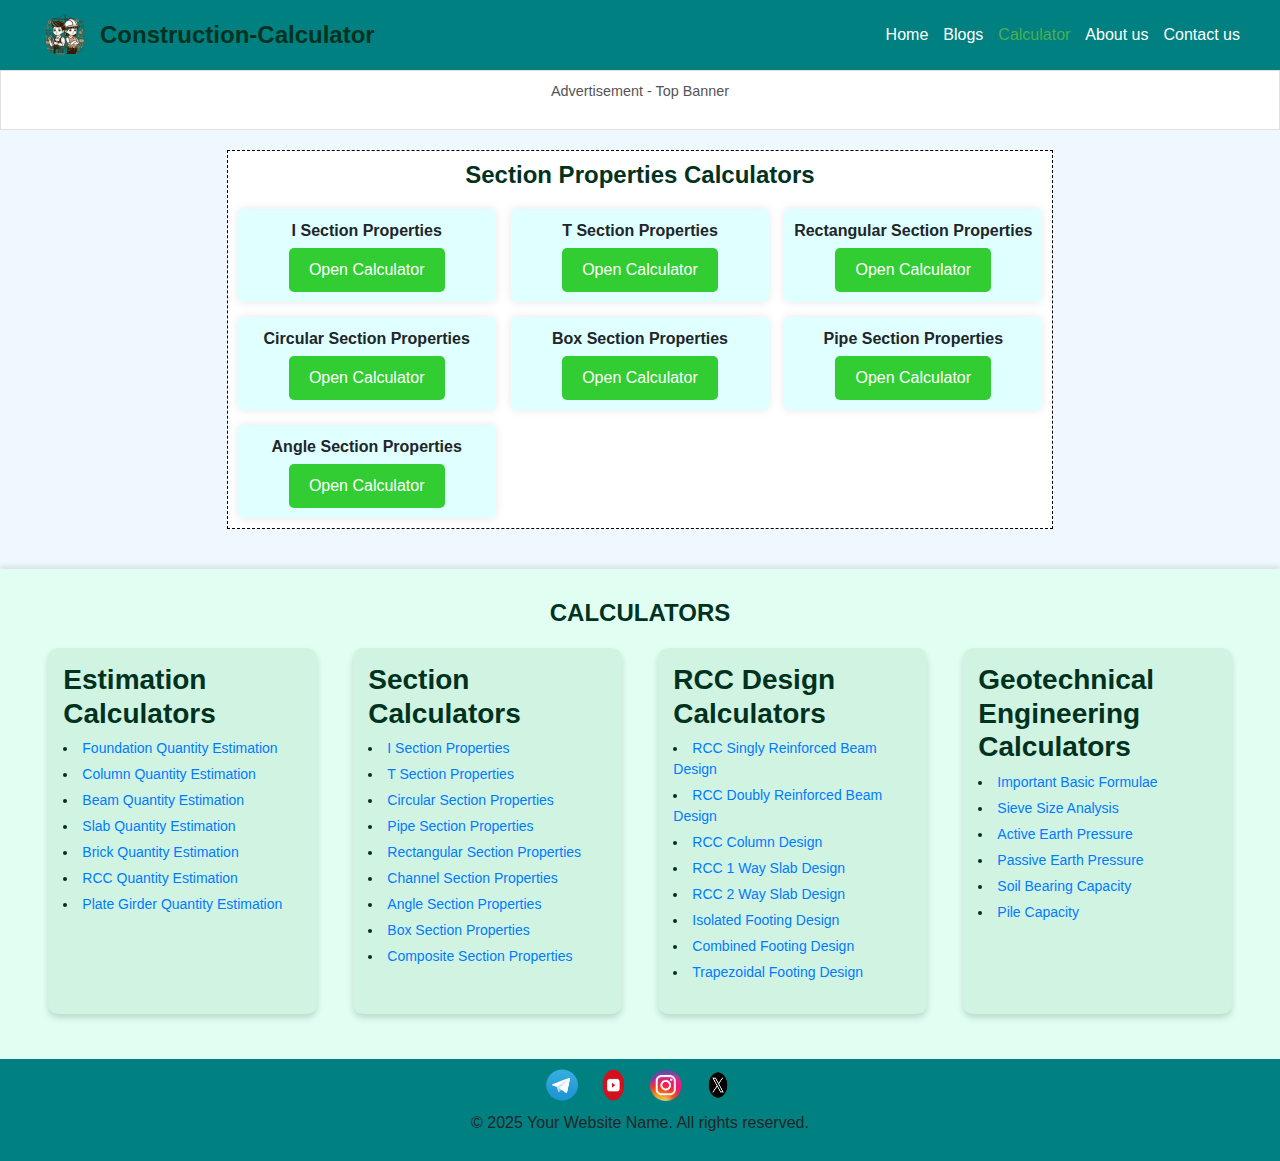
<file: index.html>
<!DOCTYPE html>
<html lang="en">
<head>
  <meta charset="UTF-8" />
  <meta name="viewport" content="width=device-width, initial-scale=1" />
  <title>Construction-Calculator</title>
  <link href="https://maxcdn.bootstrapcdn.com/bootstrap/4.5.2/css/bootstrap.min.css" rel="stylesheet" />
  <link rel="stylesheet" href="assets/css/main.css">

</head>
<body style="background-color: teal;">


  <header>
    <div class="hamburger" onclick="toggleMenu()">☰</div>

    <div class="logo-container">
      <img src="assets/svg/logo.png" alt="Logo">
      <span href="https://abilassg.github.io/Construction-Calculator/">Construction-Calculator</span>
    </div>
    <nav>
      <a href="https://abilassg.github.io/Construction-Calculator/">Home</a>
      <a href="https://abilassg.github.io/Construction-Calculator/Blogs">Blogs</a>
      <a href="https://abilassg.github.io/Construction-Calculator/Calculators" class="active">Calculator</a>
      <a href="https://abilassg.github.io/Construction-Calculator/About_us">About us</a>
      <a href="https://abilassg.github.io/Construction-Calculator/Contact_us">Contact us</a>
    </nav>
  </header>


<div class="ad-block ad-top">
  <p>Advertisement - Top Banner</p>
</div>

<div class="content-block">

  
<div>
  <div class="section">
          <h3 class="subfooter-title">Section Properties Calculators</h3>

        <div class="calculator-container">
              <div class="calculator-button">
        <span>I Section Properties</span>
        <a href="https://abilassg.github.io/Construction-Calculator/Calculators/I_Section_Properties">  <button>Open Calculator</button> </a>
        </div>
          <div class="calculator-button">
              <span>T Section Properties</span>
              <a href="https://abilassg.github.io/Construction-Calculator/Calculators/T_Section_Properties">  <button>Open Calculator</button> </a>

          </div>
          <div class="calculator-button">
              <span>Rectangular Section Properties</span>
              <a href="https://abilassg.github.io/Construction-Calculator/Calculators/Rectangular_Section_Properties">  <button>Open Calculator</button> </a>
          </div>
          <div class="calculator-button">
              <span>Circular Section Properties</span>
              <a href="https://abilassg.github.io/Construction-Calculator/Calculators/Circular_Section_Properties">  <button>Open Calculator</button> </a>
          </div>
          <div class="calculator-button">
              <span>Box Section Properties</span>
              <a href="https://abilassg.github.io/Construction-Calculator/Calculators/Box_Section_Properties">  <button>Open Calculator</button> </a>
          </div>
          <div class="calculator-button">
              <span>Pipe Section Properties</span>
              <a href="https://abilassg.github.io/Construction-Calculator/Calculators/Pipe_Section_Properties">  <button>Open Calculator</button> </a>
          </div>    
          <div class="calculator-button">
              <span>Angle Section Properties</span>
              <a href="https://abilassg.github.io/Construction-Calculator/Calculators/Angle_Section_Properties">  <button>Open Calculator</button> </a>
          </div>  
        </div>
    </div>
</div>

<!--
<div>
  <div class="section">
          <h3 class="subfooter-title">Structural Analysis Calculators</h3>
        <div class="calculator-container">
        <div class="calculator-button">
        <span>Simply Supported Beam</span>
        <button>Open Calculator</button>
        </div>
          <div class="calculator-button">
              <span>Fixed Beam</span>
              <button>Open Calculator</button>
          </div>
          <div class="calculator-button">
              <span>Cantilever Beam</span>
              <button>Open Calculator</button>
          </div>
          <div class="calculator-button">
              <span>Column Buckling load</span>
              <button>Open Calculator</button>
          </div>
        </div>
      </div>
</div>

<div>
  <div class="section">
    <h3 class="subfooter-title">Estimation Calculators</h3>
    <div class="calculator-container">
    <div class="calculator-button">
        <span>Foundation Quantity Estimation</span>
        <button>Open Calculator</button>
    </div>
    <div class="calculator-button">
        <span>Column Quantity Estimation</span>
        <button>Open Calculator</button>
    </div>
    <div class="calculator-button">
        <span>Beam Quantity Estimation</span>
        <button>Open Calculator</button>
    </div>
    <div class="calculator-button">
        <span>Slab Quantity Estimation</span>
        <button>Open Calculator</button>
    </div>
    <div class="calculator-button">
        <span>Brick Quantity Estimation</span>
        <button>Open Calculator</button>
    </div>
    <div class="calculator-button">
        <span>RCC Quantity Estimation</span>
        <button>Open Calculator</button>
    </div>
    <div class="calculator-button">
        <span>Plate Girder Quantity Estimation</span>
        <button>Open Calculator</button>
    </div>
    <div class="calculator-button">
        <span>Overall Building Quantity Estimation</span>
        <button>Open Calculator</button>
    </div>
  </div>
  </div>
</div>

<div>
  <div class="section">
          <h3 class="subfooter-title">RCC Design Calculators</h3>

      <div class="calculator-container">
        <div class="calculator-button">
            <span>RCC Singly Reinforced Beam Design</span>
            <button>Open Calculator</button>
        </div>
        <div class="calculator-button">
            <span>RCC Doubly Reinforced Beam Design</span>
            <button>Open Calculator</button>
        </div>
        <div class="calculator-button">
            <span>RCC Column Design</span>
            <button>Open Calculator</button>
        </div>
        <div class="calculator-button">
            <span>RCC one Way Slab Design</span>
            <button>Open Calculator</button>
        </div>
        <div class="calculator-button">
            <span>RCC Two Way Slab Design</span>
            <button>Open Calculator</button>
        </div>
        <div class="calculator-button">
            <span>Isolated Footing Design</span>
            <button>Open Calculator</button>
        </div>
        <div class="calculator-button">
            <span>Combined Footing Design</span>
            <button>Open Calculator</button>
        </div>
        <div class="calculator-button">
            <span>Trapedoidal Footing Design</span>
            <button>Open Calculator</button>
        </div>

    </div>
  </div>
</div>


<div>
      <div class="section">
              <h3 class="subfooter-title">Geotechnical Engineering Calculators</h3>

            <div class="calculator-container">
            <div class="calculator-button">
            <span>Important Basic Formulae</span>
            <button>Open Calculator</button>
        </div>
        <div class="calculator-button">
            <span>Sieve Size Analysis</span>
            <button>Open Calculator</button>
        </div>
        <div class="calculator-button">
            <span>Active Earth Pressure</span>
            <button>Open Calculator</button>
        </div>
        <div class="calculator-button">
            <span>Passive Earth Pressure</span>
            <button>Open Calculator</button>
        </div>
        <div class="calculator-button">
            <span>Soil Bearing Capacity</span>
            <button>Open Calculator</button>
        </div>
        <div class="calculator-button">
            <span>Pile Capacity</span>
            <button>Open Calculator</button>
        </div>

      </div>
    </div>
  </div>

-->


</div>


<div class="subfooter-container">
  <h3 class="subfooter-title">CALCULATORS</h3>
  <div class="subfooter">
    <div class="calculator-category">
      <h3>Estimation Calculators</h3>
      <ul>
        <li><a href="https://abilassg.github.io/Construction-Calculator/Calculators/Foundation_Quantity_Estimation">Foundation Quantity Estimation</a></li>
        <li><a href="https://abilassg.github.io/Construction-Calculator/Calculators/Column_Quantity_Estimation">Column Quantity Estimation</a></li>
        <li><a href="https://abilassg.github.io/Construction-Calculator/Calculators/Beam_Quantity_Estimation">Beam Quantity Estimation</a></li>
        <li><a href="https://abilassg.github.io/Construction-Calculator/Calculators/Slab_Quantity_Estimation">Slab Quantity Estimation</a></li>
        <li><a href="https://abilassg.github.io/Construction-Calculator/Calculators/Brick_Quantity_Estimation">Brick Quantity Estimation</a></li>
        <li><a href="https://abilassg.github.io/Construction-Calculator/Calculators/RCC_Quantity_Estimation">RCC Quantity Estimation</a></li>
        <li><a href="https://abilassg.github.io/Construction-Calculator/Calculators/Plate_Girder_Quantity_Estimation">Plate Girder Quantity Estimation</a></li>
      </ul>

    </div>
    <div class="calculator-category">
      <h3>Section Calculators</h3>
      <ul>
        <li><a href="https://abilassg.github.io/Construction-Calculator/Calculators/I_Section_Properties">I Section Properties</a></li>
        <li><a href="https://abilassg.github.io/Construction-Calculator/Calculators/T_Section_Properties">T Section Properties</a></li>
        <li><a href="https://abilassg.github.io/Construction-Calculator/Calculators/Circular_Section_Properties">Circular Section Properties</a></li>
        <li><a href="https://abilassg.github.io/Construction-Calculator/Calculators/Pipe_Section_Properties">Pipe Section Properties</a></li>
        <li><a href="https://abilassg.github.io/Construction-Calculator/Calculators/Rectangular_Section_Properties">Rectangular Section Properties</a></li>
        <li><a href="https://abilassg.github.io/Construction-Calculator/Calculators/Channel_Section_Properties">Channel Section Properties</a></li>
        <li><a href="https://abilassg.github.io/Construction-Calculator/Calculators/Angle_Section_Properties">Angle Section Properties</a></li>
        <li><a href="https://abilassg.github.io/Construction-Calculator/Calculators/Box_Section_Properties">Box Section Properties</a></li>
        <li><a href="https://abilassg.github.io/Construction-Calculator/Calculators/Composite_Section_Properties">Composite Section Properties</a></li>
      </ul>

    </div>
    <div class="calculator-category">
      <h3>RCC Design Calculators</h3>
      <ul>
        <li><a href="https://abilassg.github.io/Construction-Calculator/Calculators/RCC_Doubly_Reinforced_Beam_Design">RCC Singly Reinforced Beam Design</a></li>
        <li><a href="https://abilassg.github.io/Construction-Calculator/Calculators/RCC_Doubly_Reinforced_Beam_Design">RCC Doubly Reinforced Beam Design</a></li>
        <li><a href="https://abilassg.github.io/Construction-Calculator/Calculators/RCC_Column_Design">RCC Column Design</a></li>
        <li><a href="https://abilassg.github.io/Construction-Calculator/Calculators/RCC_One_Way_Slab_Design">RCC 1 Way Slab Design</a></li>
        <li><a href="https://abilassg.github.io/Construction-Calculator/Calculators/RCC_Two_Way_Slab_Design">RCC 2 Way Slab Design</a></li>
        <li><a href="https://abilassg.github.io/Construction-Calculator/Calculators/Isolated_Footing_Design">Isolated Footing Design</a></li>
        <li><a href="https://abilassg.github.io/Construction-Calculator/Calculators/Combined_Footing_Design">Combined Footing Design</a></li>
        <li><a href="https://abilassg.github.io/Construction-Calculator/Calculators/Trapezoidal_Footing_Design">Trapezoidal Footing Design</a></li>
      </ul>

    </div>
    <div class="calculator-category">
      <h3>Geotechnical Engineering Calculators</h3>
      <ul>
        <li><a href="https://abilassg.github.io/Construction-Calculator/Calculators/Important_Basic_Formulae">Important Basic Formulae</a></li>
        <li><a href="https://abilassg.github.io/Construction-Calculator/Calculators/Seive_Size_Analysis">Sieve Size Analysis</a></li>
        <li><a href="https://abilassg.github.io/Construction-Calculator/Calculators/Active_Earth_Pressure">Active Earth Pressure</a></li>
        <li><a href="https://abilassg.github.io/Construction-Calculator/Calculators/Passive_Earth_Pressure">Passive Earth Pressure</a></li>
        <li><a href="https://abilassg.github.io/Construction-Calculator/Calculators/Soil_Bearing_Capacity">Soil Bearing Capacity</a></li>
        <li><a href="https://abilassg.github.io/Construction-Calculator/Calculators/Pile_Capacity">Pile Capacity</a></li>
      </ul>
    </div>
  </div>
</div>

<footer>
    <div class="footer-container">
        <div class="footer-icons">
            <a href="#"><img src="assets/svg/telegram-favicon.png" alt="Telegram"></a>
            <a href="#"><img src="assets/svg/youtube-favicon.png" alt="YouTube"></a>
            <a href="#"><img src="assets/svg/instagram-favicon.png" alt="Instagram"></a>
            <a href="#"><img src="assets/svg/x-favicon.png" alt="X"></a>
        </div>
        <p>&copy; 2025 Your Website Name. All rights reserved.</p>
    </div>
</footer>

<script>
  function toggleMenu() {
    const nav = document.querySelector("header nav");
    nav.classList.toggle("show");
  }
</script>

</body>
</html>
</file>
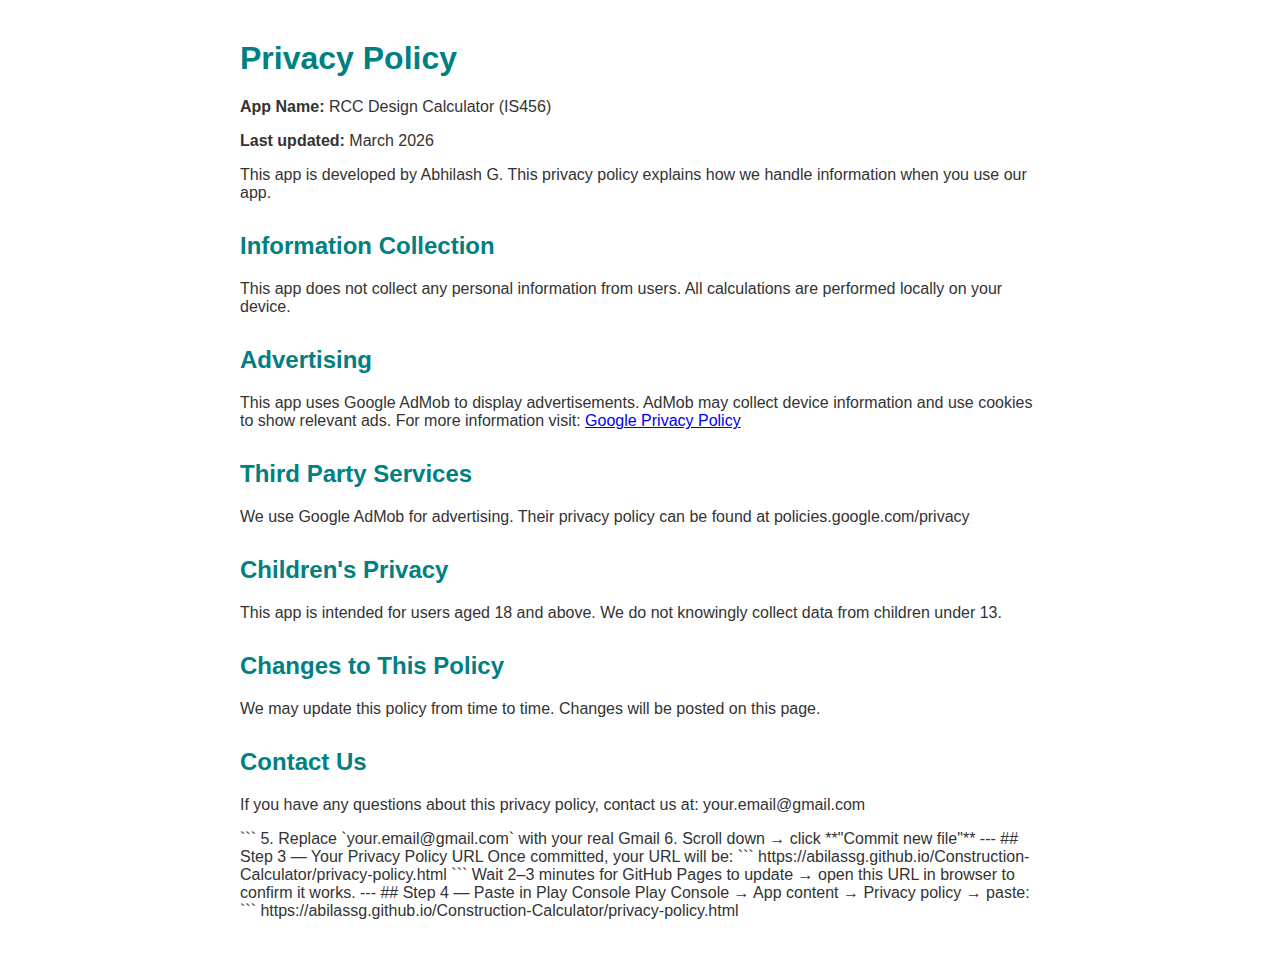
<file: Privacy_Policy/index.html>
<!DOCTYPE html>
<html lang="en">
<head>
  <meta charset="UTF-8">
  <meta name="viewport" content="width=device-width, initial-scale=1">
  <title>Privacy Policy — RCC Design Calculator</title>
  <style>
    body { font-family: Arial, sans-serif; max-width: 800px; 
           margin: 40px auto; padding: 0 20px; color: #333; }
    h1 { color: #008080; }
    h2 { color: #008080; margin-top: 30px; }
  </style>
</head>
<body>
  <h1>Privacy Policy</h1>
  <p><strong>App Name:</strong> RCC Design Calculator (IS456)</p>
  <p><strong>Last updated:</strong> March 2026</p>

  <p>This app is developed by Abhilash G. This privacy policy explains 
  how we handle information when you use our app.</p>

  <h2>Information Collection</h2>
  <p>This app does not collect any personal information from users. 
  All calculations are performed locally on your device.</p>

  <h2>Advertising</h2>
  <p>This app uses Google AdMob to display advertisements. 
  AdMob may collect device information and use cookies to show 
  relevant ads. For more information visit: 
  <a href="https://policies.google.com/privacy">
  Google Privacy Policy</a></p>

  <h2>Third Party Services</h2>
  <p>We use Google AdMob for advertising. Their privacy policy 
  can be found at policies.google.com/privacy</p>

  <h2>Children's Privacy</h2>
  <p>This app is intended for users aged 18 and above. 
  We do not knowingly collect data from children under 13.</p>

  <h2>Changes to This Policy</h2>
  <p>We may update this policy from time to time. 
  Changes will be posted on this page.</p>

  <h2>Contact Us</h2>
  <p>If you have any questions about this privacy policy, 
  contact us at: your.email@gmail.com</p>
</body>
</html>
```

5. Replace `your.email@gmail.com` with your real Gmail
6. Scroll down → click **"Commit new file"**

---

## Step 3 — Your Privacy Policy URL

Once committed, your URL will be:
```
https://abilassg.github.io/Construction-Calculator/privacy-policy.html
```

Wait 2–3 minutes for GitHub Pages to update → open this URL in browser to confirm it works.

---

## Step 4 — Paste in Play Console

Play Console → App content → Privacy policy → paste:
```
https://abilassg.github.io/Construction-Calculator/privacy-policy.html
</file>
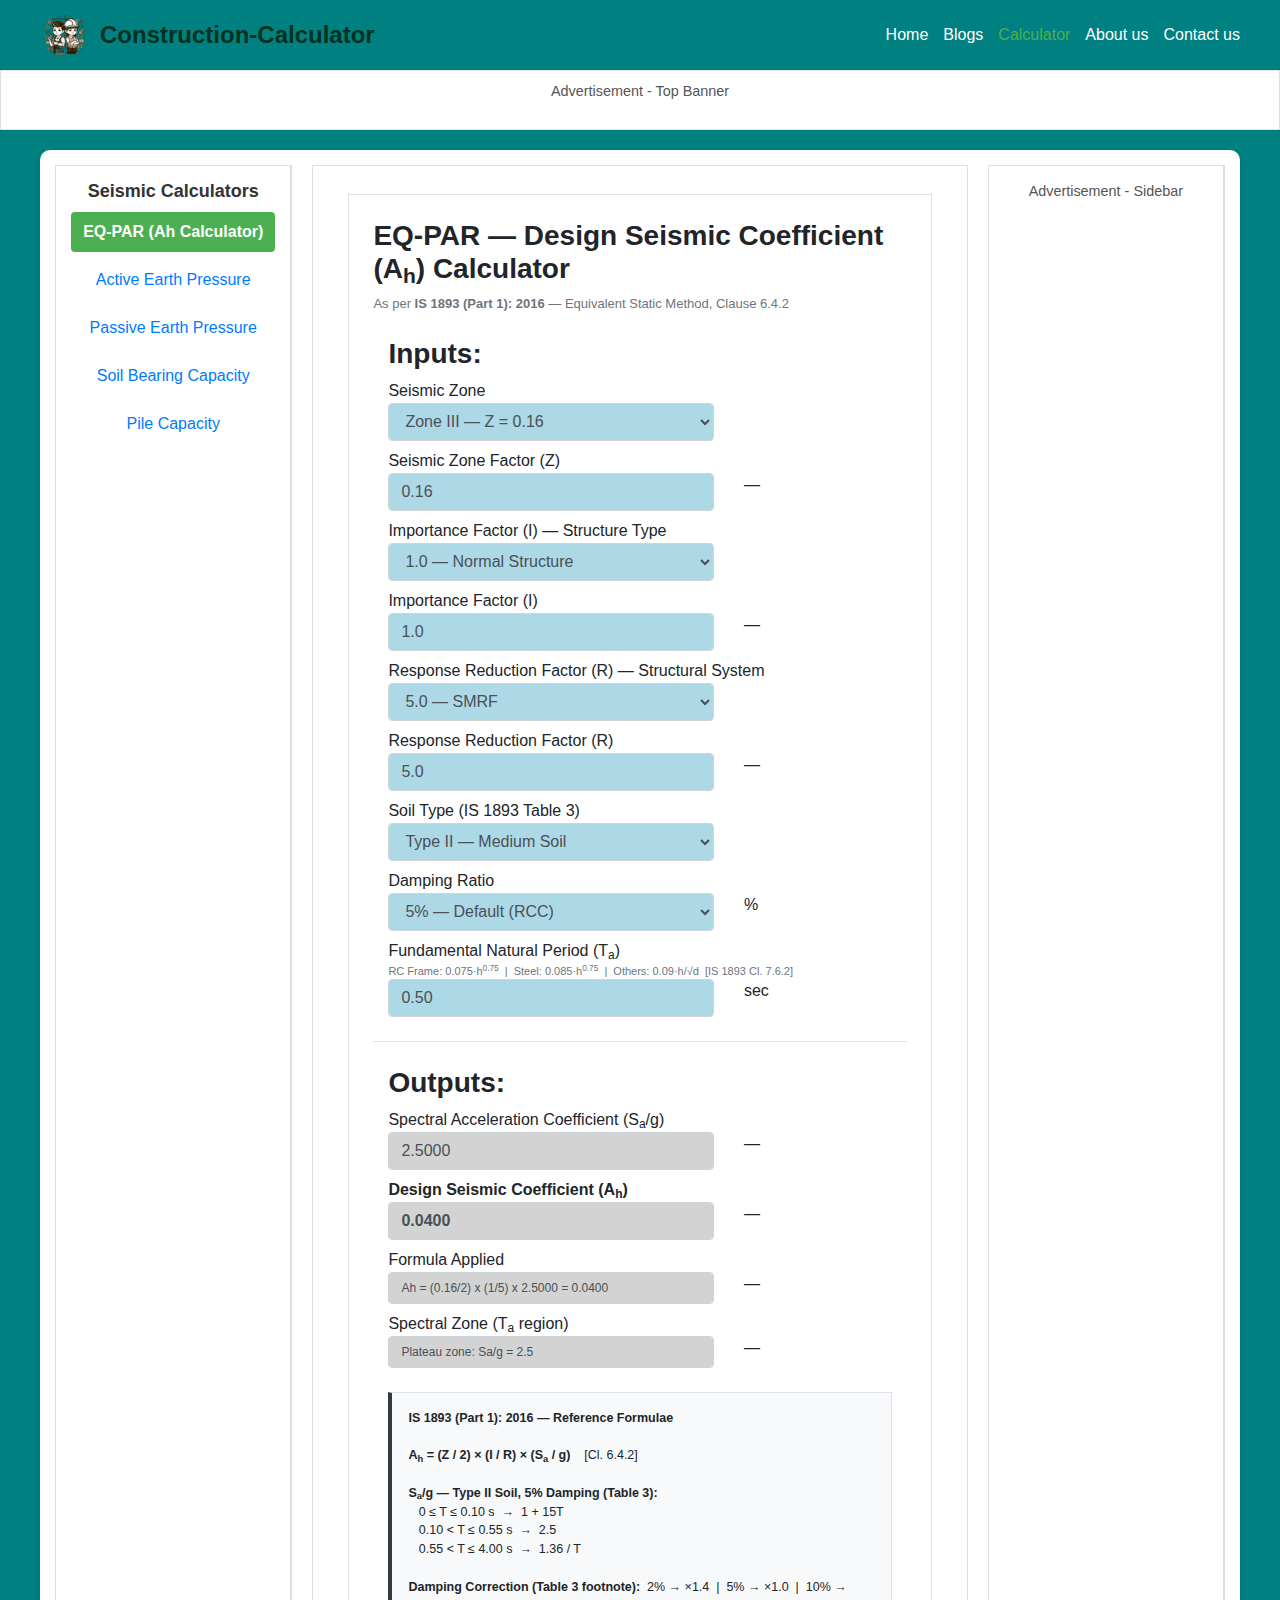
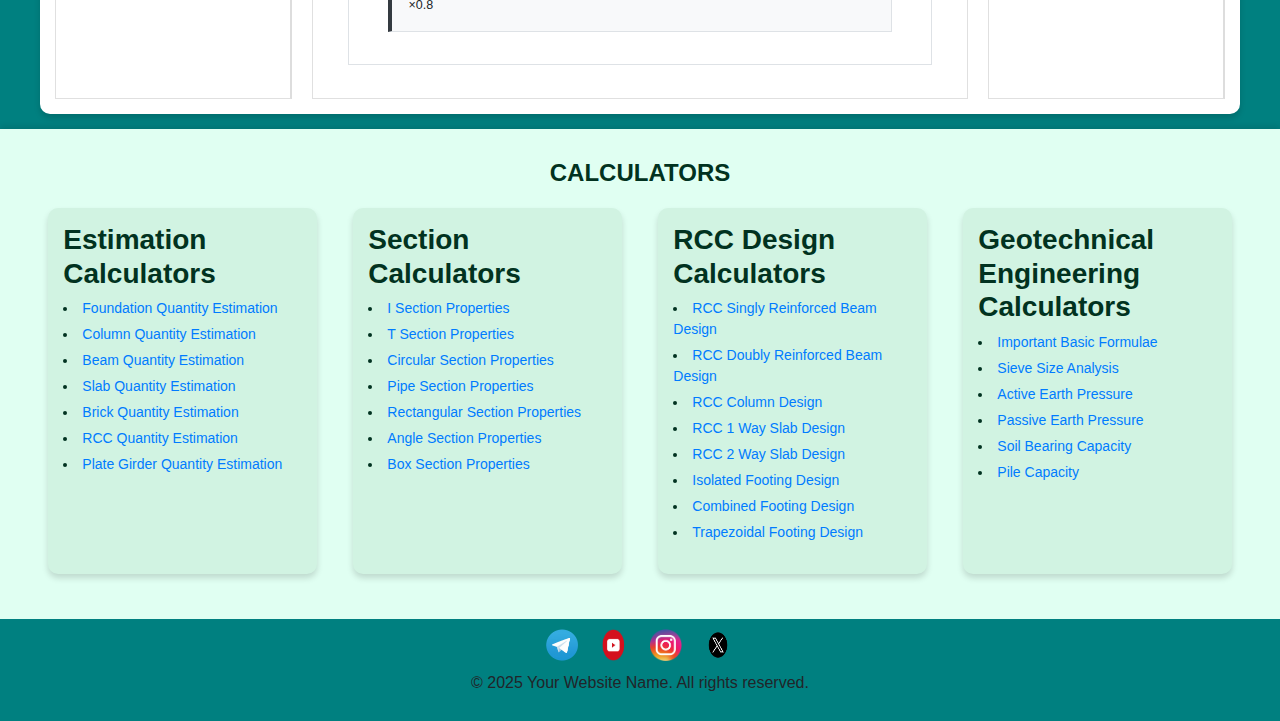
<file: Seismic_Parameter_IS1893_2016/index.html>
<!DOCTYPE html>
<html lang="en">
<head>
  <meta charset="UTF-8" />
  <meta name="viewport" content="width=device-width, initial-scale=1" />
  <title>EQ-PAR Calculator | Construction-Calculator</title>
  <link href="https://maxcdn.bootstrapcdn.com/bootstrap/4.5.2/css/bootstrap.min.css" rel="stylesheet" />
  <link rel="stylesheet" href="../../assets/css/main.css">
</head>
<body style="background-color: teal;">

  <header>
    <div class="hamburger" onclick="toggleMenu()">☰</div>
    <div class="logo-container">
      <img src="../../assets/svg/logo.png" alt="Logo">
      <span href="https://abilassg.github.io/Construction-Calculator/">Construction-Calculator</span>
    </div>
    <nav>
      <a href="https://abilassg.github.io/Construction-Calculator/">Home</a>
      <a href="https://abilassg.github.io/Construction-Calculator/Blogs">Blogs</a>
      <a href="https://abilassg.github.io/Construction-Calculator/Calculators" class="active">Calculator</a>
      <a href="https://abilassg.github.io/Construction-Calculator/About_us">About us</a>
      <a href="https://abilassg.github.io/Construction-Calculator/Contact_us">Contact us</a>
    </nav>
  </header>

  <div class="ad-block ad-top">
    <p>Advertisement - Top Banner</p>
  </div>

  <div class="e-con-inner">

    <!-- Left sidebar -->
    <div class="ad-side ad-block" aria-label="Primary Navigation">
      <h3>Seismic Calculators</h3>
      <ul>
        <li><a href="#" class="active">EQ-PAR (Ah Calculator)</a></li>
        <li><a href="https://abilassg.github.io/Construction-Calculator/Calculators/Active_Earth_Pressure">Active Earth Pressure</a></li>
        <li><a href="https://abilassg.github.io/Construction-Calculator/Calculators/Passive_Earth_Pressure">Passive Earth Pressure</a></li>
        <li><a href="https://abilassg.github.io/Construction-Calculator/Calculators/Soil_Bearing_Capacity">Soil Bearing Capacity</a></li>
        <li><a href="https://abilassg.github.io/Construction-Calculator/Calculators/Pile_Capacity">Pile Capacity</a></li>
      </ul>
    </div>

    <!-- Main content -->
    <div class="content">
      <main id="main">
        <section id="Calculation">
          <div class="container">
            <div class="row">
              <div class="col-md-12">
                <div class="page-container p-4 my-2 border">

                  <h3><strong>EQ-PAR — Design Seismic Coefficient (A<sub>h</sub>) Calculator</strong></h3>
                  <p class="text-muted" style="font-size:13px;">As per <strong>IS 1893 (Part 1): 2016</strong> — Equivalent Static Method, Clause 6.4.2</p>

                  <div class="container my-4">
                    <h3><strong>Inputs:</strong></h3>
                    <form id="calcForm">

                      <div class="row my-2">
                        <div class="col-12">Seismic Zone</div>
                        <div class="col-8">
                          <select class="in form-control" style="background-color: LightBlue" id="zoneSelect" onchange="syncZone()">
                            <option value="0.10">Zone II — Z = 0.10</option>
                            <option value="0.16" selected>Zone III — Z = 0.16</option>
                            <option value="0.24">Zone IV — Z = 0.24</option>
                            <option value="0.36">Zone V — Z = 0.36</option>
                          </select>
                        </div>
                        <div class="col-4"></div>
                      </div>

                      <div class="row my-2">
                        <div class="col-12">Seismic Zone Factor (Z)</div>
                        <div class="col-8">
                          <input class="in form-control" style="background-color: LightBlue" type="number" id="Z" value="0.16" step="0.01" min="0" required />
                        </div>
                        <div class="col-4">—</div>
                      </div>

                      <div class="row my-2">
                        <div class="col-12">Importance Factor (I) — Structure Type</div>
                        <div class="col-8">
                          <select class="in form-control" style="background-color: LightBlue" id="impSelect" onchange="syncImportance()">
                            <option value="1.0" selected>1.0 — Normal Structure</option>
                            <option value="1.2">1.2 — School / Hospital</option>
                            <option value="1.5">1.5 — Critical / Post-earthquake</option>
                          </select>
                        </div>
                        <div class="col-4"></div>
                      </div>

                      <div class="row my-2">
                        <div class="col-12">Importance Factor (I)</div>
                        <div class="col-8">
                          <input class="in form-control" style="background-color: LightBlue" type="number" id="I" value="1.0" step="0.1" min="0" required />
                        </div>
                        <div class="col-4">—</div>
                      </div>

                      <div class="row my-2">
                        <div class="col-12">Response Reduction Factor (R) — Structural System</div>
                        <div class="col-8">
                          <select class="in form-control" style="background-color: LightBlue" id="rSelect" onchange="syncR()">
                            <option value="1.5">1.5 — Plain Masonry</option>
                            <option value="2.0">2.0 — Ordinary RC Frame</option>
                            <option value="3.0">3.0 — Special RC Frame</option>
                            <option value="4.0">4.0 — Steel Braced Frame</option>
                            <option value="5.0" selected>5.0 — SMRF</option>
                          </select>
                        </div>
                        <div class="col-4"></div>
                      </div>

                      <div class="row my-2">
                        <div class="col-12">Response Reduction Factor (R)</div>
                        <div class="col-8">
                          <input class="in form-control" style="background-color: LightBlue" type="number" id="R" value="5.0" step="0.5" min="1" required />
                        </div>
                        <div class="col-4">—</div>
                      </div>

                      <div class="row my-2">
                        <div class="col-12">Soil Type (IS 1893 Table 3)</div>
                        <div class="col-8">
                          <select class="in form-control" style="background-color: LightBlue" id="soil">
                            <option value="I">Type I — Hard / Rock</option>
                            <option value="II" selected>Type II — Medium Soil</option>
                            <option value="III">Type III — Soft Soil</option>
                          </select>
                        </div>
                        <div class="col-4"></div>
                      </div>

                      <div class="row my-2">
                        <div class="col-12">Damping Ratio</div>
                        <div class="col-8">
                          <select class="in form-control" style="background-color: LightBlue" id="damping">
                            <option value="2">2%</option>
                            <option value="5" selected>5% — Default (RCC)</option>
                            <option value="10">10% — Masonry</option>
                          </select>
                        </div>
                        <div class="col-4">%</div>
                      </div>

                      <div class="row my-2">
                        <div class="col-12">
                          Fundamental Natural Period (T<sub>a</sub>)
                          <small class="text-muted d-block" style="font-size:11px;">
                            RC Frame: 0.075·h<sup>0.75</sup> &nbsp;|&nbsp; Steel: 0.085·h<sup>0.75</sup> &nbsp;|&nbsp; Others: 0.09·h/√d &nbsp;[IS 1893 Cl. 7.6.2]
                          </small>
                        </div>
                        <div class="col-8">
                          <input class="in form-control" style="background-color: LightBlue" type="number" id="Ta" value="0.50" step="0.01" min="0.01" required />
                        </div>
                        <div class="col-4">sec</div>
                      </div>

                    </form>
                  </div>

                  <hr />

                  <div class="container my-4">
                    <h3><strong>Outputs:</strong></h3>

                    <div class="row my-2">
                      <div class="col-12">Spectral Acceleration Coefficient (S<sub>a</sub>/g)</div>
                      <div class="col-8">
                        <input id="out_Sa" class="out form-control" type="text" readonly style="background-color: LightGray" />
                      </div>
                      <div class="col-4">—</div>
                    </div>

                    <div class="row my-2">
                      <div class="col-12"><strong>Design Seismic Coefficient (A<sub>h</sub>)</strong></div>
                      <div class="col-8">
                        <input id="out_Ah" class="out form-control" type="text" readonly style="background-color: LightGray; font-weight: bold; font-size: 16px;" />
                      </div>
                      <div class="col-4">—</div>
                    </div>

                    <div class="row my-2">
                      <div class="col-12">Formula Applied</div>
                      <div class="col-8">
                        <input id="out_formula" class="out form-control" type="text" readonly style="background-color: LightGray; font-size: 12px;" />
                      </div>
                      <div class="col-4">—</div>
                    </div>

                    <div class="row my-2">
                      <div class="col-12">Spectral Zone (T<sub>a</sub> region)</div>
                      <div class="col-8">
                        <input id="out_region" class="out form-control" type="text" readonly style="background-color: LightGray; font-size: 12px;" />
                      </div>
                      <div class="col-4">—</div>
                    </div>

                  </div>

                  <!-- Reference box -->
                  <div class="container my-2">
                    <div class="p-3 border" style="background-color:#f8f9fa; font-size:12.5px; border-left: 4px solid #343a40 !important;">
                      <strong>IS 1893 (Part 1): 2016 — Reference Formulae</strong><br><br>
                      <strong>A<sub>h</sub> = (Z / 2) × (I / R) × (S<sub>a</sub> / g)</strong> &nbsp;&nbsp; [Cl. 6.4.2]<br><br>
                      <strong>S<sub>a</sub>/g — Type II Soil, 5% Damping (Table 3):</strong><br>
                      &nbsp;&nbsp; 0 ≤ T ≤ 0.10 s &nbsp;→&nbsp; 1 + 15T<br>
                      &nbsp;&nbsp; 0.10 &lt; T ≤ 0.55 s &nbsp;→&nbsp; 2.5<br>
                      &nbsp;&nbsp; 0.55 &lt; T ≤ 4.00 s &nbsp;→&nbsp; 1.36 / T<br><br>
                      <strong>Damping Correction (Table 3 footnote):</strong>&nbsp; 2% → ×1.4 &nbsp;|&nbsp; 5% → ×1.0 &nbsp;|&nbsp; 10% → ×0.8
                    </div>
                  </div>

                </div>
              </div>
            </div>
          </div>
        </section>
      </main>
    </div>

    <!-- Right sidebar ad -->
    <div class="ad-side ad-block">
      <p>Advertisement - Sidebar</p>
    </div>

  </div>

  <!-- Sub-footer -->
  <div class="subfooter-container">
    <h3 class="subfooter-title">CALCULATORS</h3>
    <div class="subfooter">
      <div class="calculator-category">
        <h3>Estimation Calculators</h3>
        <ul>
          <li><a href="https://abilassg.github.io/Construction-Calculator/Calculators/Foundation_Quantity_Estimation">Foundation Quantity Estimation</a></li>
          <li><a href="https://abilassg.github.io/Construction-Calculator/Calculators/Column_Quantity_Estimation">Column Quantity Estimation</a></li>
          <li><a href="https://abilassg.github.io/Construction-Calculator/Calculators/Beam_Quantity_Estimation">Beam Quantity Estimation</a></li>
          <li><a href="https://abilassg.github.io/Construction-Calculator/Calculators/Slab_Quantity_Estimation">Slab Quantity Estimation</a></li>
          <li><a href="https://abilassg.github.io/Construction-Calculator/Calculators/Brick_Quantity_Estimation">Brick Quantity Estimation</a></li>
          <li><a href="https://abilassg.github.io/Construction-Calculator/Calculators/RCC_Quantity_Estimation">RCC Quantity Estimation</a></li>
          <li><a href="https://abilassg.github.io/Construction-Calculator/Calculators/Plate_Girder_Quantity_Estimation">Plate Girder Quantity Estimation</a></li>
        </ul>
      </div>
      <div class="calculator-category">
        <h3>Section Calculators</h3>
        <ul>
          <li><a href="https://abilassg.github.io/Construction-Calculator/Calculators/I_Section_Properties">I Section Properties</a></li>
          <li><a href="https://abilassg.github.io/Construction-Calculator/Calculators/T_Section_Properties">T Section Properties</a></li>
          <li><a href="https://abilassg.github.io/Construction-Calculator/Calculators/Circular_Section_Properties">Circular Section Properties</a></li>
          <li><a href="https://abilassg.github.io/Construction-Calculator/Calculators/Pipe_Section_Properties">Pipe Section Properties</a></li>
          <li><a href="https://abilassg.github.io/Construction-Calculator/Calculators/Rectangular_Section_Properties">Rectangular Section Properties</a></li>
          <li><a href="https://abilassg.github.io/Construction-Calculator/Calculators/Angle_Section_Properties">Angle Section Properties</a></li>
          <li><a href="https://abilassg.github.io/Construction-Calculator/Calculators/Box_Section_Properties">Box Section Properties</a></li>
        </ul>
      </div>
      <div class="calculator-category">
        <h3>RCC Design Calculators</h3>
        <ul>
          <li><a href="https://abilassg.github.io/Construction-Calculator/Calculators/RCC_Doubly_Reinforced_Beam_Design">RCC Singly Reinforced Beam Design</a></li>
          <li><a href="https://abilassg.github.io/Construction-Calculator/Calculators/RCC_Doubly_Reinforced_Beam_Design">RCC Doubly Reinforced Beam Design</a></li>
          <li><a href="https://abilassg.github.io/Construction-Calculator/Calculators/RCC_Column_Design">RCC Column Design</a></li>
          <li><a href="https://abilassg.github.io/Construction-Calculator/Calculators/RCC_One_Way_Slab_Design">RCC 1 Way Slab Design</a></li>
          <li><a href="https://abilassg.github.io/Construction-Calculator/Calculators/RCC_Two_Way_Slab_Design">RCC 2 Way Slab Design</a></li>
          <li><a href="https://abilassg.github.io/Construction-Calculator/Calculators/Isolated_Footing_Design">Isolated Footing Design</a></li>
          <li><a href="https://abilassg.github.io/Construction-Calculator/Calculators/Combined_Footing_Design">Combined Footing Design</a></li>
          <li><a href="https://abilassg.github.io/Construction-Calculator/Calculators/Trapezoidal_Footing_Design">Trapezoidal Footing Design</a></li>
        </ul>
      </div>
      <div class="calculator-category">
        <h3>Geotechnical Engineering Calculators</h3>
        <ul>
          <li><a href="https://abilassg.github.io/Construction-Calculator/Calculators/Important_Basic_Formulae">Important Basic Formulae</a></li>
          <li><a href="https://abilassg.github.io/Construction-Calculator/Calculators/Seive_Size_Analysis">Sieve Size Analysis</a></li>
          <li><a href="https://abilassg.github.io/Construction-Calculator/Calculators/Active_Earth_Pressure">Active Earth Pressure</a></li>
          <li><a href="https://abilassg.github.io/Construction-Calculator/Calculators/Passive_Earth_Pressure">Passive Earth Pressure</a></li>
          <li><a href="https://abilassg.github.io/Construction-Calculator/Calculators/Soil_Bearing_Capacity">Soil Bearing Capacity</a></li>
          <li><a href="https://abilassg.github.io/Construction-Calculator/Calculators/Pile_Capacity">Pile Capacity</a></li>
        </ul>
      </div>
    </div>
  </div>

  <footer>
    <div class="footer-container">
      <div class="footer-icons">
        <a href="#"><img src="../../assets/svg/telegram-favicon.png" alt="Telegram"></a>
        <a href="#"><img src="../../assets/svg/youtube-favicon.png" alt="YouTube"></a>
        <a href="#"><img src="../../assets/svg/instagram-favicon.png" alt="Instagram"></a>
        <a href="#"><img src="../../assets/svg/x-favicon.png" alt="X"></a>
      </div>
      <p>&copy; 2025 Your Website Name. All rights reserved.</p>
    </div>
  </footer>

  <script>
    function syncZone() {
      document.getElementById('Z').value = document.getElementById('zoneSelect').value;
      calculate();
    }
    function syncImportance() {
      document.getElementById('I').value = document.getElementById('impSelect').value;
      calculate();
    }
    function syncR() {
      document.getElementById('R').value = document.getElementById('rSelect').value;
      calculate();
    }

    function getSa(T, soil, damping) {
      let Sa;
      if (soil === 'I') {
        if      (T <= 0.10) Sa = 1 + 15 * T;
        else if (T <= 0.40) Sa = 2.5;
        else if (T <= 4.00) Sa = 1.00 / T;
        else                Sa = 0.25;
      } else if (soil === 'II') {
        if      (T <= 0.10) Sa = 1 + 15 * T;
        else if (T <= 0.55) Sa = 2.5;
        else if (T <= 4.00) Sa = 1.36 / T;
        else                Sa = 0.34;
      } else {
        if      (T <= 0.10) Sa = 1 + 15 * T;
        else if (T <= 0.67) Sa = 2.5;
        else if (T <= 4.00) Sa = 1.67 / T;
        else                Sa = 0.42;
      }
      const df = { 2: 1.4, 5: 1.0, 10: 0.8 };
      return Sa * (df[parseInt(damping)] || 1.0);
    }

    function getRegionLabel(T, soil) {
      if (T <= 0.10) return 'Rising zone: Sa/g = 1 + 15T';
      const peaks = { I: 0.40, II: 0.55, III: 0.67 };
      if (T <= peaks[soil]) return 'Plateau zone: Sa/g = 2.5';
      if (T <= 4.00)        return 'Descending zone: Sa/g = C/T';
      return 'Beyond 4s: Sa/g = constant';
    }

    function calculate() {
      const Z  = parseFloat(document.getElementById('Z').value);
      const I  = parseFloat(document.getElementById('I').value);
      const R  = parseFloat(document.getElementById('R').value);
      const Ta = parseFloat(document.getElementById('Ta').value);
      const soil    = document.getElementById('soil').value;
      const damping = document.getElementById('damping').value;

      if (isNaN(Z) || isNaN(I) || isNaN(R) || isNaN(Ta) || R === 0) {
        ['out_Sa','out_Ah','out_formula','out_region'].forEach(id => {
          document.getElementById(id).value = '';
        });
        return;
      }

      const Sa = getSa(Ta, soil, damping);
      const Ah = (Z / 2) * (I / R) * Sa;

      document.getElementById('out_Sa').value      = Sa.toFixed(4);
      document.getElementById('out_Ah').value      = Ah.toFixed(4);
      document.getElementById('out_formula').value =
        'Ah = (' + Z + '/2) x (' + I + '/' + R + ') x ' + Sa.toFixed(4) + ' = ' + Ah.toFixed(4);
      document.getElementById('out_region').value  = getRegionLabel(Ta, soil);
    }

    document.querySelectorAll('#calcForm input, #calcForm select').forEach(el => {
      el.addEventListener('input', calculate);
      el.addEventListener('change', calculate);
    });

    function toggleMenu() {
      const nav = document.querySelector("header nav");
      nav.classList.toggle("show");
    }

    window.onload = calculate;
  </script>

</body>
</html>
</file>
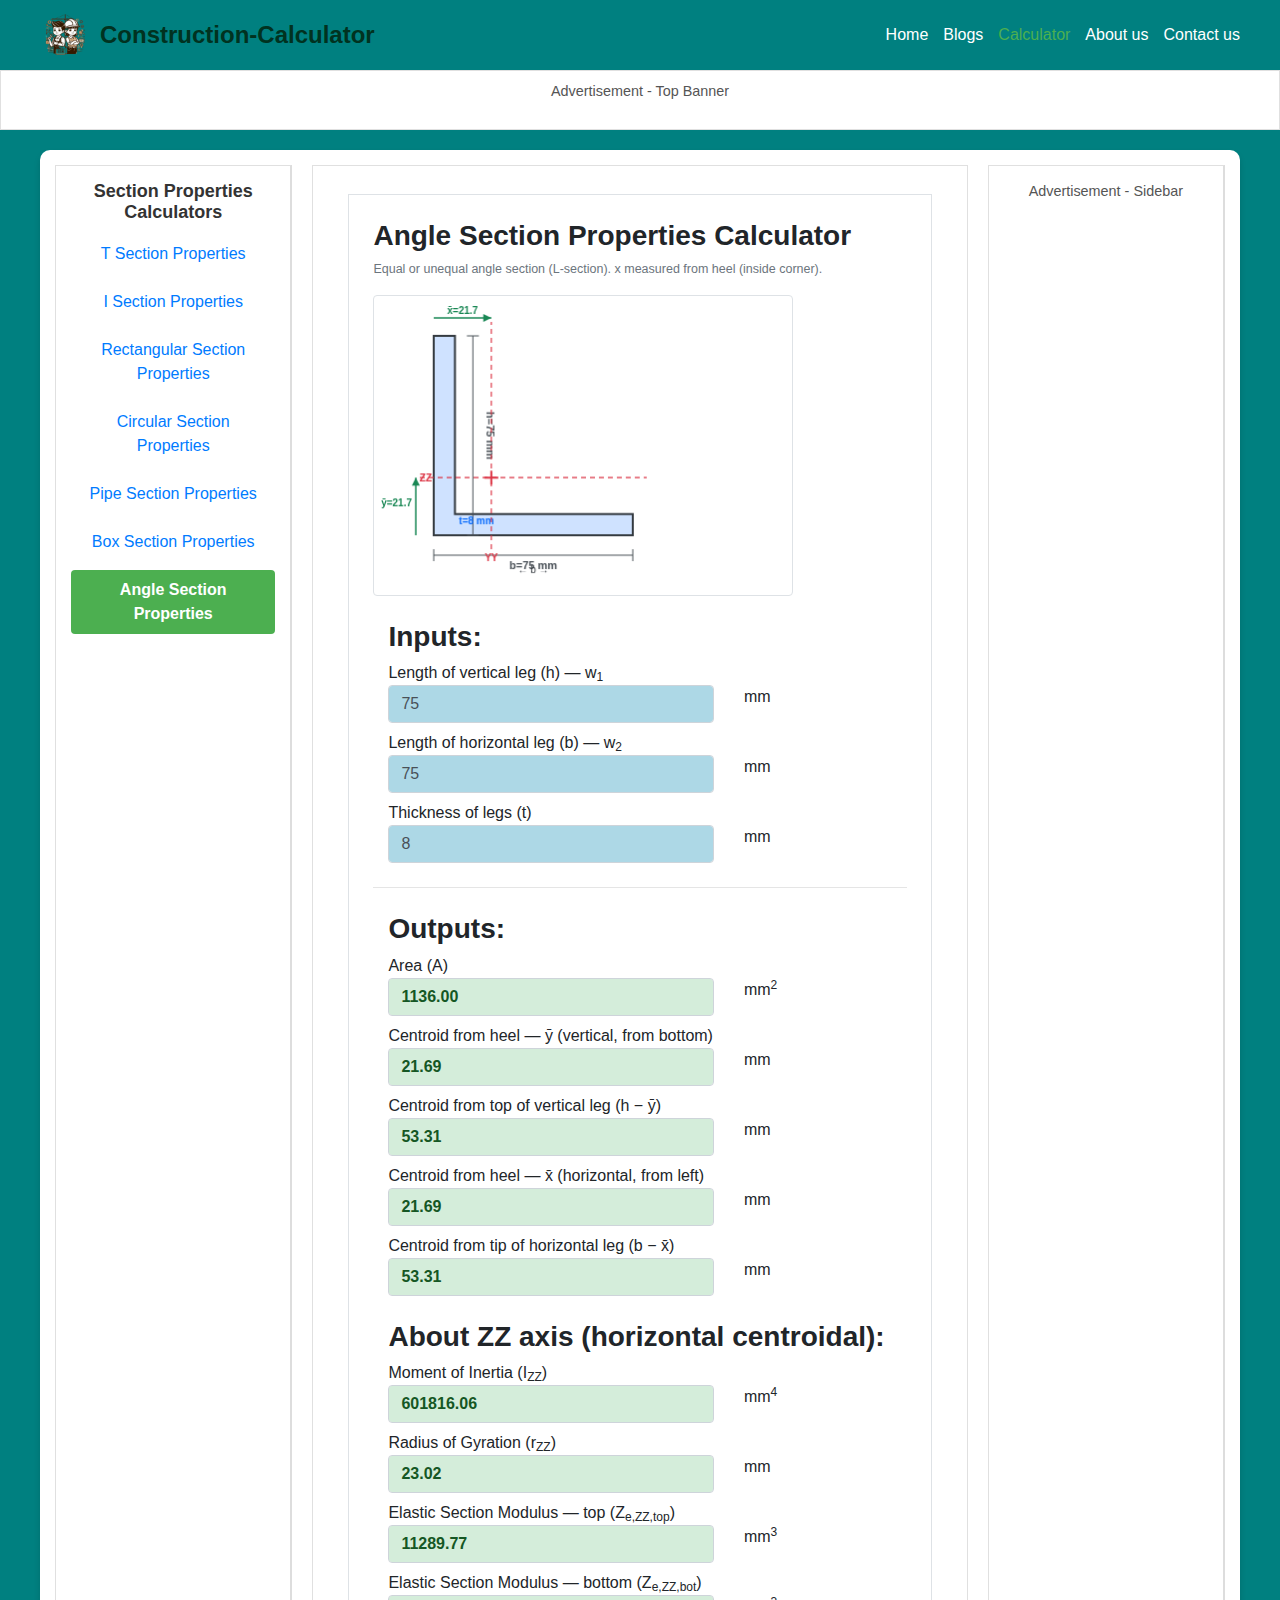
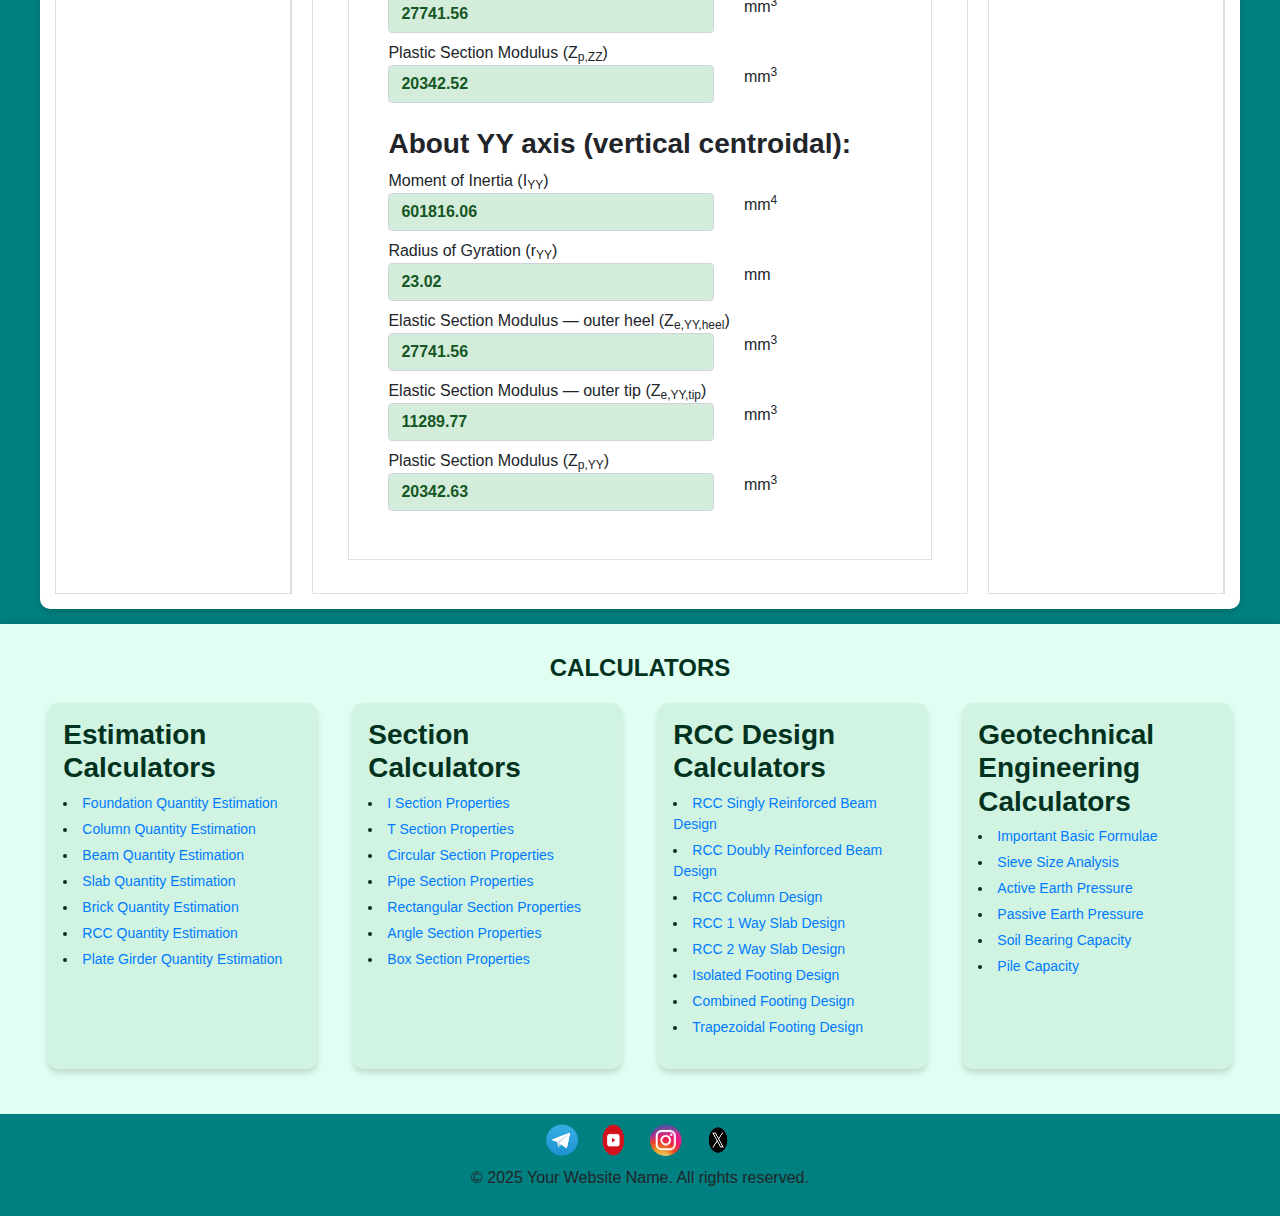
<file: Calculators/Angle_Section_Properties/index.html>
<!DOCTYPE html>
<html lang="en">
<head>
  <meta charset="UTF-8" />
  <meta name="viewport" content="width=device-width, initial-scale=1" />
  <title>Angle Section Properties | Construction-Calculator</title>
  <link href="https://maxcdn.bootstrapcdn.com/bootstrap/4.5.2/css/bootstrap.min.css" rel="stylesheet" />
  <link rel="stylesheet" href="../../assets/css/main.css">
  <style>
    input.out-hi {
      background-color: #d4edda !important;
      font-weight: 700 !important;
      color: #155724 !important;
    }
    #angleSketch {
      width: 100%;
      max-width: 420px;
      border: 1px solid #dee2e6;
      border-radius: 4px;
      background: #fff;
      display: block;
      margin-bottom: 16px;
    }
  </style>
</head>
<body style="background-color: teal;">

  <header>
    <div class="hamburger" onclick="toggleMenu()">☰</div>
    <div class="logo-container">
      <img src="../../assets/svg/logo.png" alt="Logo">
      <span>Construction-Calculator</span>
    </div>
    <nav>
      <a href="https://abilassg.github.io/Construction-Calculator/">Home</a>
      <a href="https://abilassg.github.io/Construction-Calculator/Blogs">Blogs</a>
      <a href="https://abilassg.github.io/Construction-Calculator/Calculators" class="active">Calculator</a>
      <a href="https://abilassg.github.io/Construction-Calculator/About_us">About us</a>
      <a href="https://abilassg.github.io/Construction-Calculator/Contact_us">Contact us</a>
    </nav>
  </header>

  <div class="ad-block ad-top">
    <p>Advertisement - Top Banner</p>
  </div>

  <div class="e-con-inner">

    <div class="ad-side ad-block" aria-label="Primary Navigation">
      <h3>Section Properties Calculators</h3>
      <ul>
        <li><a href="https://abilassg.github.io/Construction-Calculator/Calculators/T_Section_Properties">T Section Properties</a></li>
        <li><a href="https://abilassg.github.io/Construction-Calculator/Calculators/I_Section_Properties">I Section Properties</a></li>
        <li><a href="https://abilassg.github.io/Construction-Calculator/Calculators/Rectangular_Section_Properties">Rectangular Section Properties</a></li>
        <li><a href="https://abilassg.github.io/Construction-Calculator/Calculators/Circular_Section_Properties">Circular Section Properties</a></li>
        <li><a href="https://abilassg.github.io/Construction-Calculator/Calculators/Pipe_Section_Properties">Pipe Section Properties</a></li>
        <li><a href="https://abilassg.github.io/Construction-Calculator/Calculators/Box_Section_Properties">Box Section Properties</a></li>
        <li><a href="https://abilassg.github.io/Construction-Calculator/Calculators/Angle_Section_Properties" class="active">Angle Section Properties</a></li>
      </ul>
    </div>

    <div class="content">
      <main id="main">
        <section id="Calculation">
          <div class="container">
            <div class="row">
              <div class="col-md-12">
                <div class="page-container p-4 my-2 border">

                  <h3><strong>Angle Section Properties Calculator</strong></h3>
                  <p class="text-muted mb-3" style="font-size:12.5px;">
                    Equal or unequal angle section (L-section). x measured from heel (inside corner).
                  </p>

                  <!-- INTERACTIVE SKETCH -->
                  <canvas id="angleSketch" height="300"></canvas>

                  <!-- INPUTS -->
                  <div class="container my-4">
                    <h3><strong>Inputs:</strong></h3>
                    <form id="calcForm">

                      <div class="row my-2">
                        <div class="col-12">Length of vertical leg (h) — w<sub>1</sub></div>
                        <div class="col-8">
                          <input class="in form-control" style="background-color:LightBlue" type="number" id="F15" value="75" min="1" step="1" />
                        </div>
                        <div class="col-4">mm</div>
                      </div>

                      <div class="row my-2">
                        <div class="col-12">Length of horizontal leg (b) — w<sub>2</sub></div>
                        <div class="col-8">
                          <input class="in form-control" style="background-color:LightBlue" type="number" id="F16" value="75" min="1" step="1" />
                        </div>
                        <div class="col-4">mm</div>
                      </div>

                      <div class="row my-2">
                        <div class="col-12">Thickness of legs (t)</div>
                        <div class="col-8">
                          <input class="in form-control" style="background-color:LightBlue" type="number" id="F17" value="8" min="1" step="0.5" />
                        </div>
                        <div class="col-4">mm</div>
                      </div>

                    </form>
                  </div>

                  <hr />

                  <!-- OUTPUTS -->
                  <div class="container my-4">
                    <h3><strong>Outputs:</strong></h3>

                    <div class="row my-2">
                      <div class="col-12">Area (A)</div>
                      <div class="col-8"><input id="F24" class="out form-control out-hi" type="text" readonly style="background-color:LightGray" /></div>
                      <div class="col-2">mm<sup>2</sup></div>
                    </div>

                    <div class="row my-2">
                      <div class="col-12">Centroid from heel — ȳ (vertical, from bottom)</div>
                      <div class="col-8"><input id="F25" class="out form-control out-hi" type="text" readonly style="background-color:LightGray" /></div>
                      <div class="col-2">mm</div>
                    </div>

                    <div class="row my-2">
                      <div class="col-12">Centroid from top of vertical leg (h − ȳ)</div>
                      <div class="col-8"><input id="F26" class="out form-control out-hi" type="text" readonly style="background-color:LightGray" /></div>
                      <div class="col-2">mm</div>
                    </div>

                    <div class="row my-2">
                      <div class="col-12">Centroid from heel — x̄ (horizontal, from left)</div>
                      <div class="col-8"><input id="F29" class="out form-control out-hi" type="text" readonly style="background-color:LightGray" /></div>
                      <div class="col-2">mm</div>
                    </div>

                    <div class="row my-2">
                      <div class="col-12">Centroid from tip of horizontal leg (b − x̄)</div>
                      <div class="col-8"><input id="F30" class="out form-control out-hi" type="text" readonly style="background-color:LightGray" /></div>
                      <div class="col-2">mm</div>
                    </div>

                    <h3 class="mt-4"><strong>About ZZ axis (horizontal centroidal):</strong></h3>

                    <div class="row my-2">
                      <div class="col-12">Moment of Inertia (I<sub>ZZ</sub>)</div>
                      <div class="col-8"><input id="F27" class="out form-control out-hi" type="text" readonly style="background-color:LightGray" /></div>
                      <div class="col-2">mm<sup>4</sup></div>
                    </div>

                    <div class="row my-2">
                      <div class="col-12">Radius of Gyration (r<sub>ZZ</sub>)</div>
                      <div class="col-8"><input id="F28" class="out form-control out-hi" type="text" readonly style="background-color:LightGray" /></div>
                      <div class="col-2">mm</div>
                    </div>

                    <div class="row my-2">
                      <div class="col-12">Elastic Section Modulus — top (Z<sub>e,ZZ,top</sub>)</div>
                      <div class="col-8"><input id="F31" class="out form-control out-hi" type="text" readonly style="background-color:LightGray" /></div>
                      <div class="col-2">mm<sup>3</sup></div>
                    </div>

                    <div class="row my-2">
                      <div class="col-12">Elastic Section Modulus — bottom (Z<sub>e,ZZ,bot</sub>)</div>
                      <div class="col-8"><input id="F32" class="out form-control out-hi" type="text" readonly style="background-color:LightGray" /></div>
                      <div class="col-2">mm<sup>3</sup></div>
                    </div>

                    <div class="row my-2">
                      <div class="col-12">Plastic Section Modulus (Z<sub>p,ZZ</sub>)</div>
                      <div class="col-8"><input id="F33" class="out form-control out-hi" type="text" readonly style="background-color:LightGray" /></div>
                      <div class="col-2">mm<sup>3</sup></div>
                    </div>

                    <h3 class="mt-4"><strong>About YY axis (vertical centroidal):</strong></h3>

                    <div class="row my-2">
                      <div class="col-12">Moment of Inertia (I<sub>YY</sub>)</div>
                      <div class="col-8"><input id="F34" class="out form-control out-hi" type="text" readonly style="background-color:LightGray" /></div>
                      <div class="col-2">mm<sup>4</sup></div>
                    </div>

                    <div class="row my-2">
                      <div class="col-12">Radius of Gyration (r<sub>YY</sub>)</div>
                      <div class="col-8"><input id="F35" class="out form-control out-hi" type="text" readonly style="background-color:LightGray" /></div>
                      <div class="col-2">mm</div>
                    </div>

                    <div class="row my-2">
                      <div class="col-12">Elastic Section Modulus — outer heel (Z<sub>e,YY,heel</sub>)</div>
                      <div class="col-8"><input id="F36" class="out form-control out-hi" type="text" readonly style="background-color:LightGray" /></div>
                      <div class="col-2">mm<sup>3</sup></div>
                    </div>

                    <div class="row my-2">
                      <div class="col-12">Elastic Section Modulus — outer tip (Z<sub>e,YY,tip</sub>)</div>
                      <div class="col-8"><input id="F37" class="out form-control out-hi" type="text" readonly style="background-color:LightGray" /></div>
                      <div class="col-2">mm<sup>3</sup></div>
                    </div>

                    <div class="row my-2">
                      <div class="col-12">Plastic Section Modulus (Z<sub>p,YY</sub>)</div>
                      <div class="col-8"><input id="F38" class="out form-control out-hi" type="text" readonly style="background-color:LightGray" /></div>
                      <div class="col-2">mm<sup>3</sup></div>
                    </div>

                  </div><!-- end outputs -->
                </div><!-- end page-container -->
              </div>
            </div>
          </div>
        </section>
      </main>
    </div><!-- end content -->

    <div class="ad-side ad-block">
      <p>Advertisement - Sidebar</p>
    </div>
  </div><!-- end e-con-inner -->

  <!-- Sub-footer -->
  <div class="subfooter-container">
    <h3 class="subfooter-title">CALCULATORS</h3>
    <div class="subfooter">
      <div class="calculator-category">
        <h3>Estimation Calculators</h3>
        <ul>
          <li><a href="https://abilassg.github.io/Construction-Calculator/Calculators/Foundation_Quantity_Estimation">Foundation Quantity Estimation</a></li>
          <li><a href="https://abilassg.github.io/Construction-Calculator/Calculators/Column_Quantity_Estimation">Column Quantity Estimation</a></li>
          <li><a href="https://abilassg.github.io/Construction-Calculator/Calculators/Beam_Quantity_Estimation">Beam Quantity Estimation</a></li>
          <li><a href="https://abilassg.github.io/Construction-Calculator/Calculators/Slab_Quantity_Estimation">Slab Quantity Estimation</a></li>
          <li><a href="https://abilassg.github.io/Construction-Calculator/Calculators/Brick_Quantity_Estimation">Brick Quantity Estimation</a></li>
          <li><a href="https://abilassg.github.io/Construction-Calculator/Calculators/RCC_Quantity_Estimation">RCC Quantity Estimation</a></li>
          <li><a href="https://abilassg.github.io/Construction-Calculator/Calculators/Plate_Girder_Quantity_Estimation">Plate Girder Quantity Estimation</a></li>
        </ul>
      </div>
      <div class="calculator-category">
        <h3>Section Calculators</h3>
        <ul>
          <li><a href="https://abilassg.github.io/Construction-Calculator/Calculators/I_Section_Properties">I Section Properties</a></li>
          <li><a href="https://abilassg.github.io/Construction-Calculator/Calculators/T_Section_Properties">T Section Properties</a></li>
          <li><a href="https://abilassg.github.io/Construction-Calculator/Calculators/Circular_Section_Properties">Circular Section Properties</a></li>
          <li><a href="https://abilassg.github.io/Construction-Calculator/Calculators/Pipe_Section_Properties">Pipe Section Properties</a></li>
          <li><a href="https://abilassg.github.io/Construction-Calculator/Calculators/Rectangular_Section_Properties">Rectangular Section Properties</a></li>
          <li><a href="https://abilassg.github.io/Construction-Calculator/Calculators/Angle_Section_Properties">Angle Section Properties</a></li>
          <li><a href="https://abilassg.github.io/Construction-Calculator/Calculators/Box_Section_Properties">Box Section Properties</a></li>
        </ul>
      </div>
      <div class="calculator-category">
        <h3>RCC Design Calculators</h3>
        <ul>
          <li><a href="https://abilassg.github.io/Construction-Calculator/Calculators/RCC_Doubly_Reinforced_Beam_Design">RCC Singly Reinforced Beam Design</a></li>
          <li><a href="https://abilassg.github.io/Construction-Calculator/Calculators/RCC_Doubly_Reinforced_Beam_Design">RCC Doubly Reinforced Beam Design</a></li>
          <li><a href="https://abilassg.github.io/Construction-Calculator/Calculators/RCC_Column_Design">RCC Column Design</a></li>
          <li><a href="https://abilassg.github.io/Construction-Calculator/Calculators/RCC_One_Way_Slab_Design">RCC 1 Way Slab Design</a></li>
          <li><a href="https://abilassg.github.io/Construction-Calculator/Calculators/RCC_Two_Way_Slab_Design">RCC 2 Way Slab Design</a></li>
          <li><a href="https://abilassg.github.io/Construction-Calculator/Calculators/Isolated_Footing_Design">Isolated Footing Design</a></li>
          <li><a href="https://abilassg.github.io/Construction-Calculator/Calculators/Combined_Footing_Design">Combined Footing Design</a></li>
          <li><a href="https://abilassg.github.io/Construction-Calculator/Calculators/Trapezoidal_Footing_Design">Trapezoidal Footing Design</a></li>
        </ul>
      </div>
      <div class="calculator-category">
        <h3>Geotechnical Engineering Calculators</h3>
        <ul>
          <li><a href="https://abilassg.github.io/Construction-Calculator/Calculators/Important_Basic_Formulae">Important Basic Formulae</a></li>
          <li><a href="https://abilassg.github.io/Construction-Calculator/Calculators/Seive_Size_Analysis">Sieve Size Analysis</a></li>
          <li><a href="https://abilassg.github.io/Construction-Calculator/Calculators/Active_Earth_Pressure">Active Earth Pressure</a></li>
          <li><a href="https://abilassg.github.io/Construction-Calculator/Calculators/Passive_Earth_Pressure">Passive Earth Pressure</a></li>
          <li><a href="https://abilassg.github.io/Construction-Calculator/Calculators/Soil_Bearing_Capacity">Soil Bearing Capacity</a></li>
          <li><a href="https://abilassg.github.io/Construction-Calculator/Calculators/Pile_Capacity">Pile Capacity</a></li>
        </ul>
      </div>
    </div>
  </div>

  <footer>
    <div class="footer-container">
      <div class="footer-icons">
        <a href="#"><img src="../../assets/svg/telegram-favicon.png" alt="Telegram"></a>
        <a href="#"><img src="../../assets/svg/youtube-favicon.png" alt="YouTube"></a>
        <a href="#"><img src="../../assets/svg/instagram-favicon.png" alt="Instagram"></a>
        <a href="#"><img src="../../assets/svg/x-favicon.png" alt="X"></a>
      </div>
      <p>&copy; 2025 Your Website Name. All rights reserved.</p>
    </div>
  </footer>

<script>
/* ═══════════════════════════════════════════════════
   CALCULATION ENGINE
   ──────────────────────────────────────────────────
   Convention (origin at heel = bottom-left corner):
     Vertical leg  : width = t, height = h  → rectangle R1
     Horizontal leg: width = b, height = t  → rectangle R2
     (they share the corner t×t, so we subtract it once)

   Two-rectangle decomposition (no overlap):
     R1: width=t,   height=h,    CG at (t/2,   h/2)
     R2: width=b-t, height=t,    CG at (t+(b-t)/2, t/2)

   All axes: ZZ = horizontal centroidal, YY = vertical centroidal
═══════════════════════════════════════════════════ */
function calculate() {
  const h = parseFloat(document.getElementById('F15').value);
  const b = parseFloat(document.getElementById('F16').value);
  const t = parseFloat(document.getElementById('F17').value);

  const ids = ['F24','F25','F26','F27','F28','F29','F30','F31','F32','F33','F34','F35','F36','F37','F38'];
  if (isNaN(h)||isNaN(b)||isNaN(t)||h<=0||b<=0||t<=0||t>=h||t>=b) {
    ids.forEach(id=>{ document.getElementById(id).value=''; });
    drawSketch(h||75, b||75, t||8, NaN, NaN);
    return;
  }

  /* ── Areas ── */
  const A1 = t * h;             // vertical leg
  const A2 = (b - t) * t;       // horizontal leg (excluding overlap)
  const A  = A1 + A2;

  /* ── Centroid ȳ from bottom (heel) ── */
  const y1 = h / 2;
  const y2 = t / 2;
  const yBar = (A1 * y1 + A2 * y2) / A;   // from bottom

  /* ── Centroid x̄ from left (heel) ── */
  const x1 = t / 2;
  const x2 = t + (b - t) / 2;
  const xBar = (A1 * x1 + A2 * x2) / A;   // from left

  /* ── IZZ (about centroidal horizontal axis) ── */
  const Izz1 = (t * h*h*h) / 12  + A1 * (y1 - yBar)**2;
  const Izz2 = ((b-t) * t*t*t) / 12 + A2 * (y2 - yBar)**2;
  const Izz  = Izz1 + Izz2;

  const Rzz = Math.sqrt(Izz / A);

  // distances from centroid to extreme fibres (ZZ)
  const yTop = h - yBar;      // to top of vertical leg
  const yBot = yBar;          // to bottom (heel)
  const ZeZZ_top = Izz / yTop;
  const ZeZZ_bot = Izz / yBot;

  /* Plastic modulus ZpZZ:
     Find plastic neutral axis (PNA) depth yp from bottom such that
     area above = area below = A/2.
     Iterate over the L-shape area distribution:
       From y=0 upward:
         0 → t    : full width b  (horizontal leg)
         t → h    : width t       (vertical leg only)
     Cumulative area from bottom:
       at y (0≤y≤t):  b*y
       at y (t≤y≤h):  b*t + t*(y-t)
  */
  const halfA = A / 2;
  let yp;
  if (b * t >= halfA) {
    // PNA is within horizontal leg (y < t)
    yp = halfA / b;
  } else {
    // PNA is within vertical leg
    yp = t + (halfA - b * t) / t;
  }
  // First moment of area about PNA (above + below)
  // Below (0 to yp): integrate y * width dy
  let Qbelow = 0, Qabove = 0;
  // Numerically for generality (or analytical):
  // Below PNA
  if (yp <= t) {
    Qbelow = b * yp * yp / 2;
  } else {
    Qbelow = b * t * (yp - t/2) + t * (yp - t) * (yp - t) / 2;
  }
  // Above PNA
  if (yp <= t) {
    Qabove = b * t * (t/2 - yp/2) + t * (h - t) * (t + (h-t)/2 - yp);
    // more carefully:
    Qabove = b * (t - yp) * (t/2 + yp/2)           // rest of horiz leg above yp (centroid at (t+yp)/2... wait)
  }
  // Use simple numerical approach for ZpZZ
  {
    const NY = 2000;
    const dy = h / NY;
    let S1 = 0, S2 = 0; // first moment below and above PNA
    for (let j = 0; j <= NY; j++) {
      const yy = j * dy;
      const w  = (yy <= t) ? b : t;  // full width at yy
      const wt = (j === 0 || j === NY) ? 0.5 : 1.0;
      if (yy < yp)       S1 += wt * w * Math.abs(yp - yy) * dy;
      else if (yy > yp)  S2 += wt * w * (yy - yp) * dy;
    }
    const ZpZZ = S1 + S2;
    document.getElementById('F33').value = ZpZZ.toFixed(2);
  }

  /* ── IYY (about centroidal vertical axis) ── */
  const Iyy1 = (h * t*t*t) / 12   + A1 * (x1 - xBar)**2;
  const Iyy2 = (t * (b-t)**3) / 12 + A2 * (x2 - xBar)**2;
  const Iyy  = Iyy1 + Iyy2;

  const Ryy = Math.sqrt(Iyy / A);

  // distances from centroid to extreme fibres (YY)
  const xHeel = xBar;          // from centroid to heel (left)
  const xTip  = b - xBar;      // from centroid to tip of horizontal leg (right)
  const ZeYY_heel = Iyy / xHeel;
  const ZeYY_tip  = Iyy / xTip;

  /* Plastic modulus ZpYY — similar strip approach (horizontal strips) */
  {
    const NX = 2000;
    const dx = b / NX;
    // Need PNA xp (from left) where area left = area right = A/2
    // Width distribution from left:
    //   0 ≤ x ≤ t   : height = h  (vertical leg)
    //   t < x ≤ b   : height = t  (horizontal leg only)
    let cumArea = 0;
    let xp = b / 2;
    for (let j = 0; j <= NX; j++) {
      const xx = j * dx;
      const ht = (xx <= t) ? h : t;
      cumArea += ht * dx;
      if (cumArea >= A / 2) { xp = xx; break; }
    }
    let S1 = 0, S2 = 0;
    for (let j = 0; j <= NX; j++) {
      const xx = j * dx;
      const ht = (xx <= t) ? h : t;
      const wt = (j === 0 || j === NX) ? 0.5 : 1.0;
      if (xx < xp)       S1 += wt * ht * (xp - xx) * dx;
      else if (xx > xp)  S2 += wt * ht * (xx - xp) * dx;
    }
    const ZpYY = S1 + S2;
    document.getElementById('F38').value = ZpYY.toFixed(2);
  }

  /* ── Set outputs ── */
  document.getElementById('F24').value = A.toFixed(2);
  document.getElementById('F25').value = yBar.toFixed(2);
  document.getElementById('F26').value = (h - yBar).toFixed(2);
  document.getElementById('F29').value = xBar.toFixed(2);
  document.getElementById('F30').value = (b - xBar).toFixed(2);
  document.getElementById('F27').value = Izz.toFixed(2);
  document.getElementById('F28').value = Rzz.toFixed(2);
  document.getElementById('F31').value = ZeZZ_top.toFixed(2);
  document.getElementById('F32').value = ZeZZ_bot.toFixed(2);
  document.getElementById('F34').value = Iyy.toFixed(2);
  document.getElementById('F35').value = Ryy.toFixed(2);
  document.getElementById('F36').value = ZeYY_heel.toFixed(2);
  document.getElementById('F37').value = ZeYY_tip.toFixed(2);

  drawSketch(h, b, t, yBar, xBar);
}

/* ═══════════════════════════════════════════════════
   INTERACTIVE SKETCH
   ──────────────────────────────────────────────────
   Draws angle section to scale with:
   • dimension lines for h, b, t
   • centroid marker (cross) with ȳ and x̄ arrows
   • ZZ and YY centroidal axes (dashed)
   • Labels: h, b, t, ȳ, x̄
═══════════════════════════════════════════════════ */
function drawSketch(h, b, t, yBar, xBar) {
  const canvas = document.getElementById('angleSketch');
  const CW = Math.min(canvas.parentElement.clientWidth - 4, 420);
  canvas.width  = CW;
  canvas.height = 300;
  const ctx = canvas.getContext('2d');
  ctx.clearRect(0, 0, CW, 300);

  const margin = { l: 60, r: 60, t: 40, b: 60 };
  const drawW = CW - margin.l - margin.r;
  const drawH = 300 - margin.t - margin.b;

  // Section bounds in mm: origin = bottom-left heel
  const maxDim = Math.max(h, b) || 100;
  const sc = Math.min(drawW / b, drawH / h);

  // Canvas coords: origin at bottom-left of section
  const ox = margin.l;          // left edge of section in canvas px
  const oy = margin.t + drawH;  // bottom edge of section in canvas px (y increases down)

  function cx(xMm) { return ox + xMm * sc; }
  function cy(yMm) { return oy - yMm * sc; }

  /* ── Fill angle shape ── */
  ctx.fillStyle = '#cfe2ff';
  ctx.strokeStyle = '#343a40';
  ctx.lineWidth = 2;
  ctx.beginPath();
  // L-shape: bottom-left → bottom-right → inner corner of h-leg → top of h-leg → ...
  ctx.moveTo(cx(0),   cy(0));    // heel (bottom-left)
  ctx.lineTo(cx(b),   cy(0));    // bottom-right of horiz leg
  ctx.lineTo(cx(b),   cy(t));    // top-right of horiz leg
  ctx.lineTo(cx(t),   cy(t));    // inner corner
  ctx.lineTo(cx(t),   cy(h));    // top of vertical leg
  ctx.lineTo(cx(0),   cy(h));    // top-left of vertical leg
  ctx.closePath();
  ctx.fill();
  ctx.stroke();

  /* ── Dimension lines ── */
  ctx.strokeStyle = '#495057';
  ctx.fillStyle   = '#495057';
  ctx.lineWidth   = 1;
  ctx.font        = 'bold 11px sans-serif';
  ctx.textAlign   = 'center';

  // h — vertical dimension (right of vertical leg)
  dimLineV(ctx, cx(t) + 18, cy(0), cy(h), 6, `h=${(h||'?')} mm`);
  // b — horizontal dimension (below horiz leg)
  dimLineH(ctx, cy(0) + 20, cx(0), cx(b), 6, `b=${(b||'?')} mm`);
  // t — thickness label (inside angle corner)
  ctx.fillStyle = '#0d6efd';
  ctx.font = 'bold 10px sans-serif';
  ctx.textAlign = 'left';
  ctx.fillText(`t=${(t||'?')} mm`, cx(t) + 4, cy(t/2));

  /* ── Centroid marker & axes (only if valid) ── */
  if (!isNaN(yBar) && !isNaN(xBar)) {
    const cgX = cx(xBar);
    const cgY = cy(yBar);

    /* ZZ axis (horizontal dashed line) */
    ctx.strokeStyle = '#dc3545';
    ctx.lineWidth   = 1.2;
    ctx.setLineDash([5, 4]);
    ctx.beginPath();
    ctx.moveTo(ox - 14, cgY); ctx.lineTo(cx(b) + 14, cgY);
    ctx.stroke();

    /* YY axis (vertical dashed line) */
    ctx.beginPath();
    ctx.moveTo(cgX, oy + 14); ctx.lineTo(cgX, cy(h) - 14);
    ctx.stroke();
    ctx.setLineDash([]);

    /* ZZ / YY labels */
    ctx.fillStyle = '#dc3545';
    ctx.font = 'bold 10px sans-serif';
    ctx.textAlign = 'right';
    ctx.fillText('ZZ', ox - 2, cgY + 4);
    ctx.textAlign = 'center';
    ctx.fillText('YY', cgX, oy + 26);

    /* Centroid cross */
    ctx.strokeStyle = '#dc3545';
    ctx.lineWidth   = 2;
    ctx.beginPath();
    ctx.moveTo(cgX - 7, cgY); ctx.lineTo(cgX + 7, cgY);
    ctx.moveTo(cgX, cgY - 7); ctx.lineTo(cgX, cgY + 7);
    ctx.stroke();

    /* ȳ arrow & label */
    ctx.strokeStyle = '#198754'; ctx.fillStyle = '#198754'; ctx.lineWidth = 1.5;
    // vertical arrow from bottom to CG
    arrowV(ctx, cx(0) - 18, cy(0), cgY, '#198754');
    ctx.font = 'bold 10px sans-serif'; ctx.textAlign = 'right';
    ctx.fillText(`ȳ=${yBar.toFixed(1)}`, cx(0) - 22, (cy(0)+cgY)/2);

    /* x̄ arrow & label */
    arrowH(ctx, cy(h) - 18, cx(0), cgX, '#198754');
    ctx.textAlign = 'center';
    ctx.fillText(`x̄=${xBar.toFixed(1)}`, (cx(0)+cgX)/2, cy(h) - 22);
  }

  /* ── Axis labels ── */
  ctx.fillStyle = '#343a40'; ctx.font = '10px sans-serif'; ctx.textAlign = 'center';
  ctx.fillText('← b →', cx(b/2), oy + 38);
}

/* Dimension line helpers */
function dimLineH(ctx, yPx, x1, x2, tick, label) {
  ctx.strokeStyle='#495057'; ctx.fillStyle='#495057';
  ctx.lineWidth=1;
  ctx.beginPath();
  ctx.moveTo(x1,yPx-tick); ctx.lineTo(x1,yPx+tick);
  ctx.moveTo(x2,yPx-tick); ctx.lineTo(x2,yPx+tick);
  ctx.moveTo(x1,yPx); ctx.lineTo(x2,yPx);
  ctx.stroke();
  ctx.font='bold 11px sans-serif'; ctx.textAlign='center';
  ctx.fillText(label, (x1+x2)/2, yPx+14);
}
function dimLineV(ctx, xPx, y1, y2, tick, label) {
  ctx.strokeStyle='#495057'; ctx.fillStyle='#495057';
  ctx.lineWidth=1;
  ctx.beginPath();
  ctx.moveTo(xPx-tick,y1); ctx.lineTo(xPx+tick,y1);
  ctx.moveTo(xPx-tick,y2); ctx.lineTo(xPx+tick,y2);
  ctx.moveTo(xPx,y1); ctx.lineTo(xPx,y2);
  ctx.stroke();
  ctx.save();
  ctx.translate(xPx+14, (y1+y2)/2);
  ctx.rotate(Math.PI/2);
  ctx.font='bold 11px sans-serif'; ctx.textAlign='center';
  ctx.fillText(label,0,0);
  ctx.restore();
}
function arrowV(ctx, xPx, fromY, toY, c) {
  ctx.strokeStyle=c; ctx.fillStyle=c; ctx.lineWidth=1.5;
  ctx.beginPath(); ctx.moveTo(xPx, fromY); ctx.lineTo(xPx, toY); ctx.stroke();
  // arrowhead at toY
  const dir = toY < fromY ? -1 : 1;
  ctx.beginPath(); ctx.moveTo(xPx, toY); ctx.lineTo(xPx-4, toY-dir*8); ctx.lineTo(xPx+4, toY-dir*8); ctx.closePath(); ctx.fill();
}
function arrowH(ctx, yPx, fromX, toX, c) {
  ctx.strokeStyle=c; ctx.fillStyle=c; ctx.lineWidth=1.5;
  ctx.beginPath(); ctx.moveTo(fromX, yPx); ctx.lineTo(toX, yPx); ctx.stroke();
  const dir = toX > fromX ? 1 : -1;
  ctx.beginPath(); ctx.moveTo(toX, yPx); ctx.lineTo(toX-dir*8, yPx-4); ctx.lineTo(toX-dir*8, yPx+4); ctx.closePath(); ctx.fill();
}

/* ═══════════════════════════════════════════════════
   INIT
═══════════════════════════════════════════════════ */
function toggleMenu() {
  document.querySelector('header nav').classList.toggle('show');
}

document.querySelectorAll('#calcForm input').forEach(el => {
  el.addEventListener('input', calculate);
});

window.addEventListener('resize', () => {
  const h = parseFloat(document.getElementById('F15').value) || 75;
  const b = parseFloat(document.getElementById('F16').value) || 75;
  const t = parseFloat(document.getElementById('F17').value) || 8;
  const yBar = parseFloat(document.getElementById('F25').value);
  const xBar = parseFloat(document.getElementById('F29').value);
  drawSketch(h, b, t, yBar, xBar);
});

window.onload = calculate;
</script>
</body>
</html>
</file>
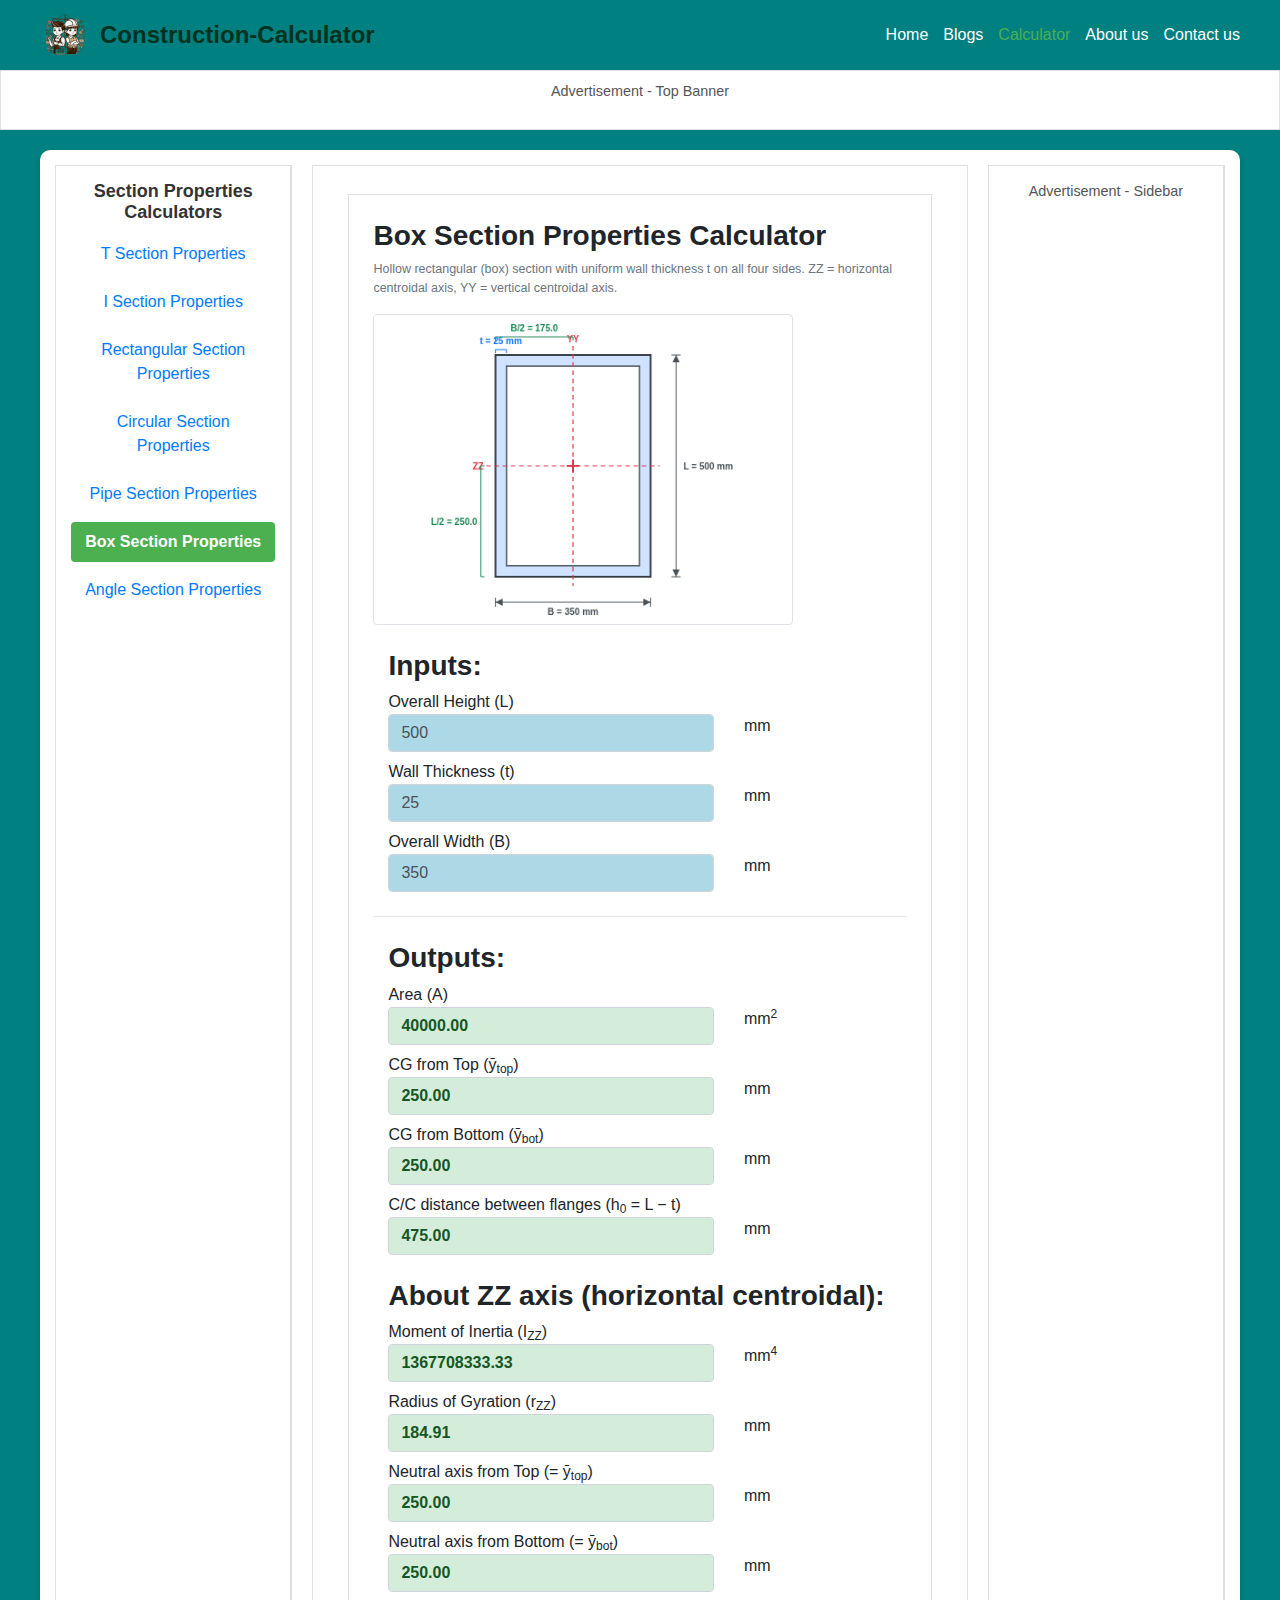
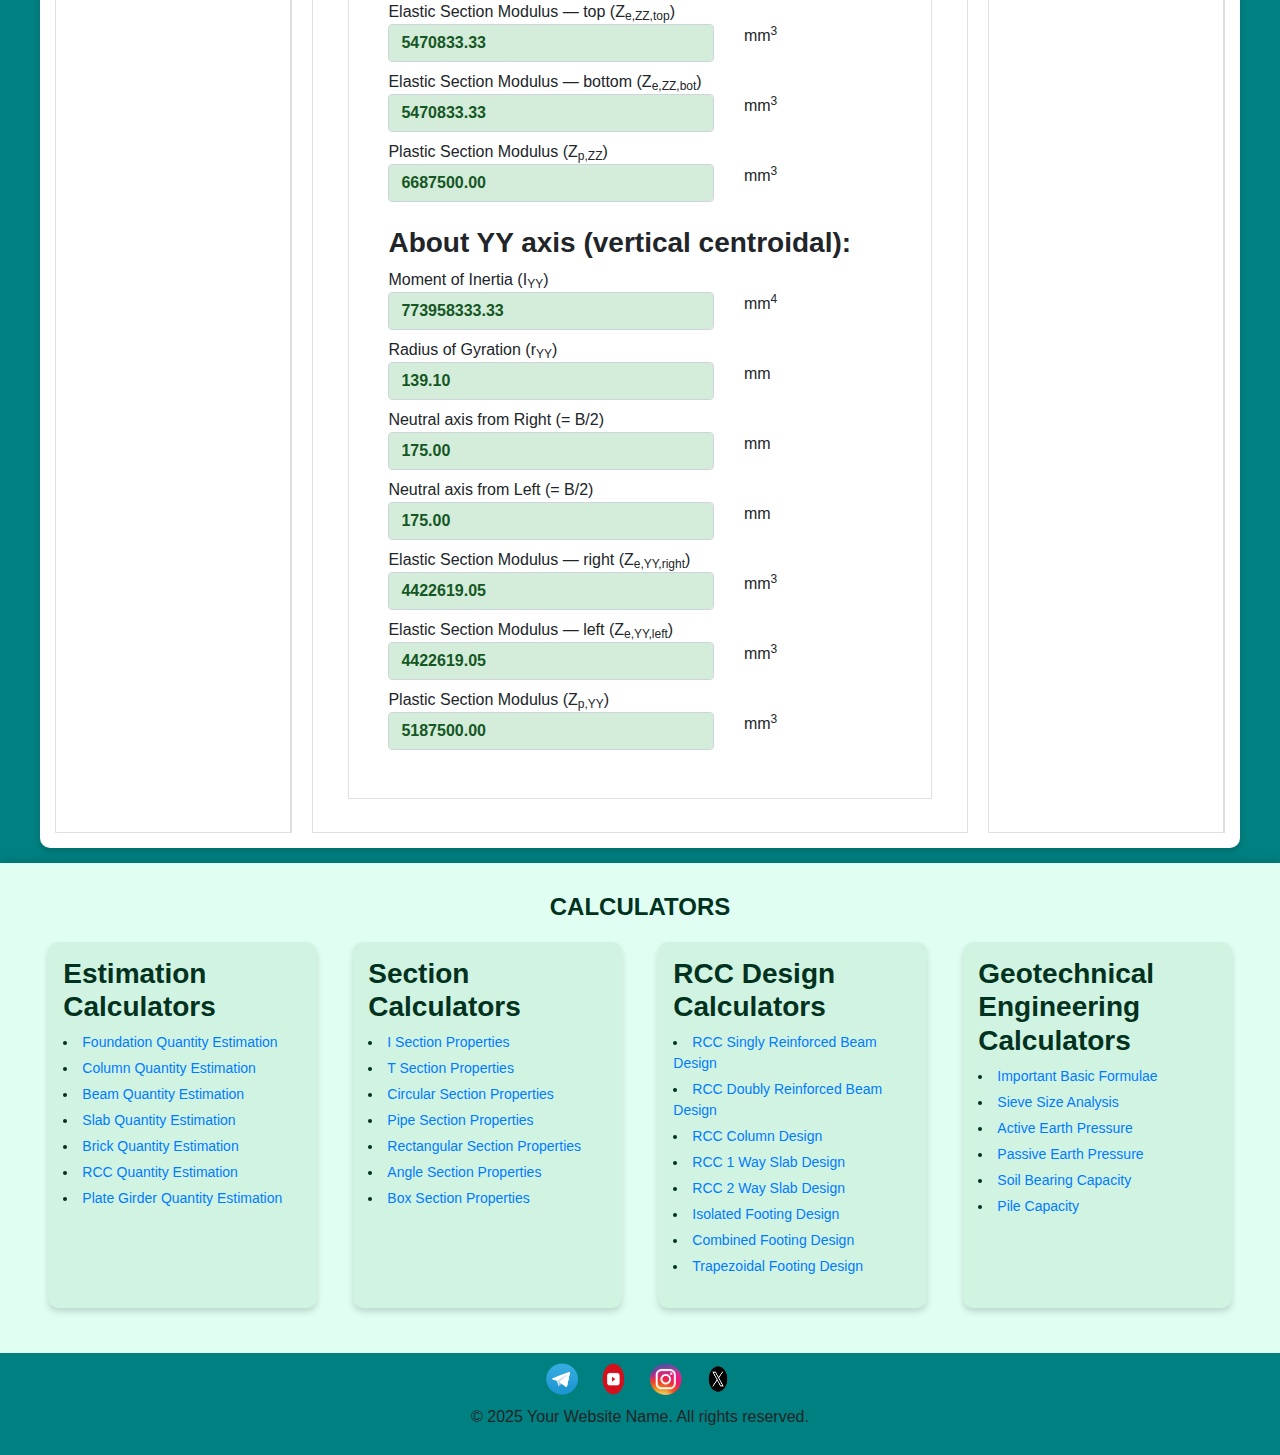
<file: Calculators/Box_Section_Properties/index.html>
<!DOCTYPE html>
<html lang="en">
<head>
  <meta charset="UTF-8" />
  <meta name="viewport" content="width=device-width, initial-scale=1" />
  <title>Box Section Properties | Construction-Calculator</title>
  <link href="https://maxcdn.bootstrapcdn.com/bootstrap/4.5.2/css/bootstrap.min.css" rel="stylesheet" />
  <link rel="stylesheet" href="../../assets/css/main.css">
  <style>
    input.out-hi {
      background-color: #d4edda !important;
      font-weight: 700 !important;
      color: #155724 !important;
    }
    #boxSketch {
      width: 100%;
      max-width: 420px;
      border: 1px solid #dee2e6;
      border-radius: 4px;
      background: #fff;
      display: block;
      margin-bottom: 16px;
    }
  </style>
</head>
<body style="background-color: teal;">

  <header>
    <div class="hamburger" onclick="toggleMenu()">☰</div>
    <div class="logo-container">
      <img src="../../assets/svg/logo.png" alt="Logo">
      <span>Construction-Calculator</span>
    </div>
    <nav>
      <a href="https://abilassg.github.io/Construction-Calculator/">Home</a>
      <a href="https://abilassg.github.io/Construction-Calculator/Blogs">Blogs</a>
      <a href="https://abilassg.github.io/Construction-Calculator/Calculators" class="active">Calculator</a>
      <a href="https://abilassg.github.io/Construction-Calculator/About_us">About us</a>
      <a href="https://abilassg.github.io/Construction-Calculator/Contact_us">Contact us</a>
    </nav>
  </header>

  <div class="ad-block ad-top">
    <p>Advertisement - Top Banner</p>
  </div>

  <div class="e-con-inner">

    <div class="ad-side ad-block" aria-label="Primary Navigation">
      <h3>Section Properties Calculators</h3>
      <ul>
        <li><a href="https://abilassg.github.io/Construction-Calculator/Calculators/T_Section_Properties">T Section Properties</a></li>
        <li><a href="https://abilassg.github.io/Construction-Calculator/Calculators/I_Section_Properties">I Section Properties</a></li>
        <li><a href="https://abilassg.github.io/Construction-Calculator/Calculators/Rectangular_Section_Properties">Rectangular Section Properties</a></li>
        <li><a href="https://abilassg.github.io/Construction-Calculator/Calculators/Circular_Section_Properties">Circular Section Properties</a></li>
        <li><a href="https://abilassg.github.io/Construction-Calculator/Calculators/Pipe_Section_Properties">Pipe Section Properties</a></li>
        <li><a href="https://abilassg.github.io/Construction-Calculator/Calculators/Box_Section_Properties" class="active">Box Section Properties</a></li>
        <li><a href="https://abilassg.github.io/Construction-Calculator/Calculators/Angle_Section_Properties">Angle Section Properties</a></li>
      </ul>
    </div>

    <div class="content">
      <main id="main">
        <section id="Calculation">
          <div class="container">
            <div class="row">
              <div class="col-md-12">
                <div class="page-container p-4 my-2 border">

                  <h3><strong>Box Section Properties Calculator</strong></h3>
                  <p class="text-muted mb-3" style="font-size:12.5px;">
                    Hollow rectangular (box) section with uniform wall thickness t on all four sides.
                    ZZ = horizontal centroidal axis, YY = vertical centroidal axis.
                  </p>

                  <!-- INTERACTIVE SKETCH -->
                  <canvas id="boxSketch" height="320"></canvas>

                  <!-- INPUTS -->
                  <div class="container my-4">
                    <h3><strong>Inputs:</strong></h3>
                    <form id="calcForm">

                      <div class="row my-2">
                        <div class="col-12">Overall Height (L)</div>
                        <div class="col-8">
                          <input class="in form-control" style="background-color:LightBlue" type="number" id="F15" value="500" min="1" step="1" />
                        </div>
                        <div class="col-4">mm</div>
                      </div>

                      <div class="row my-2">
                        <div class="col-12">Wall Thickness (t)</div>
                        <div class="col-8">
                          <input class="in form-control" style="background-color:LightBlue" type="number" id="F16" value="25" min="1" step="0.5" />
                        </div>
                        <div class="col-4">mm</div>
                      </div>

                      <div class="row my-2">
                        <div class="col-12">Overall Width (B)</div>
                        <div class="col-8">
                          <input class="in form-control" style="background-color:LightBlue" type="number" id="F17" value="350" min="1" step="1" />
                        </div>
                        <div class="col-4">mm</div>
                      </div>

                    </form>
                  </div>

                  <hr />

                  <!-- OUTPUTS -->
                  <div class="container my-4">
                    <h3><strong>Outputs:</strong></h3>

                    <div class="row my-2">
                      <div class="col-12">Area (A)</div>
                      <div class="col-8"><input id="F24" class="out form-control out-hi" type="text" readonly style="background-color:LightGray" /></div>
                      <div class="col-2">mm<sup>2</sup></div>
                    </div>

                    <div class="row my-2">
                      <div class="col-12">CG from Top (ȳ<sub>top</sub>)</div>
                      <div class="col-8"><input id="F25" class="out form-control out-hi" type="text" readonly style="background-color:LightGray" /></div>
                      <div class="col-2">mm</div>
                    </div>

                    <div class="row my-2">
                      <div class="col-12">CG from Bottom (ȳ<sub>bot</sub>)</div>
                      <div class="col-8"><input id="F26" class="out form-control out-hi" type="text" readonly style="background-color:LightGray" /></div>
                      <div class="col-2">mm</div>
                    </div>

                    <div class="row my-2">
                      <div class="col-12">C/C distance between flanges (h<sub>0</sub> = L − t)</div>
                      <div class="col-8"><input id="F27" class="out form-control out-hi" type="text" readonly style="background-color:LightGray" /></div>
                      <div class="col-2">mm</div>
                    </div>

                    <h3 class="mt-4"><strong>About ZZ axis (horizontal centroidal):</strong></h3>

                    <div class="row my-2">
                      <div class="col-12">Moment of Inertia (I<sub>ZZ</sub>)</div>
                      <div class="col-8"><input id="F28" class="out form-control out-hi" type="text" readonly style="background-color:LightGray" /></div>
                      <div class="col-2">mm<sup>4</sup></div>
                    </div>

                    <div class="row my-2">
                      <div class="col-12">Radius of Gyration (r<sub>ZZ</sub>)</div>
                      <div class="col-8"><input id="F29" class="out form-control out-hi" type="text" readonly style="background-color:LightGray" /></div>
                      <div class="col-2">mm</div>
                    </div>

                    <div class="row my-2">
                      <div class="col-12">Neutral axis from Top (= ȳ<sub>top</sub>)</div>
                      <div class="col-8"><input id="F30" class="out form-control out-hi" type="text" readonly style="background-color:LightGray" /></div>
                      <div class="col-2">mm</div>
                    </div>

                    <div class="row my-2">
                      <div class="col-12">Neutral axis from Bottom (= ȳ<sub>bot</sub>)</div>
                      <div class="col-8"><input id="F31" class="out form-control out-hi" type="text" readonly style="background-color:LightGray" /></div>
                      <div class="col-2">mm</div>
                    </div>

                    <div class="row my-2">
                      <div class="col-12">Elastic Section Modulus — top (Z<sub>e,ZZ,top</sub>)</div>
                      <div class="col-8"><input id="F32" class="out form-control out-hi" type="text" readonly style="background-color:LightGray" /></div>
                      <div class="col-2">mm<sup>3</sup></div>
                    </div>

                    <div class="row my-2">
                      <div class="col-12">Elastic Section Modulus — bottom (Z<sub>e,ZZ,bot</sub>)</div>
                      <div class="col-8"><input id="F33" class="out form-control out-hi" type="text" readonly style="background-color:LightGray" /></div>
                      <div class="col-2">mm<sup>3</sup></div>
                    </div>

                    <div class="row my-2">
                      <div class="col-12">Plastic Section Modulus (Z<sub>p,ZZ</sub>)</div>
                      <div class="col-8"><input id="F34" class="out form-control out-hi" type="text" readonly style="background-color:LightGray" /></div>
                      <div class="col-2">mm<sup>3</sup></div>
                    </div>

                    <h3 class="mt-4"><strong>About YY axis (vertical centroidal):</strong></h3>

                    <div class="row my-2">
                      <div class="col-12">Moment of Inertia (I<sub>YY</sub>)</div>
                      <div class="col-8"><input id="F35" class="out form-control out-hi" type="text" readonly style="background-color:LightGray" /></div>
                      <div class="col-2">mm<sup>4</sup></div>
                    </div>

                    <div class="row my-2">
                      <div class="col-12">Radius of Gyration (r<sub>YY</sub>)</div>
                      <div class="col-8"><input id="F36" class="out form-control out-hi" type="text" readonly style="background-color:LightGray" /></div>
                      <div class="col-2">mm</div>
                    </div>

                    <div class="row my-2">
                      <div class="col-12">Neutral axis from Right (= B/2)</div>
                      <div class="col-8"><input id="F37" class="out form-control out-hi" type="text" readonly style="background-color:LightGray" /></div>
                      <div class="col-2">mm</div>
                    </div>

                    <div class="row my-2">
                      <div class="col-12">Neutral axis from Left (= B/2)</div>
                      <div class="col-8"><input id="F38" class="out form-control out-hi" type="text" readonly style="background-color:LightGray" /></div>
                      <div class="col-2">mm</div>
                    </div>

                    <div class="row my-2">
                      <div class="col-12">Elastic Section Modulus — right (Z<sub>e,YY,right</sub>)</div>
                      <div class="col-8"><input id="F39" class="out form-control out-hi" type="text" readonly style="background-color:LightGray" /></div>
                      <div class="col-2">mm<sup>3</sup></div>
                    </div>

                    <div class="row my-2">
                      <div class="col-12">Elastic Section Modulus — left (Z<sub>e,YY,left</sub>)</div>
                      <div class="col-8"><input id="F40" class="out form-control out-hi" type="text" readonly style="background-color:LightGray" /></div>
                      <div class="col-2">mm<sup>3</sup></div>
                    </div>

                    <div class="row my-2">
                      <div class="col-12">Plastic Section Modulus (Z<sub>p,YY</sub>)</div>
                      <div class="col-8"><input id="F41" class="out form-control out-hi" type="text" readonly style="background-color:LightGray" /></div>
                      <div class="col-2">mm<sup>3</sup></div>
                    </div>

                  </div><!-- end outputs -->
                </div><!-- end page-container -->
              </div>
            </div>
          </div>
        </section>
      </main>
    </div><!-- end content -->

    <div class="ad-side ad-block">
      <p>Advertisement - Sidebar</p>
    </div>
  </div><!-- end e-con-inner -->

  <!-- Sub-footer -->
  <div class="subfooter-container">
    <h3 class="subfooter-title">CALCULATORS</h3>
    <div class="subfooter">
      <div class="calculator-category">
        <h3>Estimation Calculators</h3>
        <ul>
          <li><a href="https://abilassg.github.io/Construction-Calculator/Calculators/Foundation_Quantity_Estimation">Foundation Quantity Estimation</a></li>
          <li><a href="https://abilassg.github.io/Construction-Calculator/Calculators/Column_Quantity_Estimation">Column Quantity Estimation</a></li>
          <li><a href="https://abilassg.github.io/Construction-Calculator/Calculators/Beam_Quantity_Estimation">Beam Quantity Estimation</a></li>
          <li><a href="https://abilassg.github.io/Construction-Calculator/Calculators/Slab_Quantity_Estimation">Slab Quantity Estimation</a></li>
          <li><a href="https://abilassg.github.io/Construction-Calculator/Calculators/Brick_Quantity_Estimation">Brick Quantity Estimation</a></li>
          <li><a href="https://abilassg.github.io/Construction-Calculator/Calculators/RCC_Quantity_Estimation">RCC Quantity Estimation</a></li>
          <li><a href="https://abilassg.github.io/Construction-Calculator/Calculators/Plate_Girder_Quantity_Estimation">Plate Girder Quantity Estimation</a></li>
        </ul>
      </div>
      <div class="calculator-category">
        <h3>Section Calculators</h3>
        <ul>
          <li><a href="https://abilassg.github.io/Construction-Calculator/Calculators/I_Section_Properties">I Section Properties</a></li>
          <li><a href="https://abilassg.github.io/Construction-Calculator/Calculators/T_Section_Properties">T Section Properties</a></li>
          <li><a href="https://abilassg.github.io/Construction-Calculator/Calculators/Circular_Section_Properties">Circular Section Properties</a></li>
          <li><a href="https://abilassg.github.io/Construction-Calculator/Calculators/Pipe_Section_Properties">Pipe Section Properties</a></li>
          <li><a href="https://abilassg.github.io/Construction-Calculator/Calculators/Rectangular_Section_Properties">Rectangular Section Properties</a></li>
          <li><a href="https://abilassg.github.io/Construction-Calculator/Calculators/Angle_Section_Properties">Angle Section Properties</a></li>
          <li><a href="https://abilassg.github.io/Construction-Calculator/Calculators/Box_Section_Properties">Box Section Properties</a></li>
        </ul>
      </div>
      <div class="calculator-category">
        <h3>RCC Design Calculators</h3>
        <ul>
          <li><a href="https://abilassg.github.io/Construction-Calculator/Calculators/RCC_Doubly_Reinforced_Beam_Design">RCC Singly Reinforced Beam Design</a></li>
          <li><a href="https://abilassg.github.io/Construction-Calculator/Calculators/RCC_Doubly_Reinforced_Beam_Design">RCC Doubly Reinforced Beam Design</a></li>
          <li><a href="https://abilassg.github.io/Construction-Calculator/Calculators/RCC_Column_Design">RCC Column Design</a></li>
          <li><a href="https://abilassg.github.io/Construction-Calculator/Calculators/RCC_One_Way_Slab_Design">RCC 1 Way Slab Design</a></li>
          <li><a href="https://abilassg.github.io/Construction-Calculator/Calculators/RCC_Two_Way_Slab_Design">RCC 2 Way Slab Design</a></li>
          <li><a href="https://abilassg.github.io/Construction-Calculator/Calculators/Isolated_Footing_Design">Isolated Footing Design</a></li>
          <li><a href="https://abilassg.github.io/Construction-Calculator/Calculators/Combined_Footing_Design">Combined Footing Design</a></li>
          <li><a href="https://abilassg.github.io/Construction-Calculator/Calculators/Trapezoidal_Footing_Design">Trapezoidal Footing Design</a></li>
        </ul>
      </div>
      <div class="calculator-category">
        <h3>Geotechnical Engineering Calculators</h3>
        <ul>
          <li><a href="https://abilassg.github.io/Construction-Calculator/Calculators/Important_Basic_Formulae">Important Basic Formulae</a></li>
          <li><a href="https://abilassg.github.io/Construction-Calculator/Calculators/Seive_Size_Analysis">Sieve Size Analysis</a></li>
          <li><a href="https://abilassg.github.io/Construction-Calculator/Calculators/Active_Earth_Pressure">Active Earth Pressure</a></li>
          <li><a href="https://abilassg.github.io/Construction-Calculator/Calculators/Passive_Earth_Pressure">Passive Earth Pressure</a></li>
          <li><a href="https://abilassg.github.io/Construction-Calculator/Calculators/Soil_Bearing_Capacity">Soil Bearing Capacity</a></li>
          <li><a href="https://abilassg.github.io/Construction-Calculator/Calculators/Pile_Capacity">Pile Capacity</a></li>
        </ul>
      </div>
    </div>
  </div>

  <footer>
    <div class="footer-container">
      <div class="footer-icons">
        <a href="#"><img src="../../assets/svg/telegram-favicon.png" alt="Telegram"></a>
        <a href="#"><img src="../../assets/svg/youtube-favicon.png" alt="YouTube"></a>
        <a href="#"><img src="../../assets/svg/instagram-favicon.png" alt="Instagram"></a>
        <a href="#"><img src="../../assets/svg/x-favicon.png" alt="X"></a>
      </div>
      <p>&copy; 2025 Your Website Name. All rights reserved.</p>
    </div>
  </footer>

<script>
/* ═══════════════════════════════════════════════════
   CALCULATION ENGINE
   ──────────────────────────────────────────────────
   Inputs : L = overall height, t = wall thickness, B = overall width
   Inner  : Li = L − 2t,   Bi = B − 2t
   Origin : bottom-left corner of outer rectangle
   ZZ     : horizontal centroidal axis  (y = L/2 from bottom)
   YY     : vertical centroidal axis    (x = B/2 from left)
═══════════════════════════════════════════════════ */
function calculate() {
  const L = parseFloat(document.getElementById('F15').value);
  const t = parseFloat(document.getElementById('F16').value);
  const B = parseFloat(document.getElementById('F17').value);

  const ids = ['F24','F25','F26','F27','F28','F29','F30','F31',
               'F32','F33','F34','F35','F36','F37','F38','F39','F40','F41'];

  if (isNaN(L)||isNaN(t)||isNaN(B)||L<=0||t<=0||B<=0||2*t>=L||2*t>=B) {
    ids.forEach(id => { document.getElementById(id).value = ''; });
    drawSketch(L||500, t||25, B||350);
    return;
  }

  const Li = L - 2*t;   // inner height
  const Bi = B - 2*t;   // inner width

  /* ── Area ── */
  const A = B*L - Bi*Li;

  /* ── Centroid (symmetric → L/2 from top and bottom) ── */
  const yCG_top = L / 2;
  const yCG_bot = L / 2;

  /* ── C/C distance between flange centroids ── */
  // Top flange CG at y = L − t/2, bottom flange CG at y = t/2
  // C/C = (L − t/2) − t/2 = L − t   ← CORRECTED (original had Li + t = L − t ✓ same result)
  // Wait: Li + t = (L−2t) + t = L − t  ✓  both give same answer.
  // BUT original code used F18 + F16 where F18 = Li = L−2t, so Li + t = L−t ✓
  // Actually original IS correct numerically. Keeping L − t.
  const h0 = L - t;

  /* ── IZZ (hollow box: outer − inner) ── */
  const Izz = (B * Math.pow(L, 3)) / 12 - (Bi * Math.pow(Li, 3)) / 12;
  const Rzz = Math.sqrt(Izz / A);

  /* ── Elastic ZZ ── */
  const ZeZZ_top = Izz / yCG_top;
  const ZeZZ_bot = Izz / yCG_bot;

  /* ── Plastic ZpZZ = 0.25 * (B·L² − Bi·Li²) ── */
  const ZpZZ = 0.25 * (B * L*L - Bi * Li*Li);

  /* ── IYY ── */
  const Iyy = (L * Math.pow(B, 3)) / 12 - (Li * Math.pow(Bi, 3)) / 12;
  const Ryy = Math.sqrt(Iyy / A);

  /* ── Elastic YY (symmetric → B/2) ── */
  const xCG = B / 2;
  const ZeYY_right = Iyy / xCG;
  const ZeYY_left  = Iyy / xCG;

  /* ── Plastic ZpYY = 0.25 * (L·B² − Li·Bi²) ── */
  const ZpYY = 0.25 * (L * B*B - Li * Bi*Bi);

  /* ── Set outputs ── */
  document.getElementById('F24').value = A.toFixed(2);
  document.getElementById('F25').value = yCG_top.toFixed(2);
  document.getElementById('F26').value = yCG_bot.toFixed(2);
  document.getElementById('F27').value = h0.toFixed(2);
  document.getElementById('F28').value = Izz.toFixed(2);
  document.getElementById('F29').value = Rzz.toFixed(2);
  document.getElementById('F30').value = yCG_top.toFixed(2);
  document.getElementById('F31').value = yCG_bot.toFixed(2);
  document.getElementById('F32').value = ZeZZ_top.toFixed(2);
  document.getElementById('F33').value = ZeZZ_bot.toFixed(2);
  document.getElementById('F34').value = ZpZZ.toFixed(2);
  document.getElementById('F35').value = Iyy.toFixed(2);
  document.getElementById('F36').value = Ryy.toFixed(2);
  document.getElementById('F37').value = xCG.toFixed(2);
  document.getElementById('F38').value = xCG.toFixed(2);
  document.getElementById('F39').value = ZeYY_right.toFixed(2);
  document.getElementById('F40').value = ZeYY_left.toFixed(2);
  document.getElementById('F41').value = ZpYY.toFixed(2);

  drawSketch(L, t, B);
}

/* ═══════════════════════════════════════════════════
   INTERACTIVE SKETCH
   All dimension text is horizontal (no rotation).
   Layout zones:
     Left margin  (60px): L/2 arrow label
     Right margin (80px): L dimension line + label
     Top margin   (40px): YY label + B/2 label
     Bottom margin(52px): B dimension line + label
═══════════════════════════════════════════════════ */
function drawSketch(L, t, B) {
  const canvas = document.getElementById('boxSketch');
  const CW = Math.min(canvas.parentElement.clientWidth - 4, 460);
  const CH = 340;
  canvas.width  = CW;
  canvas.height = CH;
  const ctx = canvas.getContext('2d');
  ctx.clearRect(0, 0, CW, CH);

  if (!L || !B || !t || 2*t >= L || 2*t >= B) {
    ctx.fillStyle = '#dc3545';
    ctx.font = '13px sans-serif';
    ctx.textAlign = 'center';
    ctx.fillText('Invalid dimensions — check inputs', CW/2, CH/2);
    return;
  }

  // Margins sized to keep all labels clear
  const mL = 68, mR = 90, mT = 44, mB = 52;
  const drawW = CW - mL - mR;
  const drawH = CH - mT - mB;

  const sc = Math.min(drawW / B, drawH / L);

  const pxB  = B * sc;
  const pxL  = L * sc;
  const pxT  = t * sc;
  const pxBi = (B - 2*t) * sc;
  const pxLi = (L - 2*t) * sc;

  // Top-left of section centred in draw area
  const ox = mL + (drawW - pxB) / 2;
  const oy = mT + (drawH - pxL) / 2;

  const cgX = ox + pxB / 2;   // centroid x (px)
  const cgY = oy + pxL / 2;   // centroid y (px)

  /* ── Section fill ── */
  ctx.fillStyle = '#cfe2ff';
  ctx.strokeStyle = '#343a40';
  ctx.lineWidth = 2;
  ctx.fillRect(ox, oy, pxB, pxL);
  ctx.strokeRect(ox, oy, pxB, pxL);

  /* ── Inner void ── */
  ctx.fillStyle = '#ffffff';
  ctx.strokeStyle = '#495057';
  ctx.lineWidth = 1.5;
  ctx.fillRect(ox + pxT, oy + pxT, pxBi, pxLi);
  ctx.strokeRect(ox + pxT, oy + pxT, pxBi, pxLi);

  /* ── Centroidal axes (dashed red), extend into margins ── */
  ctx.strokeStyle = '#dc3545';
  ctx.lineWidth = 1.2;
  ctx.setLineDash([5, 4]);
  ctx.beginPath();
  ctx.moveTo(ox - 10, cgY); ctx.lineTo(ox + pxB + 10, cgY);   // ZZ
  ctx.stroke();
  ctx.beginPath();
  ctx.moveTo(cgX, oy - 10); ctx.lineTo(cgX, oy + pxL + 10);   // YY
  ctx.stroke();
  ctx.setLineDash([]);

  /* ── Centroid cross ── */
  ctx.strokeStyle = '#dc3545'; ctx.lineWidth = 2;
  ctx.beginPath();
  ctx.moveTo(cgX - 7, cgY); ctx.lineTo(cgX + 7, cgY);
  ctx.moveTo(cgX, cgY - 7); ctx.lineTo(cgX, cgY + 7);
  ctx.stroke();

  /* ════════════════════════════
     ALL LABELS — horizontal only
  ════════════════════════════ */
  ctx.font = 'bold 10px sans-serif';

  /* ── ZZ axis label — left of section ── */
  ctx.fillStyle = '#dc3545';
  ctx.textAlign = 'right';
  ctx.fillText('ZZ', ox - 13, cgY + 4);

  /* ── YY axis label — above section ── */
  ctx.textAlign = 'center';
  ctx.fillText('YY', cgX, oy - 14);

  /* ── t label — outside top-left corner (above section, left portion) ── */
  // Draw a small bracket on the top wall from ox to ox+pxT
  ctx.strokeStyle = '#0d6efd'; ctx.lineWidth = 1;
  const tBrktY = oy - 6;
  bracket(ctx, ox, ox + pxT, tBrktY, 4, '#0d6efd');
  ctx.fillStyle = '#0d6efd';
  ctx.textAlign = 'center';
  ctx.fillText(`t = ${t} mm`, ox + pxT / 2, tBrktY - 6);

  /* ── L dimension — right of section, vertical line with horizontal labels ── */
  const dimLX = ox + pxB + 28;
  ctx.strokeStyle = '#495057'; ctx.fillStyle = '#495057'; ctx.lineWidth = 1;
  // vertical dim line
  ctx.beginPath();
  ctx.moveTo(dimLX - 5, oy);        ctx.lineTo(dimLX + 5, oy);   // top tick
  ctx.moveTo(dimLX - 5, oy + pxL);  ctx.lineTo(dimLX + 5, oy + pxL); // bot tick
  ctx.moveTo(dimLX, oy);            ctx.lineTo(dimLX, oy + pxL);  // line
  ctx.stroke();
  // arrowheads
  arrowTip(ctx, dimLX, oy,        'up',   '#495057');
  arrowTip(ctx, dimLX, oy + pxL,  'down', '#495057');
  // label at midpoint — horizontal
  ctx.font = 'bold 10px sans-serif';
  ctx.textAlign = 'left';
  ctx.fillText(`L = ${L} mm`, dimLX + 8, cgY + 4);

  /* ── B dimension — below section, horizontal line with horizontal label ── */
  const dimBY = oy + pxL + 28;
  ctx.strokeStyle = '#495057'; ctx.fillStyle = '#495057'; ctx.lineWidth = 1;
  ctx.beginPath();
  ctx.moveTo(ox,        dimBY - 5); ctx.lineTo(ox,        dimBY + 5); // left tick
  ctx.moveTo(ox + pxB,  dimBY - 5); ctx.lineTo(ox + pxB,  dimBY + 5); // right tick
  ctx.moveTo(ox,        dimBY);     ctx.lineTo(ox + pxB,   dimBY);     // line
  ctx.stroke();
  arrowTip(ctx, ox,       dimBY, 'left',  '#495057');
  arrowTip(ctx, ox + pxB, dimBY, 'right', '#495057');
  ctx.textAlign = 'center';
  ctx.fillText(`B = ${B} mm`, ox + pxB / 2, dimBY + 14);

  /* ── L/2 label — left of ZZ axis, outside section ── */
  ctx.strokeStyle = '#198754'; ctx.fillStyle = '#198754'; ctx.lineWidth = 1;
  // small vertical bracket on left edge: from oy+pxL (bottom) to cgY
  const lhBrktX = ox - 16;
  bracket_v(ctx, oy + pxL, cgY, lhBrktX, 4, '#198754');
  ctx.font = 'bold 10px sans-serif';
  ctx.textAlign = 'right';
  ctx.fillText(`L/2 = ${(L/2).toFixed(1)}`, lhBrktX - 4, (oy + pxL + cgY) / 2 + 4);

  /* ── B/2 label — above ZZ axis, centroid to left edge ── */
  const bhBrktY = oy - 20;
  bracket(ctx, ox, cgX, bhBrktY, 4, '#198754');
  ctx.textAlign = 'center';
  ctx.fillText(`B/2 = ${(B/2).toFixed(1)}`, (ox + cgX) / 2, bhBrktY - 6);
}

/* ── Small horizontal bracket (for t and B/2) ── */
function bracket(ctx, x1, x2, y, h, c) {
  ctx.strokeStyle = c; ctx.lineWidth = 1;
  ctx.beginPath();
  ctx.moveTo(x1, y + h); ctx.lineTo(x1, y);
  ctx.lineTo(x2, y);     ctx.lineTo(x2, y + h);
  ctx.stroke();
}

/* ── Small vertical bracket (for L/2) ── */
function bracket_v(ctx, y1, y2, x, w, c) {
  ctx.strokeStyle = c; ctx.lineWidth = 1;
  ctx.beginPath();
  ctx.moveTo(x + w, y1); ctx.lineTo(x, y1);
  ctx.lineTo(x, y2);     ctx.lineTo(x + w, y2);
  ctx.stroke();
}

/* ── Arrow tip helper ── */
function arrowTip(ctx, x, y, dir, c) {
  ctx.fillStyle = c;
  ctx.beginPath();
  switch(dir) {
    case 'up':    ctx.moveTo(x,y); ctx.lineTo(x-4,y+8);  ctx.lineTo(x+4,y+8);  break;
    case 'down':  ctx.moveTo(x,y); ctx.lineTo(x-4,y-8);  ctx.lineTo(x+4,y-8);  break;
    case 'left':  ctx.moveTo(x,y); ctx.lineTo(x+8,y-4);  ctx.lineTo(x+8,y+4);  break;
    case 'right': ctx.moveTo(x,y); ctx.lineTo(x-8,y-4);  ctx.lineTo(x-8,y+4);  break;
  }
  ctx.closePath(); ctx.fill();
}

/* ═══════════════════════════════════════════════════
   INIT
═══════════════════════════════════════════════════ */
function toggleMenu() {
  document.querySelector('header nav').classList.toggle('show');
}

document.querySelectorAll('#calcForm input').forEach(el => {
  el.addEventListener('input', calculate);
});

window.addEventListener('resize', () => {
  const L = parseFloat(document.getElementById('F15').value) || 500;
  const t = parseFloat(document.getElementById('F16').value) || 25;
  const B = parseFloat(document.getElementById('F17').value) || 350;
  drawSketch(L, t, B);
});

window.onload = calculate;
</script>
</body>
</html>
</file>
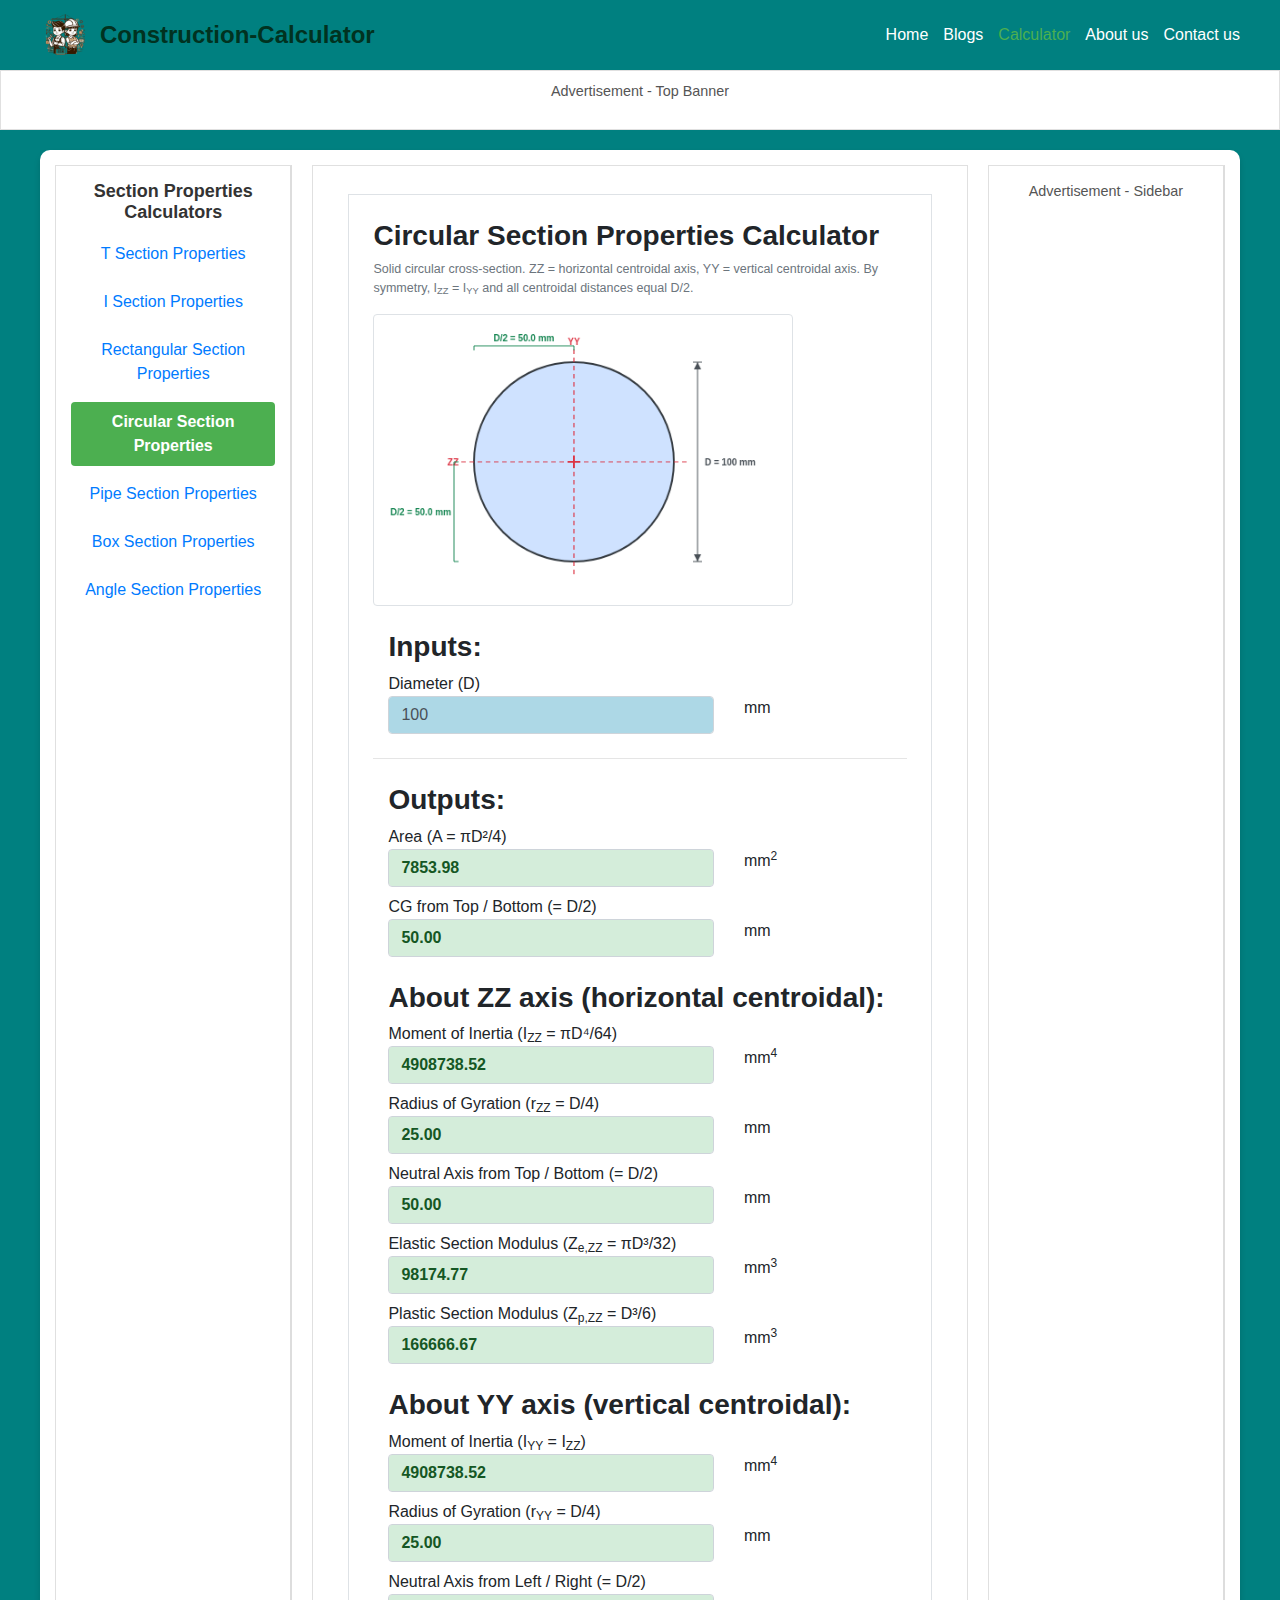
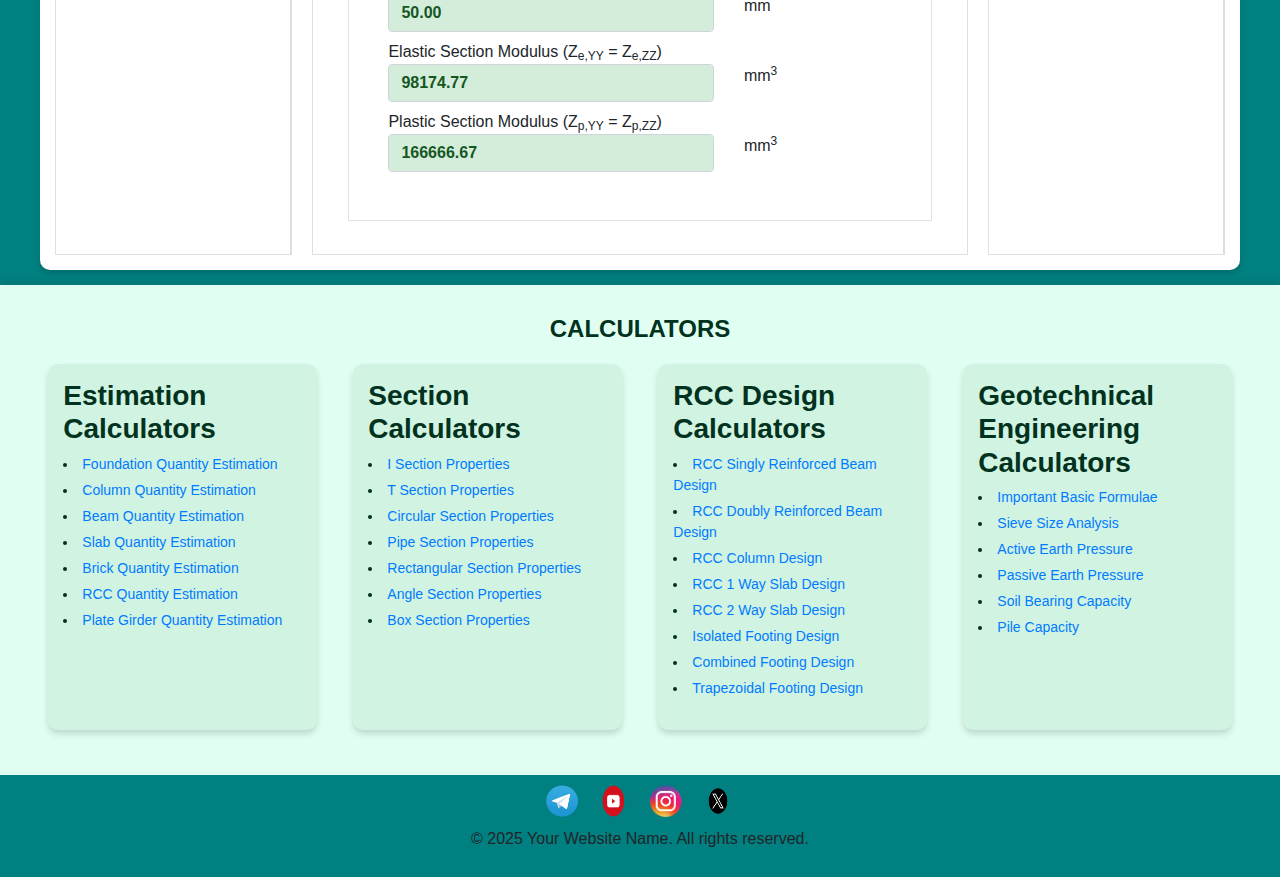
<file: Calculators/Circular_Section_Properties/index.html>
<!DOCTYPE html>
<html lang="en">
<head>
  <meta charset="UTF-8" />
  <meta name="viewport" content="width=device-width, initial-scale=1" />
  <title>Circular Section Properties | Construction-Calculator</title>
  <link href="https://maxcdn.bootstrapcdn.com/bootstrap/4.5.2/css/bootstrap.min.css" rel="stylesheet" />
  <link rel="stylesheet" href="../../assets/css/main.css">
  <style>
    input.out-hi {
      background-color: #d4edda !important;
      font-weight: 700 !important;
      color: #155724 !important;
    }
    #circSketch {
      width: 100%;
      max-width: 420px;
      border: 1px solid #dee2e6;
      border-radius: 4px;
      background: #fff;
      display: block;
      margin-bottom: 16px;
    }
  </style>
</head>
<body style="background-color: teal;">

  <header>
    <div class="hamburger" onclick="toggleMenu()">☰</div>
    <div class="logo-container">
      <img src="../../assets/svg/logo.png" alt="Logo">
      <span>Construction-Calculator</span>
    </div>
    <nav>
      <a href="https://abilassg.github.io/Construction-Calculator/">Home</a>
      <a href="https://abilassg.github.io/Construction-Calculator/Blogs">Blogs</a>
      <a href="https://abilassg.github.io/Construction-Calculator/Calculators" class="active">Calculator</a>
      <a href="https://abilassg.github.io/Construction-Calculator/About_us">About us</a>
      <a href="https://abilassg.github.io/Construction-Calculator/Contact_us">Contact us</a>
    </nav>
  </header>

  <div class="ad-block ad-top"><p>Advertisement - Top Banner</p></div>

  <div class="e-con-inner">

    <div class="ad-side ad-block" aria-label="Primary Navigation">
      <h3>Section Properties Calculators</h3>
      <ul>
        <li><a href="https://abilassg.github.io/Construction-Calculator/Calculators/T_Section_Properties">T Section Properties</a></li>
        <li><a href="https://abilassg.github.io/Construction-Calculator/Calculators/I_Section_Properties">I Section Properties</a></li>
        <li><a href="https://abilassg.github.io/Construction-Calculator/Calculators/Rectangular_Section_Properties">Rectangular Section Properties</a></li>
        <li><a href="https://abilassg.github.io/Construction-Calculator/Calculators/Circular_Section_Properties" class="active">Circular Section Properties</a></li>
        <li><a href="https://abilassg.github.io/Construction-Calculator/Calculators/Pipe_Section_Properties">Pipe Section Properties</a></li>
        <li><a href="https://abilassg.github.io/Construction-Calculator/Calculators/Box_Section_Properties">Box Section Properties</a></li>
        <li><a href="https://abilassg.github.io/Construction-Calculator/Calculators/Angle_Section_Properties">Angle Section Properties</a></li>
      </ul>
    </div>

    <div class="content">
      <main id="main">
        <section id="Calculation">
          <div class="container">
            <div class="row">
              <div class="col-md-12">
                <div class="page-container p-4 my-2 border">

                  <h3><strong>Circular Section Properties Calculator</strong></h3>
                  <p class="text-muted mb-3" style="font-size:12.5px;">
                    Solid circular cross-section. ZZ = horizontal centroidal axis, YY = vertical centroidal axis.
                    By symmetry, I<sub>ZZ</sub> = I<sub>YY</sub> and all centroidal distances equal D/2.
                  </p>

                  <!-- INTERACTIVE SKETCH -->
                  <canvas id="circSketch" height="320"></canvas>

                  <!-- INPUTS -->
                  <div class="container my-4">
                    <h3><strong>Inputs:</strong></h3>
                    <form id="calcForm">
                      <div class="row my-2">
                        <div class="col-12">Diameter (D)</div>
                        <div class="col-8">
                          <input class="in form-control" style="background-color:LightBlue" type="number" id="F15" value="100" min="1" step="1" />
                        </div>
                        <div class="col-4">mm</div>
                      </div>
                    </form>
                  </div>

                  <hr />

                  <!-- OUTPUTS -->
                  <div class="container my-4">
                    <h3><strong>Outputs:</strong></h3>

                    <div class="row my-2">
                      <div class="col-12">Area (A = &pi;D²/4)</div>
                      <div class="col-8"><input id="F24" class="out form-control out-hi" type="text" readonly style="background-color:LightGray" /></div>
                      <div class="col-2">mm<sup>2</sup></div>
                    </div>

                    <div class="row my-2">
                      <div class="col-12">CG from Top / Bottom (= D/2)</div>
                      <div class="col-8"><input id="F25" class="out form-control out-hi" type="text" readonly style="background-color:LightGray" /></div>
                      <div class="col-2">mm</div>
                    </div>

                    <h3 class="mt-4"><strong>About ZZ axis (horizontal centroidal):</strong></h3>

                    <div class="row my-2">
                      <div class="col-12">Moment of Inertia (I<sub>ZZ</sub> = &pi;D⁴/64)</div>
                      <div class="col-8"><input id="F26" class="out form-control out-hi" type="text" readonly style="background-color:LightGray" /></div>
                      <div class="col-2">mm<sup>4</sup></div>
                    </div>

                    <div class="row my-2">
                      <div class="col-12">Radius of Gyration (r<sub>ZZ</sub> = D/4)</div>
                      <div class="col-8"><input id="F27" class="out form-control out-hi" type="text" readonly style="background-color:LightGray" /></div>
                      <div class="col-2">mm</div>
                    </div>

                    <div class="row my-2">
                      <div class="col-12">Neutral Axis from Top / Bottom (= D/2)</div>
                      <div class="col-8"><input id="F28" class="out form-control out-hi" type="text" readonly style="background-color:LightGray" /></div>
                      <div class="col-2">mm</div>
                    </div>

                    <div class="row my-2">
                      <div class="col-12">Elastic Section Modulus (Z<sub>e,ZZ</sub> = &pi;D³/32)</div>
                      <div class="col-8"><input id="F29" class="out form-control out-hi" type="text" readonly style="background-color:LightGray" /></div>
                      <div class="col-2">mm<sup>3</sup></div>
                    </div>

                    <div class="row my-2">
                      <div class="col-12">Plastic Section Modulus (Z<sub>p,ZZ</sub> = D³/6)</div>
                      <div class="col-8"><input id="F30" class="out form-control out-hi" type="text" readonly style="background-color:LightGray" /></div>
                      <div class="col-2">mm<sup>3</sup></div>
                    </div>

                    <h3 class="mt-4"><strong>About YY axis (vertical centroidal):</strong></h3>

                    <div class="row my-2">
                      <div class="col-12">Moment of Inertia (I<sub>YY</sub> = I<sub>ZZ</sub>)</div>
                      <div class="col-8"><input id="F31" class="out form-control out-hi" type="text" readonly style="background-color:LightGray" /></div>
                      <div class="col-2">mm<sup>4</sup></div>
                    </div>

                    <div class="row my-2">
                      <div class="col-12">Radius of Gyration (r<sub>YY</sub> = D/4)</div>
                      <div class="col-8"><input id="F32" class="out form-control out-hi" type="text" readonly style="background-color:LightGray" /></div>
                      <div class="col-2">mm</div>
                    </div>

                    <div class="row my-2">
                      <div class="col-12">Neutral Axis from Left / Right (= D/2)</div>
                      <div class="col-8"><input id="F33" class="out form-control out-hi" type="text" readonly style="background-color:LightGray" /></div>
                      <div class="col-2">mm</div>
                    </div>

                    <div class="row my-2">
                      <div class="col-12">Elastic Section Modulus (Z<sub>e,YY</sub> = Z<sub>e,ZZ</sub>)</div>
                      <div class="col-8"><input id="F34" class="out form-control out-hi" type="text" readonly style="background-color:LightGray" /></div>
                      <div class="col-2">mm<sup>3</sup></div>
                    </div>

                    <div class="row my-2">
                      <div class="col-12">Plastic Section Modulus (Z<sub>p,YY</sub> = Z<sub>p,ZZ</sub>)</div>
                      <div class="col-8"><input id="F35" class="out form-control out-hi" type="text" readonly style="background-color:LightGray" /></div>
                      <div class="col-2">mm<sup>3</sup></div>
                    </div>

                  </div>
                </div>
              </div>
            </div>
          </div>
        </section>
      </main>
    </div>

    <div class="ad-side ad-block"><p>Advertisement - Sidebar</p></div>
  </div>

  <div class="subfooter-container">
    <h3 class="subfooter-title">CALCULATORS</h3>
    <div class="subfooter">
      <div class="calculator-category">
        <h3>Estimation Calculators</h3>
        <ul>
          <li><a href="https://abilassg.github.io/Construction-Calculator/Calculators/Foundation_Quantity_Estimation">Foundation Quantity Estimation</a></li>
          <li><a href="https://abilassg.github.io/Construction-Calculator/Calculators/Column_Quantity_Estimation">Column Quantity Estimation</a></li>
          <li><a href="https://abilassg.github.io/Construction-Calculator/Calculators/Beam_Quantity_Estimation">Beam Quantity Estimation</a></li>
          <li><a href="https://abilassg.github.io/Construction-Calculator/Calculators/Slab_Quantity_Estimation">Slab Quantity Estimation</a></li>
          <li><a href="https://abilassg.github.io/Construction-Calculator/Calculators/Brick_Quantity_Estimation">Brick Quantity Estimation</a></li>
          <li><a href="https://abilassg.github.io/Construction-Calculator/Calculators/RCC_Quantity_Estimation">RCC Quantity Estimation</a></li>
          <li><a href="https://abilassg.github.io/Construction-Calculator/Calculators/Plate_Girder_Quantity_Estimation">Plate Girder Quantity Estimation</a></li>
        </ul>
      </div>
      <div class="calculator-category">
        <h3>Section Calculators</h3>
        <ul>
          <li><a href="https://abilassg.github.io/Construction-Calculator/Calculators/I_Section_Properties">I Section Properties</a></li>
          <li><a href="https://abilassg.github.io/Construction-Calculator/Calculators/T_Section_Properties">T Section Properties</a></li>
          <li><a href="https://abilassg.github.io/Construction-Calculator/Calculators/Circular_Section_Properties">Circular Section Properties</a></li>
          <li><a href="https://abilassg.github.io/Construction-Calculator/Calculators/Pipe_Section_Properties">Pipe Section Properties</a></li>
          <li><a href="https://abilassg.github.io/Construction-Calculator/Calculators/Rectangular_Section_Properties">Rectangular Section Properties</a></li>
          <li><a href="https://abilassg.github.io/Construction-Calculator/Calculators/Angle_Section_Properties">Angle Section Properties</a></li>
          <li><a href="https://abilassg.github.io/Construction-Calculator/Calculators/Box_Section_Properties">Box Section Properties</a></li>
        </ul>
      </div>
      <div class="calculator-category">
        <h3>RCC Design Calculators</h3>
        <ul>
          <li><a href="https://abilassg.github.io/Construction-Calculator/Calculators/RCC_Doubly_Reinforced_Beam_Design">RCC Singly Reinforced Beam Design</a></li>
          <li><a href="https://abilassg.github.io/Construction-Calculator/Calculators/RCC_Doubly_Reinforced_Beam_Design">RCC Doubly Reinforced Beam Design</a></li>
          <li><a href="https://abilassg.github.io/Construction-Calculator/Calculators/RCC_Column_Design">RCC Column Design</a></li>
          <li><a href="https://abilassg.github.io/Construction-Calculator/Calculators/RCC_One_Way_Slab_Design">RCC 1 Way Slab Design</a></li>
          <li><a href="https://abilassg.github.io/Construction-Calculator/Calculators/RCC_Two_Way_Slab_Design">RCC 2 Way Slab Design</a></li>
          <li><a href="https://abilassg.github.io/Construction-Calculator/Calculators/Isolated_Footing_Design">Isolated Footing Design</a></li>
          <li><a href="https://abilassg.github.io/Construction-Calculator/Calculators/Combined_Footing_Design">Combined Footing Design</a></li>
          <li><a href="https://abilassg.github.io/Construction-Calculator/Calculators/Trapezoidal_Footing_Design">Trapezoidal Footing Design</a></li>
        </ul>
      </div>
      <div class="calculator-category">
        <h3>Geotechnical Engineering Calculators</h3>
        <ul>
          <li><a href="https://abilassg.github.io/Construction-Calculator/Calculators/Important_Basic_Formulae">Important Basic Formulae</a></li>
          <li><a href="https://abilassg.github.io/Construction-Calculator/Calculators/Seive_Size_Analysis">Sieve Size Analysis</a></li>
          <li><a href="https://abilassg.github.io/Construction-Calculator/Calculators/Active_Earth_Pressure">Active Earth Pressure</a></li>
          <li><a href="https://abilassg.github.io/Construction-Calculator/Calculators/Passive_Earth_Pressure">Passive Earth Pressure</a></li>
          <li><a href="https://abilassg.github.io/Construction-Calculator/Calculators/Soil_Bearing_Capacity">Soil Bearing Capacity</a></li>
          <li><a href="https://abilassg.github.io/Construction-Calculator/Calculators/Pile_Capacity">Pile Capacity</a></li>
        </ul>
      </div>
    </div>
  </div>

  <footer>
    <div class="footer-container">
      <div class="footer-icons">
        <a href="#"><img src="../../assets/svg/telegram-favicon.png" alt="Telegram"></a>
        <a href="#"><img src="../../assets/svg/youtube-favicon.png" alt="YouTube"></a>
        <a href="#"><img src="../../assets/svg/instagram-favicon.png" alt="Instagram"></a>
        <a href="#"><img src="../../assets/svg/x-favicon.png" alt="X"></a>
      </div>
      <p>&copy; 2025 Your Website Name. All rights reserved.</p>
    </div>
  </footer>

<script>
/* ═══════════════════════════════════════════════
   CALCULATION ENGINE
   D = diameter,  R = D/2
   Izz = Iyy = π/4·R⁴  (= π/64·D⁴)
   rg  = D/4
   Ze  = π/32·D³ = Izz/R
   Zp  = 4/3·R³  = D³/6
═══════════════════════════════════════════════ */
function calculate() {
  const D = parseFloat(document.getElementById('F15').value);
  const ids = ['F24','F25','F26','F27','F28','F29','F30','F31','F32','F33','F34','F35'];
  if (isNaN(D) || D <= 0) {
    ids.forEach(id => { document.getElementById(id).value = ''; });
    drawSketch(100); return;
  }
  const R  = D / 2;
  const A  = Math.PI / 4 * D * D;
  const cg = R;
  const I  = Math.PI / 4 * Math.pow(R, 4);
  const rg = Math.sqrt(I / A);           // = D/4
  const Ze = I / R;
  const Zp = (4 / 3) * Math.pow(R, 3);  // = D³/6

  document.getElementById('F24').value = A.toFixed(2);
  document.getElementById('F25').value = cg.toFixed(2);
  document.getElementById('F26').value = I.toFixed(2);
  document.getElementById('F27').value = rg.toFixed(2);
  document.getElementById('F28').value = cg.toFixed(2);
  document.getElementById('F29').value = Ze.toFixed(2);
  document.getElementById('F30').value = Zp.toFixed(2);
  document.getElementById('F31').value = I.toFixed(2);
  document.getElementById('F32').value = rg.toFixed(2);
  document.getElementById('F33').value = cg.toFixed(2);
  document.getElementById('F34').value = Ze.toFixed(2);
  document.getElementById('F35').value = Zp.toFixed(2);

  drawSketch(D);
}

/* ═══════════════════════════════════════════════
   INTERACTIVE SKETCH — all text horizontal
   Zones:
     Left  (80px) : D/2 vertical bracket + label
     Right (100px): D dim line + label (horizontal)
     Top   (50px) : D/2 horizontal bracket + label, YY label
     Bottom(48px) : spare
═══════════════════════════════════════════════ */
function drawSketch(D) {
  const canvas = document.getElementById('circSketch');
  const CW = Math.min(canvas.parentElement.clientWidth - 4, 460);
  const CH = 320;
  canvas.width = CW; canvas.height = CH;
  const ctx = canvas.getContext('2d');
  ctx.clearRect(0, 0, CW, CH);

  if (!D || D <= 0) {
    ctx.fillStyle = '#dc3545'; ctx.font = '13px sans-serif'; ctx.textAlign = 'center';
    ctx.fillText('Invalid diameter', CW/2, CH/2); return;
  }

  const mL = 80, mR = 100, mT = 52, mB = 48;
  const drawW = CW - mL - mR;
  const drawH = CH - mT - mB;
  const sc  = Math.min(drawW, drawH) / D;
  const pxR = D / 2 * sc;

  // Circle centre
  const cx = mL + drawW / 2;
  const cy = mT + drawH / 2;

  /* ── Circle ── */
  ctx.beginPath();
  ctx.arc(cx, cy, pxR, 0, 2 * Math.PI);
  ctx.fillStyle = '#cfe2ff'; ctx.fill();
  ctx.strokeStyle = '#343a40'; ctx.lineWidth = 2; ctx.stroke();

  /* ── Centroidal axes (dashed red) ── */
  const ext = 14;
  ctx.strokeStyle = '#dc3545'; ctx.lineWidth = 1.2; ctx.setLineDash([5, 4]);
  ctx.beginPath(); ctx.moveTo(cx - pxR - ext, cy); ctx.lineTo(cx + pxR + ext, cy); ctx.stroke();
  ctx.beginPath(); ctx.moveTo(cx, cy - pxR - ext); ctx.lineTo(cx, cy + pxR + ext); ctx.stroke();
  ctx.setLineDash([]);

  /* ── Centroid cross ── */
  ctx.strokeStyle = '#dc3545'; ctx.lineWidth = 2;
  ctx.beginPath();
  ctx.moveTo(cx - 7, cy); ctx.lineTo(cx + 7, cy);
  ctx.moveTo(cx, cy - 7); ctx.lineTo(cx, cy + 7);
  ctx.stroke();

  /* ── Axis labels (both horizontal) ── */
  ctx.font = 'bold 10px sans-serif'; ctx.fillStyle = '#dc3545';
  ctx.textAlign = 'right';
  ctx.fillText('ZZ', cx - pxR - ext - 3, cy + 4);      // left of circle
  ctx.textAlign = 'center';
  ctx.fillText('YY', cx, cy - pxR - ext - 5);            // above circle

  /* ── D dimension line — right side, vertical, label horizontal ── */
  const dimX = cx + pxR + 26;
  ctx.strokeStyle = '#495057'; ctx.fillStyle = '#495057'; ctx.lineWidth = 1;
  ctx.beginPath();
  ctx.moveTo(dimX - 5, cy - pxR); ctx.lineTo(dimX + 5, cy - pxR);  // top tick
  ctx.moveTo(dimX - 5, cy + pxR); ctx.lineTo(dimX + 5, cy + pxR);  // bot tick
  ctx.moveTo(dimX, cy - pxR);     ctx.lineTo(dimX, cy + pxR);
  ctx.stroke();
  tip(ctx, dimX, cy - pxR, 'up');
  tip(ctx, dimX, cy + pxR, 'down');
  ctx.font = 'bold 10px sans-serif'; ctx.textAlign = 'left';
  ctx.fillText(`D = ${D} mm`, dimX + 8, cy + 4);         // centred vertically

  /* ── D/2 vertical bracket — left margin, centroid → bottom ── */
  const vbX = cx - pxR - 22;
  ctx.strokeStyle = '#198754'; ctx.fillStyle = '#198754'; ctx.lineWidth = 1;
  ctx.beginPath();
  ctx.moveTo(vbX + 5, cy);      ctx.lineTo(vbX, cy);
  ctx.lineTo(vbX, cy + pxR);   ctx.lineTo(vbX + 5, cy + pxR);
  ctx.stroke();
  ctx.font = 'bold 10px sans-serif'; ctx.textAlign = 'right';
  ctx.fillText(`D/2 = ${(D/2).toFixed(1)} mm`, vbX - 3, (cy + cy + pxR) / 2 + 4);

  /* ── D/2 horizontal bracket — top margin, left edge → centroid ── */
  const hbY = cy - pxR - 18;
  ctx.strokeStyle = '#198754'; ctx.lineWidth = 1;
  ctx.beginPath();
  ctx.moveTo(cx - pxR, hbY + 5); ctx.lineTo(cx - pxR, hbY);
  ctx.lineTo(cx, hbY);            ctx.lineTo(cx, hbY + 5);
  ctx.stroke();
  ctx.fillStyle = '#198754'; ctx.textAlign = 'center';
  ctx.fillText(`D/2 = ${(D/2).toFixed(1)} mm`, cx - pxR / 2, hbY - 5);
}

function tip(ctx, x, y, dir) {
  ctx.fillStyle = '#495057'; ctx.beginPath();
  if (dir === 'up')   { ctx.moveTo(x,y); ctx.lineTo(x-4,y+8); ctx.lineTo(x+4,y+8); }
  if (dir === 'down') { ctx.moveTo(x,y); ctx.lineTo(x-4,y-8); ctx.lineTo(x+4,y-8); }
  ctx.closePath(); ctx.fill();
}

function toggleMenu() { document.querySelector('header nav').classList.toggle('show'); }

document.getElementById('F15').addEventListener('input', calculate);
window.addEventListener('resize', () => drawSketch(parseFloat(document.getElementById('F15').value) || 100));
window.onload = calculate;
</script>
</body>
</html>
</file>
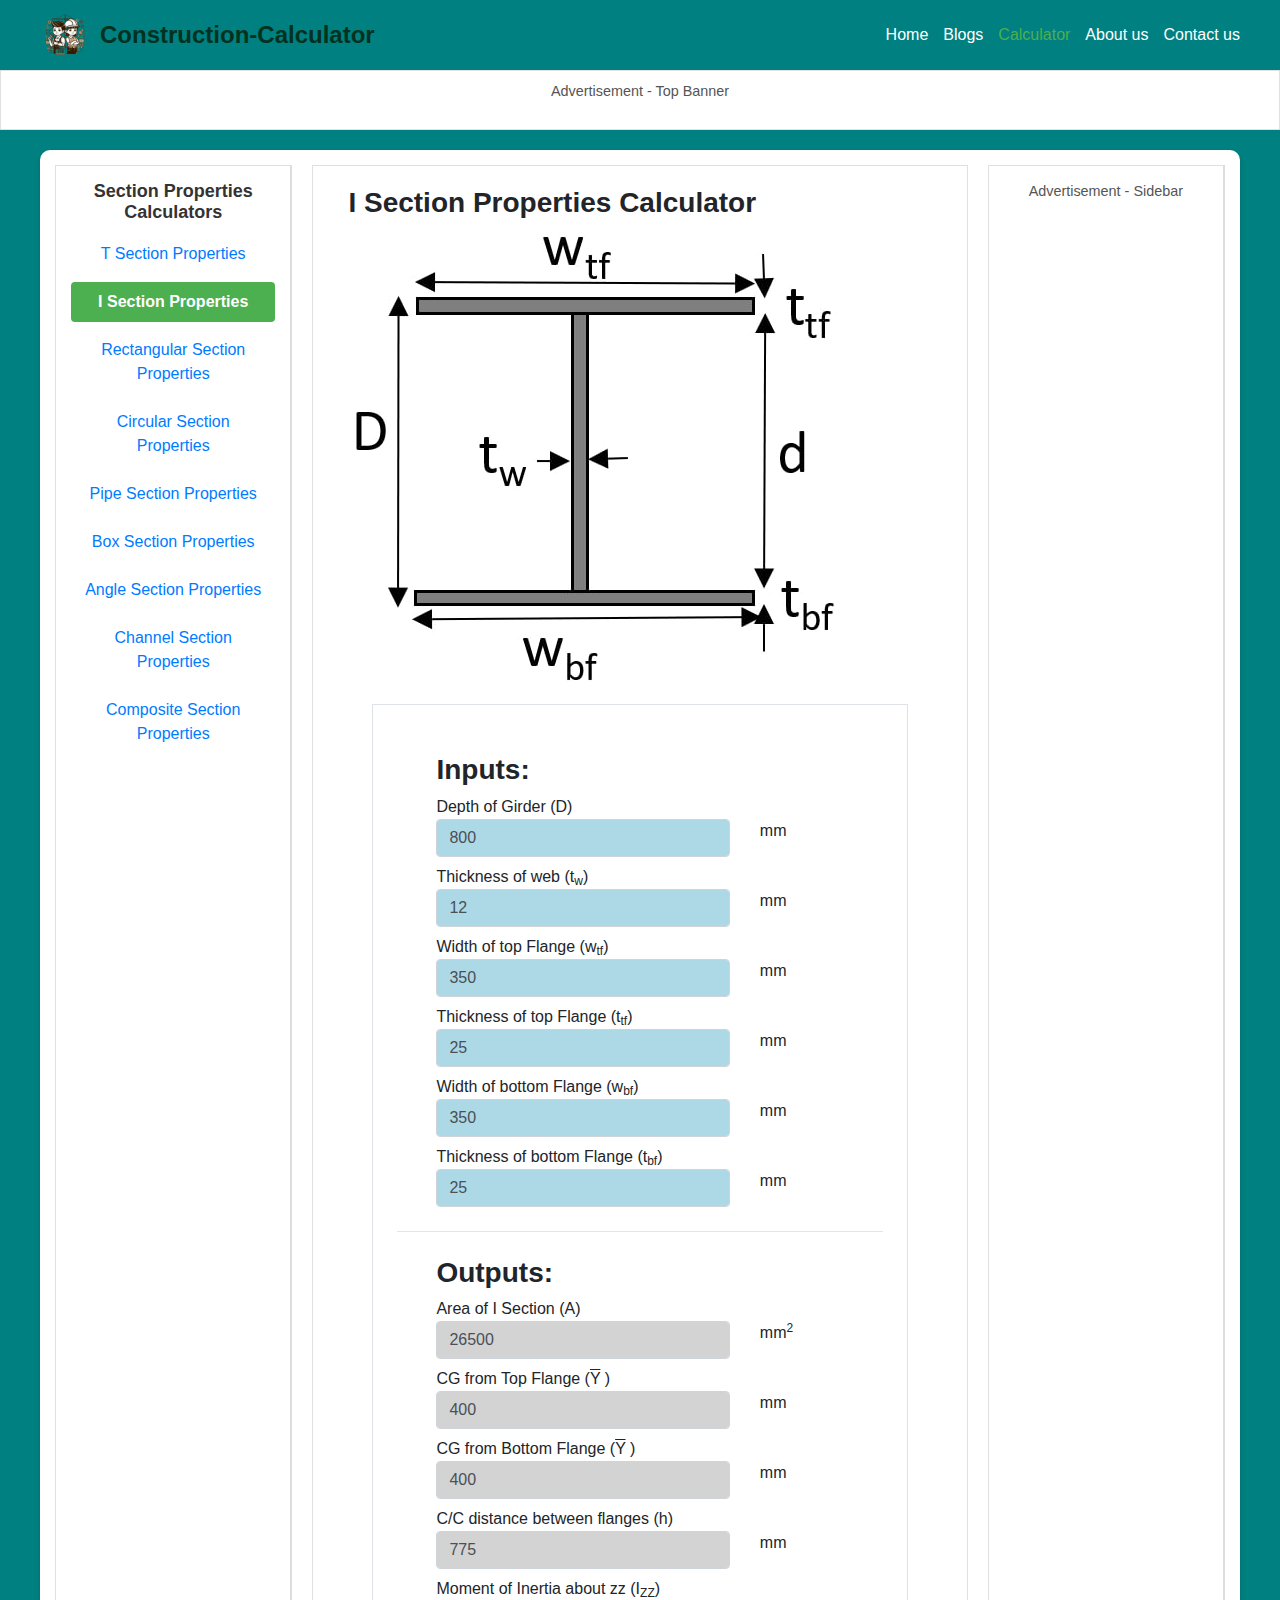
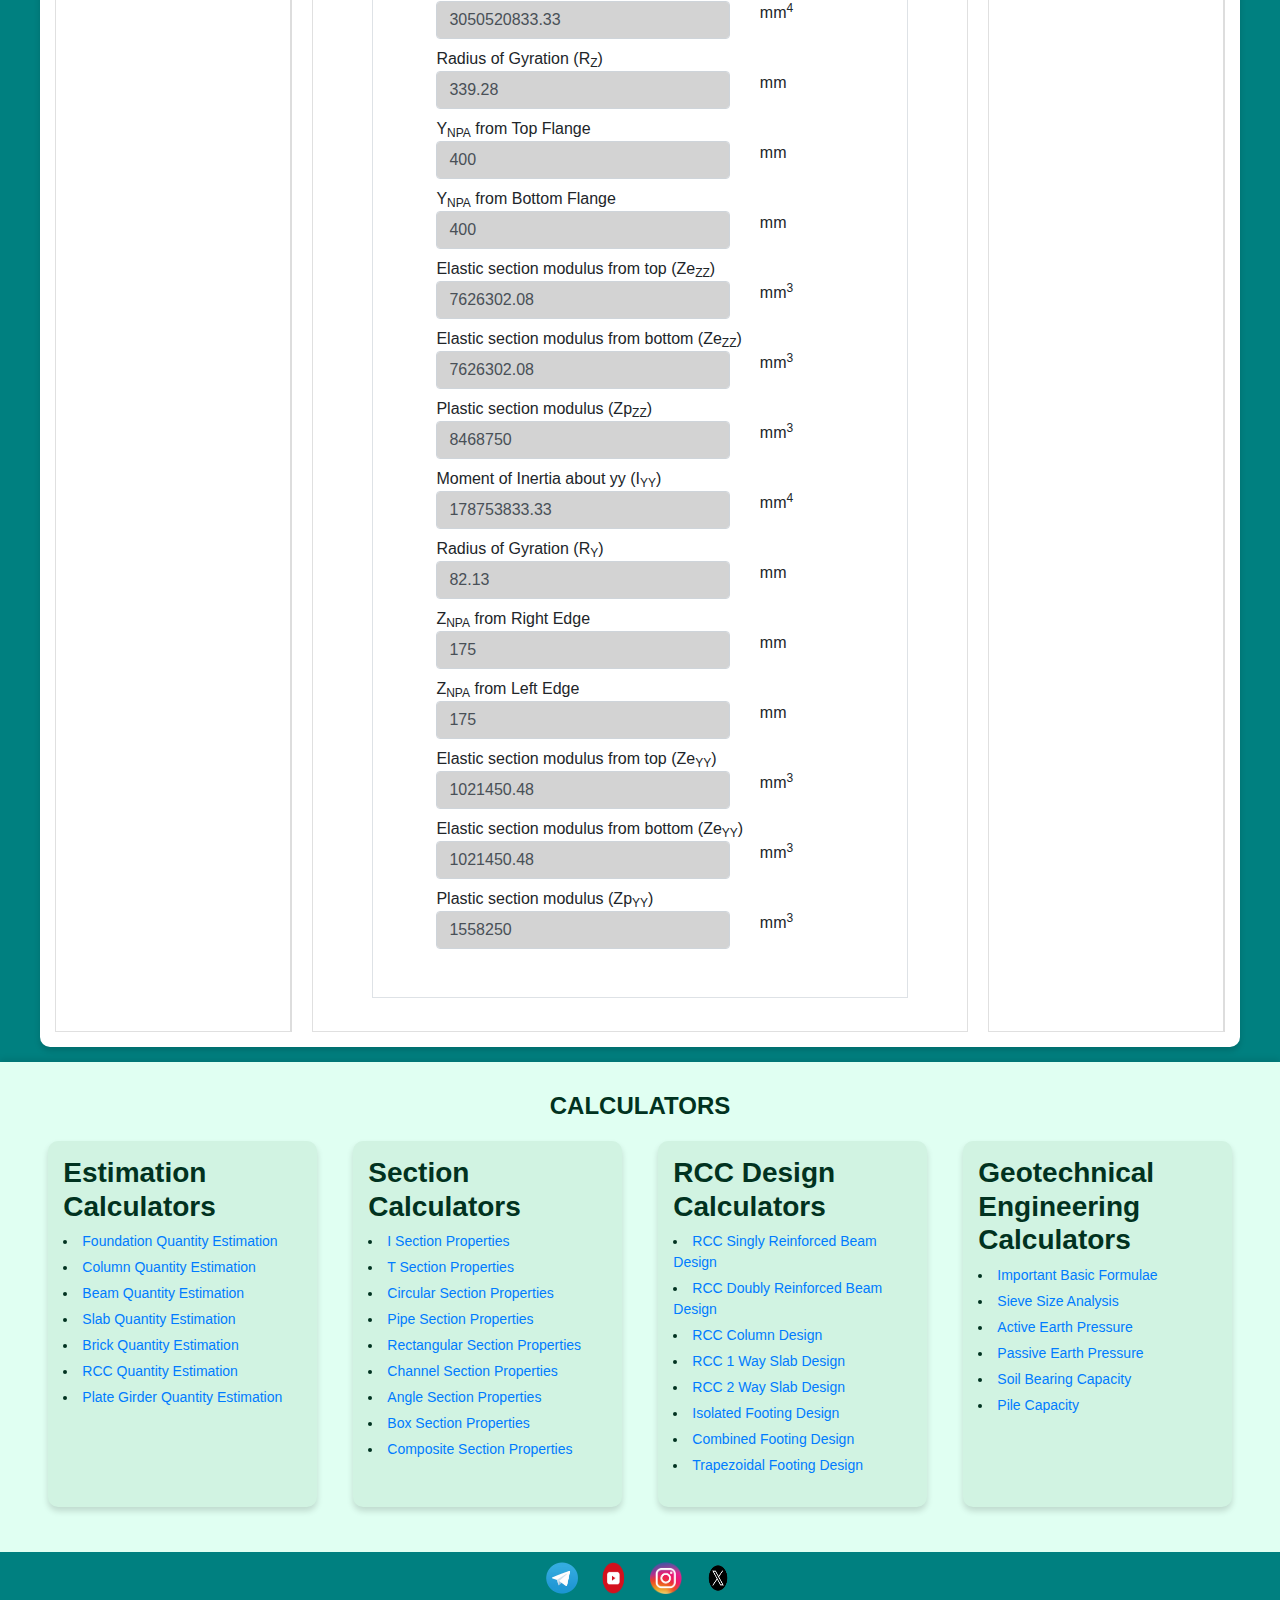
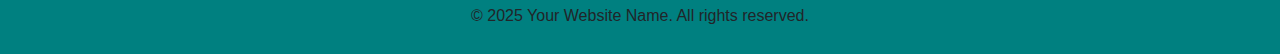
<file: Calculators/I-Section_Properties/index.html>
<!DOCTYPE html>
<html lang="en">
<head>
  <meta charset="UTF-8" />
  <meta name="viewport" content="width=device-width, initial-scale=1" />
  <title>Construction-Calculator</title>
  <link href="https://maxcdn.bootstrapcdn.com/bootstrap/4.5.2/css/bootstrap.min.css" rel="stylesheet" />

  <link rel="stylesheet" href="../../assets/css/main.css">


</head>
<body style="background-color: teal;">


  <header>
    <div class="hamburger" onclick="toggleMenu()">☰</div>

    <div class="logo-container">
      <img src="../../assets/svg/logo.png" alt="Logo">
      <span href="https://abilassg.github.io/Construction-Calculator/">Construction-Calculator</span>
    </div>
    <nav>
      <a href="https://abilassg.github.io/Construction-Calculator/">Home</a>
      <a href="https://abilassg.github.io/Construction-Calculator/Blogs">Blogs</a>
      <a href="https://abilassg.github.io/Construction-Calculator/Calculators" class="active">Calculator</a>
      <a href="https://abilassg.github.io/Construction-Calculator/About_us">About us</a>
      <a href="https://abilassg.github.io/Construction-Calculator/Contact_us">Contact us</a>
    </nav>
  </header>


<div class="ad-block ad-top">
  <p>Advertisement - Top Banner</p>
</div>

<div class="e-con-inner">
  <!-- Left sidebar: Menu -->
  <div class="ad-side ad-block" aria-label="Primary Navigation">
    <h3>Section Properties Calculators</h3>
    <ul>
      <li><a href="https://abilassg.github.io/Construction-Calculator/Calculators/T-Section_Properties">T Section Properties</a></li>
      <li><a href="https://abilassg.github.io/Construction-Calculator/Calculators/I-Section_Properties" class="active">I Section Properties</a></li>
      <li><a href="https://abilassg.github.io/Construction-Calculator/Calculators/Rectangular_Section_Properties">Rectangular Section Properties</a></li>
      <li><a href="https://abilassg.github.io/Construction-Calculator/Calculators/Circular_Section_Properties">Circular Section Properties</a></li>
      <li><a href="https://abilassg.github.io/Construction-Calculator/Calculators/Pipe_Section_Properties">Pipe Section Properties</a></li>
      <li><a href="https://abilassg.github.io/Construction-Calculator/Calculators/Box_Section_Properties">Box Section Properties</a></li>
      <li><a href="https://abilassg.github.io/Construction-Calculator/Calculators/Angle_Section_Properties">Angle Section Properties</a></li>
      <li><a href="https://abilassg.github.io/Construction-Calculator/Calculators/Channel_Section_Properties">Channel Section Properties</a></li>
      <li><a href="https://abilassg.github.io/Construction-Calculator/Calculators/Composite_Section_Properties">Composite Section Properties</a></li>



    </ul>
  </div>
  <div class="content">
    <main id="main">
      <Section id="Calculation">
        <div class="container">
          <div class="row">
            <div class="col-md-12">
              <h3><strong>I Section Properties Calculator</strong></h3>
              <img src="../../assets/svg/I_Section_Properties_00.jpg" alt="I_Section_Properties_00">

              <div class="page-container p-4 my-2 mx-4 border">
                  <div class="container my-4 mx-4">
                      <h3><strong>Inputs:</strong></h3>
                      <form id="calcForm">
                                                 <div class="row my-2">
                                                     <div class="col-12">Depth of Girder (D)</div>
                                                     <div class="col-8">
                                                         <input class="in form-control" style="background-color: LightBlue" type="text" id="F15" value="800" size="5" required>
                                                     </div>
                                                 <div class="col-4">mm</div>
                                             </div>

                                                 <div class="row my-2">
                                                     <div class="col-12">Thickness of web (t<sub>w</sub>)</div>
                                                     <div class="col-8">
                                                         <input class="in form-control" style="background-color: LightBlue" type="text" id="F17" value="12" size="5" required>
                                                     </div>
                                                 <div class="col-4">mm</div>
                                             </div>
                                                 <div class="row my-2">
                                                     <div class="col-12">Width of top Flange (w<sub>tf</sub>)</div>
                                                     <div class="col-8">
                                                         <input class="in form-control" style="background-color: LightBlue" type="text" id="F18" value="350" size="5" required>
                                                     </div>
                                                 <div class="col-4">mm</div>
                                             </div>
                                                 <div class="row my-2">
                                                     <div class="col-12">Thickness of top Flange (t<sub>tf</sub>)</div>
                                                     <div class="col-8">
                                                         <input class="in form-control" style="background-color: LightBlue" type="text" id="F19" value="25" size="5" required>
                                                     </div>
                                                 <div class="col-4">mm</div>
                                             </div>
                                                 <div class="row my-2">
                                                     <div class="col-12">Width of bottom Flange (w<sub>bf</sub>)</div>
                                                     <div class="col-8">
                                                         <input class="in form-control" style="background-color: LightBlue" type="text" id="F20" value="350" size="5" required>
                                                     </div>
                                                 <div class="col-4">mm</div>
                                             </div>
                                                 <div class="row my-2">
                                                     <div class="col-12">Thickness of bottom Flange (t<sub>bf</sub>)</div>
                                                     <div class="col-8">
                                                         <input class="in form-control" style="background-color: LightBlue" type="text" id="F21" value="25" size="5" required>
                                                     </div>
                                                 <div class="col-4">mm</div>
                                             </div>

                      </form>
                  </div>
                  <hr/>
                  <div class="container my-4 mx-4">
                      <h3><strong>Outputs:</strong></h3>
                                           <div class="row my-2">
                                               <div class="col-12">Area of I Section (A)</div>
                                               <div class="col-8">
                                                   <input id="F24" class="out form-control" type='text' readonly='readonly' value="26500" style='background-color: LightGray'>
                                               </div>
                                               <div class="col-2">mm<sup>2</sup></div>
                                           </div>
                                           <div class="row my-2">
                                               <div class="col-12">CG from Top Flange (<span style="text-decoration: overline;">Y</span>
                      )</div>
                                               <div class="col-8">
                                                   <input id="F25" class="out form-control" type='text' readonly='readonly' value="400" style='background-color: LightGray'>
                                               </div>
                                               <div class="col-2">mm</div>
                                           </div>
                                           <div class="row my-2">
                                               <div class="col-12">CG from Bottom Flange (<span style="text-decoration: overline;">Y</span>
                      )</div>
                                               <div class="col-8">
                                                   <input id="F26" class="out form-control" type='text' readonly='readonly' value="400" style='background-color: LightGray'>
                                               </div>
                                               <div class="col-2">mm</div>
                                           </div>
                                           <div class="row my-2">
                                               <div class="col-12">C/C distance between flanges (h)</div>
                                               <div class="col-8">
                                                   <input id="F27" class="out form-control" type='text' readonly='readonly' value="775" style='background-color: LightGray'>
                                               </div>
                                               <div class="col-2">mm</div>
                                           </div>
                                           <div class="row my-2">
                                               <div class="col-12">Moment of Inertia about zz (I<sub>ZZ</sub>)</div>
                                               <div class="col-8">
                                                   <input id="F28" class="out form-control" type='text' readonly='readonly' value="3050520833.33" style='background-color: LightGray'>
                                               </div>
                                               <div class="col-2">mm<sup>4</sup></div>
                                           </div>
                                           <div class="row my-2">
                                               <div class="col-12">Radius of Gyration (R<sub>Z</sub>)</div>
                                               <div class="col-8">
                                                   <input id="F29" class="out form-control" type='text' readonly='readonly' value="339.28" style='background-color: LightGray'>
                                               </div>
                                               <div class="col-2">mm</div>
                                           </div>
                                           <div class="row my-2">
                                               <div class="col-12">Y<sub>NPA</sub> from Top Flange</div>
                                               <div class="col-8">
                                                   <input id="F30" class="out form-control" type='text' readonly='readonly' value="400" style='background-color: LightGray'>
                                               </div>
                                               <div class="col-2">mm</div>
                                           </div>
                                           <div class="row my-2">
                                               <div class="col-12">Y<sub>NPA</sub> from Bottom Flange</div>
                                               <div class="col-8">
                                                   <input id="F31" class="out form-control" type='text' readonly='readonly' value="400" style='background-color: LightGray'>
                                               </div>
                                               <div class="col-2">mm</div>
                                           </div>
                                           <div class="row my-2">
                                               <div class="col-12">Elastic section modulus from top (Ze<sub>ZZ</sub>)</div>
                                               <div class="col-8">
                                                   <input id="F32" class="out form-control" type='text' readonly='readonly' value="7626302.08" style='background-color: LightGray'>
                                               </div>
                                               <div class="col-2">mm<sup>3</sup></div>
                                           </div>
                                           <div class="row my-2">
                                               <div class="col-12">Elastic section modulus from bottom (Ze<sub>ZZ</sub>)</div>
                                               <div class="col-8">
                                                   <input id="F33" class="out form-control" type='text' readonly='readonly' value="7626302.08" style='background-color: LightGray'>
                                               </div>
                                               <div class="col-2">mm<sup>3</sup></div>
                                           </div>
                                           <div class="row my-2">
                                               <div class="col-12">Plastic section modulus (Zp<sub>ZZ</sub>)</div>
                                               <div class="col-8">
                                                   <input id="F34" class="out form-control" type='text' readonly='readonly' value="8468750" style='background-color: LightGray'>
                                               </div>
                                               <div class="col-2">mm<sup>3</sup></div>
                                           </div>
                                           <div class="row my-2">
                                               <div class="col-12">Moment of Inertia about yy (I<sub>YY</sub>)</div>
                                               <div class="col-8">
                                                   <input id="F35" class="out form-control" type='text' readonly='readonly' value="178753833.33" style='background-color: LightGray'>
                                               </div>
                                               <div class="col-2">mm<sup>4</sup></div>
                                           </div>
                                           <div class="row my-2">
                                               <div class="col-12">Radius of Gyration (R<sub>Y</sub>)</div>
                                               <div class="col-8">
                                                   <input id="F36" class="out form-control" type='text' readonly='readonly' value="82.13" style='background-color: LightGray'>
                                               </div>
                                               <div class="col-2">mm</div>
                                           </div>
                                           <div class="row my-2">
                                               <div class="col-12">Z<sub>NPA</sub> from Right Edge</div>
                                               <div class="col-8">
                                                   <input id="F37" class="out form-control" type='text' readonly='readonly' value="175" style='background-color: LightGray'>
                                               </div>
                                               <div class="col-2">mm</div>
                                           </div>
                                           <div class="row my-2">
                                               <div class="col-12">Z<sub>NPA</sub> from Left Edge</div>
                                               <div class="col-8">
                                                   <input id="F38" class="out form-control" type='text' readonly='readonly' value="175" style='background-color: LightGray'>
                                               </div>
                                               <div class="col-2">mm</div>
                                           </div>
                                           <div class="row my-2">
                                               <div class="col-12">Elastic section modulus from top (Ze<sub>YY</sub>)</div>
                                               <div class="col-8">
                                                   <input id="F39" class="out form-control" type='text' readonly='readonly' value="1021450.48" style='background-color: LightGray'>
                                               </div>
                                               <div class="col-2">mm<sup>3</sup></div>
                                           </div>
                                           <div class="row my-2">
                                               <div class="col-12">Elastic section modulus from bottom (Ze<sub>YY</sub>)</div>
                                               <div class="col-8">
                                                   <input id="F40" class="out form-control" type='text' readonly='readonly' value="1021450.48" style='background-color: LightGray'>
                                               </div>
                                               <div class="col-2">mm<sup>3</sup></div>
                                           </div>
                                           <div class="row my-2">
                                               <div class="col-12">Plastic section modulus (Zp<sub>YY</sub>)</div>
                                               <div class="col-8">
                                                   <input id="F41" class="out form-control" type='text' readonly='readonly' value="1558250" style='background-color: LightGray'>
                                               </div>
                                               <div class="col-2">mm<sup>3</sup></div>
                                           </div>


                  </div>
              </div>


            </div>
          </div>
        </div>
      </Section>
    </main>
  </div>
  <div class="ad-side ad-block">
    <p>Advertisement - Sidebar</p>
  </div>
</div>


<div class="subfooter-container">
  <h3 class="subfooter-title">CALCULATORS</h3>
  <div class="subfooter">
    <div class="calculator-category">
      <h3>Estimation Calculators</h3>
      <ul>
        <li><a href="https://abilassg.github.io/Construction-Calculator/Calculators/Foundation_Quantity_Estimation">Foundation Quantity Estimation</a></li>
        <li><a href="https://abilassg.github.io/Construction-Calculator/Calculators/Column_Quantity_Estimation">Column Quantity Estimation</a></li>
        <li><a href="https://abilassg.github.io/Construction-Calculator/Calculators/Beam_Quantity_Estimation">Beam Quantity Estimation</a></li>
        <li><a href="https://abilassg.github.io/Construction-Calculator/Calculators/Slab_Quantity_Estimation">Slab Quantity Estimation</a></li>
        <li><a href="https://abilassg.github.io/Construction-Calculator/Calculators/Brick_Quantity_Estimation">Brick Quantity Estimation</a></li>
        <li><a href="https://abilassg.github.io/Construction-Calculator/Calculators/RCC_Quantity_Estimation">RCC Quantity Estimation</a></li>
        <li><a href="https://abilassg.github.io/Construction-Calculator/Calculators/Plate_Girder_Quantity_Estimation">Plate Girder Quantity Estimation</a></li>
      </ul>

    </div>
    <div class="calculator-category">
      <h3>Section Calculators</h3>
      <ul>
        <li><a href="https://abilassg.github.io/Construction-Calculator/Calculators/I_Section_Properties">I Section Properties</a></li>
        <li><a href="https://abilassg.github.io/Construction-Calculator/Calculators/T_Section_Properties">T Section Properties</a></li>
        <li><a href="https://abilassg.github.io/Construction-Calculator/Calculators/Circular_Section_Properties">Circular Section Properties</a></li>
        <li><a href="https://abilassg.github.io/Construction-Calculator/Calculators/Pipe_Section_Properties">Pipe Section Properties</a></li>
        <li><a href="https://abilassg.github.io/Construction-Calculator/Calculators/Rectangular_Section_Properties">Rectangular Section Properties</a></li>
        <li><a href="https://abilassg.github.io/Construction-Calculator/Calculators/Channel_Section_Properties">Channel Section Properties</a></li>
        <li><a href="https://abilassg.github.io/Construction-Calculator/Calculators/Angle_Section_Properties">Angle Section Properties</a></li>
        <li><a href="https://abilassg.github.io/Construction-Calculator/Calculators/Box_Section_Properties">Box Section Properties</a></li>
        <li><a href="https://abilassg.github.io/Construction-Calculator/Calculators/Composite_Section_Properties">Composite Section Properties</a></li>
      </ul>

    </div>
    <div class="calculator-category">
      <h3>RCC Design Calculators</h3>
      <ul>
        <li><a href="https://abilassg.github.io/Construction-Calculator/Calculators/RCC_Doubly_Reinforced_Beam_Design">RCC Singly Reinforced Beam Design</a></li>
        <li><a href="https://abilassg.github.io/Construction-Calculator/Calculators/RCC_Doubly_Reinforced_Beam_Design">RCC Doubly Reinforced Beam Design</a></li>
        <li><a href="https://abilassg.github.io/Construction-Calculator/Calculators/RCC_Column_Design">RCC Column Design</a></li>
        <li><a href="https://abilassg.github.io/Construction-Calculator/Calculators/RCC_One_Way_Slab_Design">RCC 1 Way Slab Design</a></li>
        <li><a href="https://abilassg.github.io/Construction-Calculator/Calculators/RCC_Two_Way_Slab_Design">RCC 2 Way Slab Design</a></li>
        <li><a href="https://abilassg.github.io/Construction-Calculator/Calculators/Isolated_Footing_Design">Isolated Footing Design</a></li>
        <li><a href="https://abilassg.github.io/Construction-Calculator/Calculators/Combined_Footing_Design">Combined Footing Design</a></li>
        <li><a href="https://abilassg.github.io/Construction-Calculator/Calculators/Trapezoidal_Footing_Design">Trapezoidal Footing Design</a></li>
      </ul>

    </div>
    <div class="calculator-category">
      <h3>Geotechnical Engineering Calculators</h3>
      <ul>
        <li><a href="https://abilassg.github.io/Construction-Calculator/Calculators/Important_Basic_Formulae">Important Basic Formulae</a></li>
        <li><a href="https://abilassg.github.io/Construction-Calculator/Calculators/Seive_Size_Analysis">Sieve Size Analysis</a></li>
        <li><a href="https://abilassg.github.io/Construction-Calculator/Calculators/Active_Earth_Pressure">Active Earth Pressure</a></li>
        <li><a href="https://abilassg.github.io/Construction-Calculator/Calculators/Passive_Earth_Pressure">Passive Earth Pressure</a></li>
        <li><a href="https://abilassg.github.io/Construction-Calculator/Calculators/Soil_Bearing_Capacity">Soil Bearing Capacity</a></li>
        <li><a href="https://abilassg.github.io/Construction-Calculator/Calculators/Pile_Capacity">Pile Capacity</a></li>
      </ul>
    </div>
  </div>
</div>

<footer>
    <div class="footer-container">
        <div class="footer-icons">
            <a href="#"><img src="../../assets/svg/telegram-favicon.png" alt="Telegram"></a>
            <a href="#"><img src="../../assets/svg/youtube-favicon.png" alt="YouTube"></a>
            <a href="#"><img src="../../assets/svg/instagram-favicon.png" alt="Instagram"></a>
            <a href="#"><img src="../../assets/svg/x-favicon.png" alt="X"></a>
        </div>
        <p>&copy; 2025 Your Website Name. All rights reserved.</p>
    </div>
</footer>


<script>
    document.addEventListener('input', function (event) {
      const 	F15	 = parseFloat(document.getElementById('F15').value) || 	800.00	;
      const 	F17	 = parseFloat(document.getElementById('F17').value) || 	12.00	;
      const 	F18	 = parseFloat(document.getElementById('F18').value) || 	350.00	;
      const 	F19	 = parseFloat(document.getElementById('F19').value) || 	25.00	;
      const 	F20	 = parseFloat(document.getElementById('F20').value) || 	350.00	;
      const 	F21	 = parseFloat(document.getElementById('F21').value) || 	25.00	;


      const F16	=	F15-F19-F21	;
      const F24 = F16 * F17 + F18 * F19 + F20 * F21;
      const F25 = ((F18 * F19) * F19 / 2 + (F20 * F21) * (F15 - F21 / 2) + F16 * F17 * (F19 + F16 / 2)) / (F19 * F18 + F21 * F20 + F16 * F17);
      const F26 = F15 - F25;
      const F27 = F16 + F21 / 2 + F19 / 2;
      const F28 = (F17 * Math.pow(F16, 3) / 12 + F17 * F16 * Math.pow(F19 + F16 / 2 - F25, 2)) + (F18 * Math.pow(F19, 3) / 12 + F18 * F19 * Math.pow(F25 - F19 / 2, 2)) + (F20 * Math.pow(F21, 3) / 12 + F20 * F21 * Math.pow(F15 - F21 / 2 - F25, 2));
      const F29 = Math.sqrt(F28 / F24);
      const F30 = ((F16 * F17 + F20 * F21 + F18 * F19) / 2 - F18 * F19) / F17 + F19;
      const F31 = F15 - F30;
      const F32 = F28 / F30;
      const F33 = F28 / F31;
      const F34 = (F17 * Math.pow(F30 - F19, 2) / 2) + (F17 * Math.pow(F15 - F21 - F30, 2) / 2) + (F18 * F19 * (F30 - F19 / 2)) + (F20 * F21 * (F15 - F21 / 2 - F30));
      const F35 = F16 * Math.pow(F17, 3) / 12 + F19 * Math.pow(F18, 3) / 12 + F21 * Math.pow(F20, 3) / 12;
      const F36 = Math.sqrt(F35 / F24);
      const F37 = F18 / 2;
      const F38 = F18 / 2;
      const F39 = F35 / F37;
      const F40 = F35 / F38;
      const F41 = F21 * Math.pow(F20, 2) / 4 + F19 * Math.pow(F18, 2) / 4 + F16 * Math.pow(F17, 2) / 4;



        // Assign values to output fields
        document.getElementById('F24').value = 	F24.toFixed(2)	;
        document.getElementById('F25').value = 	F25.toFixed(2)	;
        document.getElementById('F26').value = 	F26.toFixed(2)	;
        document.getElementById('F27').value = 	F27.toFixed(2)	;
        document.getElementById('F28').value = 	F28.toFixed(2)	;
        document.getElementById('F29').value = 	F29.toFixed(2)	;
        document.getElementById('F30').value = 	F30.toFixed(2)	;
        document.getElementById('F31').value = 	F31.toFixed(2)	;
        document.getElementById('F32').value = 	F32.toFixed(2)	;
        document.getElementById('F33').value = 	F33.toFixed(2)	;
        document.getElementById('F34').value = 	F34.toFixed(2)	;
        document.getElementById('F35').value = 	F35.toFixed(2)	;
        document.getElementById('F36').value = 	F36.toFixed(2)	;
        document.getElementById('F37').value = 	F37.toFixed(2)	;
        document.getElementById('F38').value = 	F38.toFixed(2)	;
        document.getElementById('F39').value = 	F39.toFixed(2)	;
        document.getElementById('F40').value = 	F40.toFixed(2)	;
        document.getElementById('F41').value = 	F41.toFixed(2)	;

        // Repeat for other output fields

        // Example continuation of other calculations...
    });
</script>


<script>
  function toggleMenu() {
    const nav = document.querySelector("header nav");
    nav.classList.toggle("show");
  }
</script>

</body>
</html>
</file>
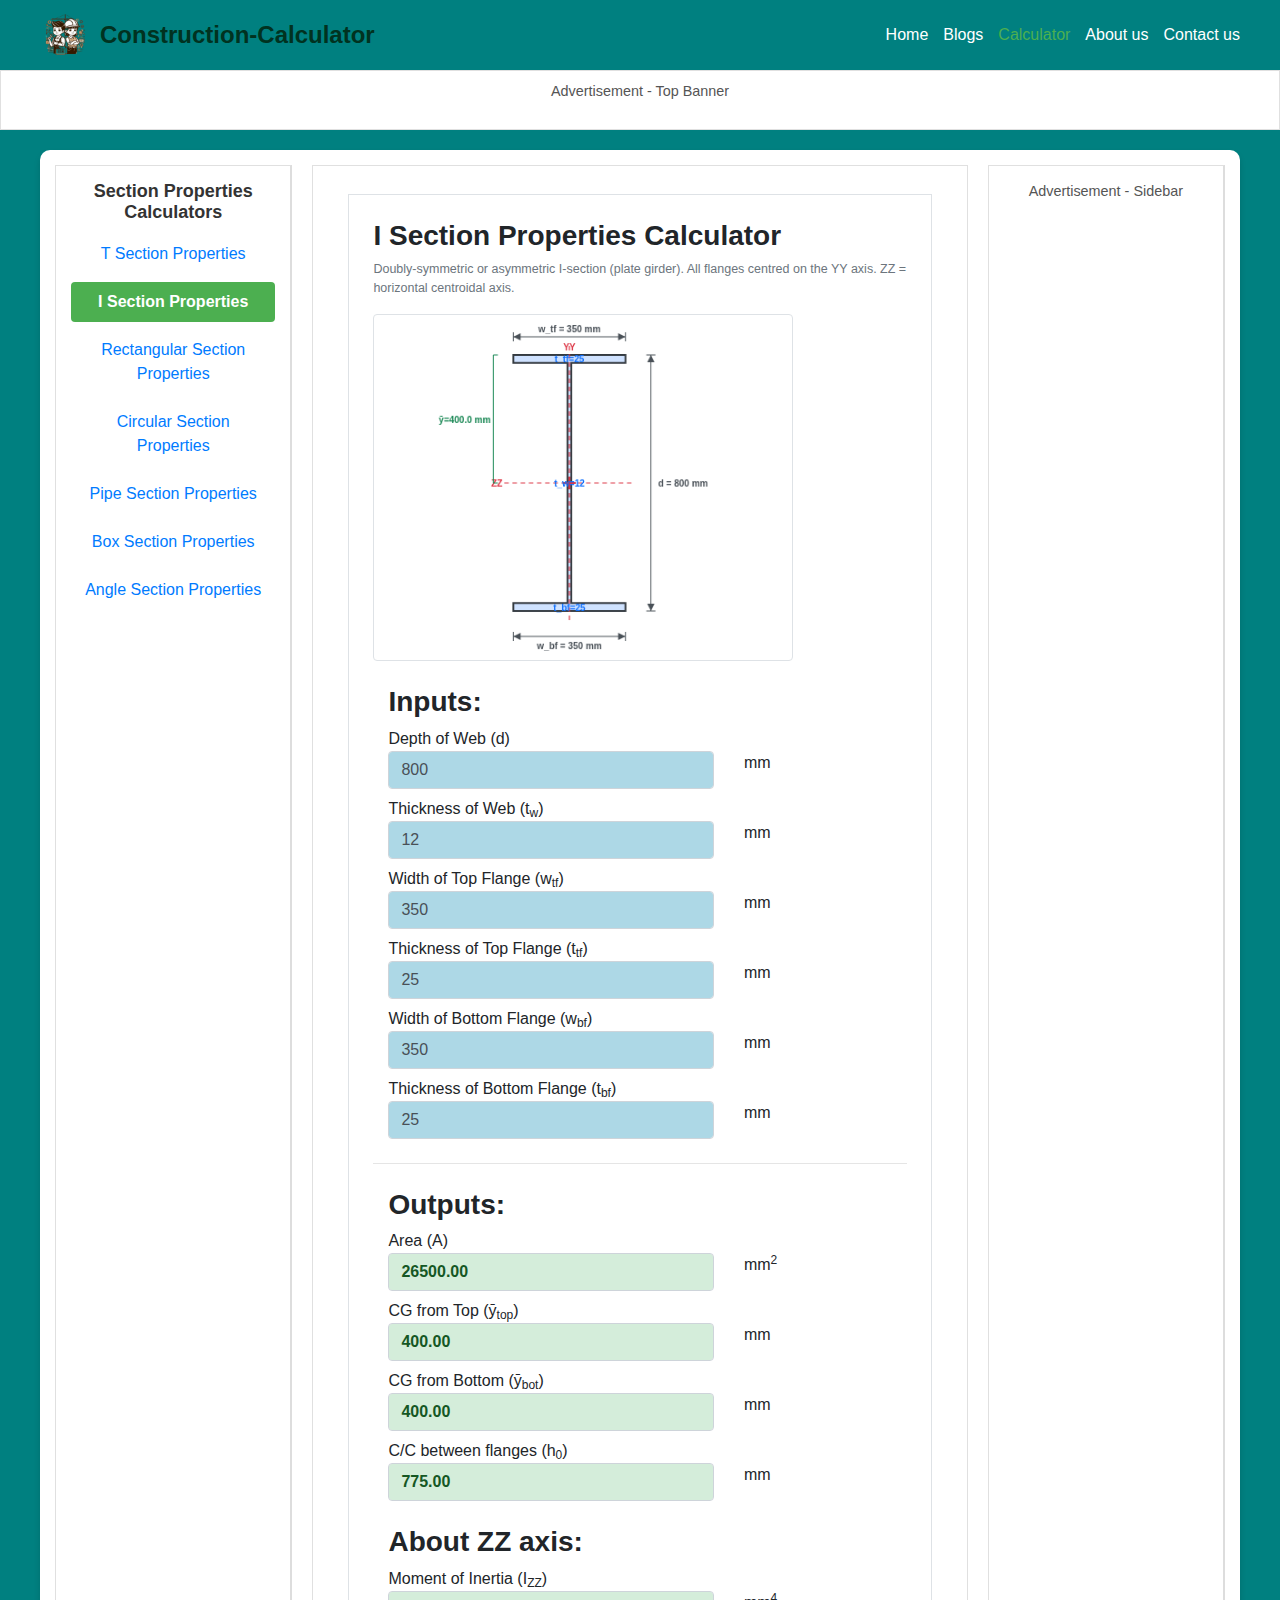
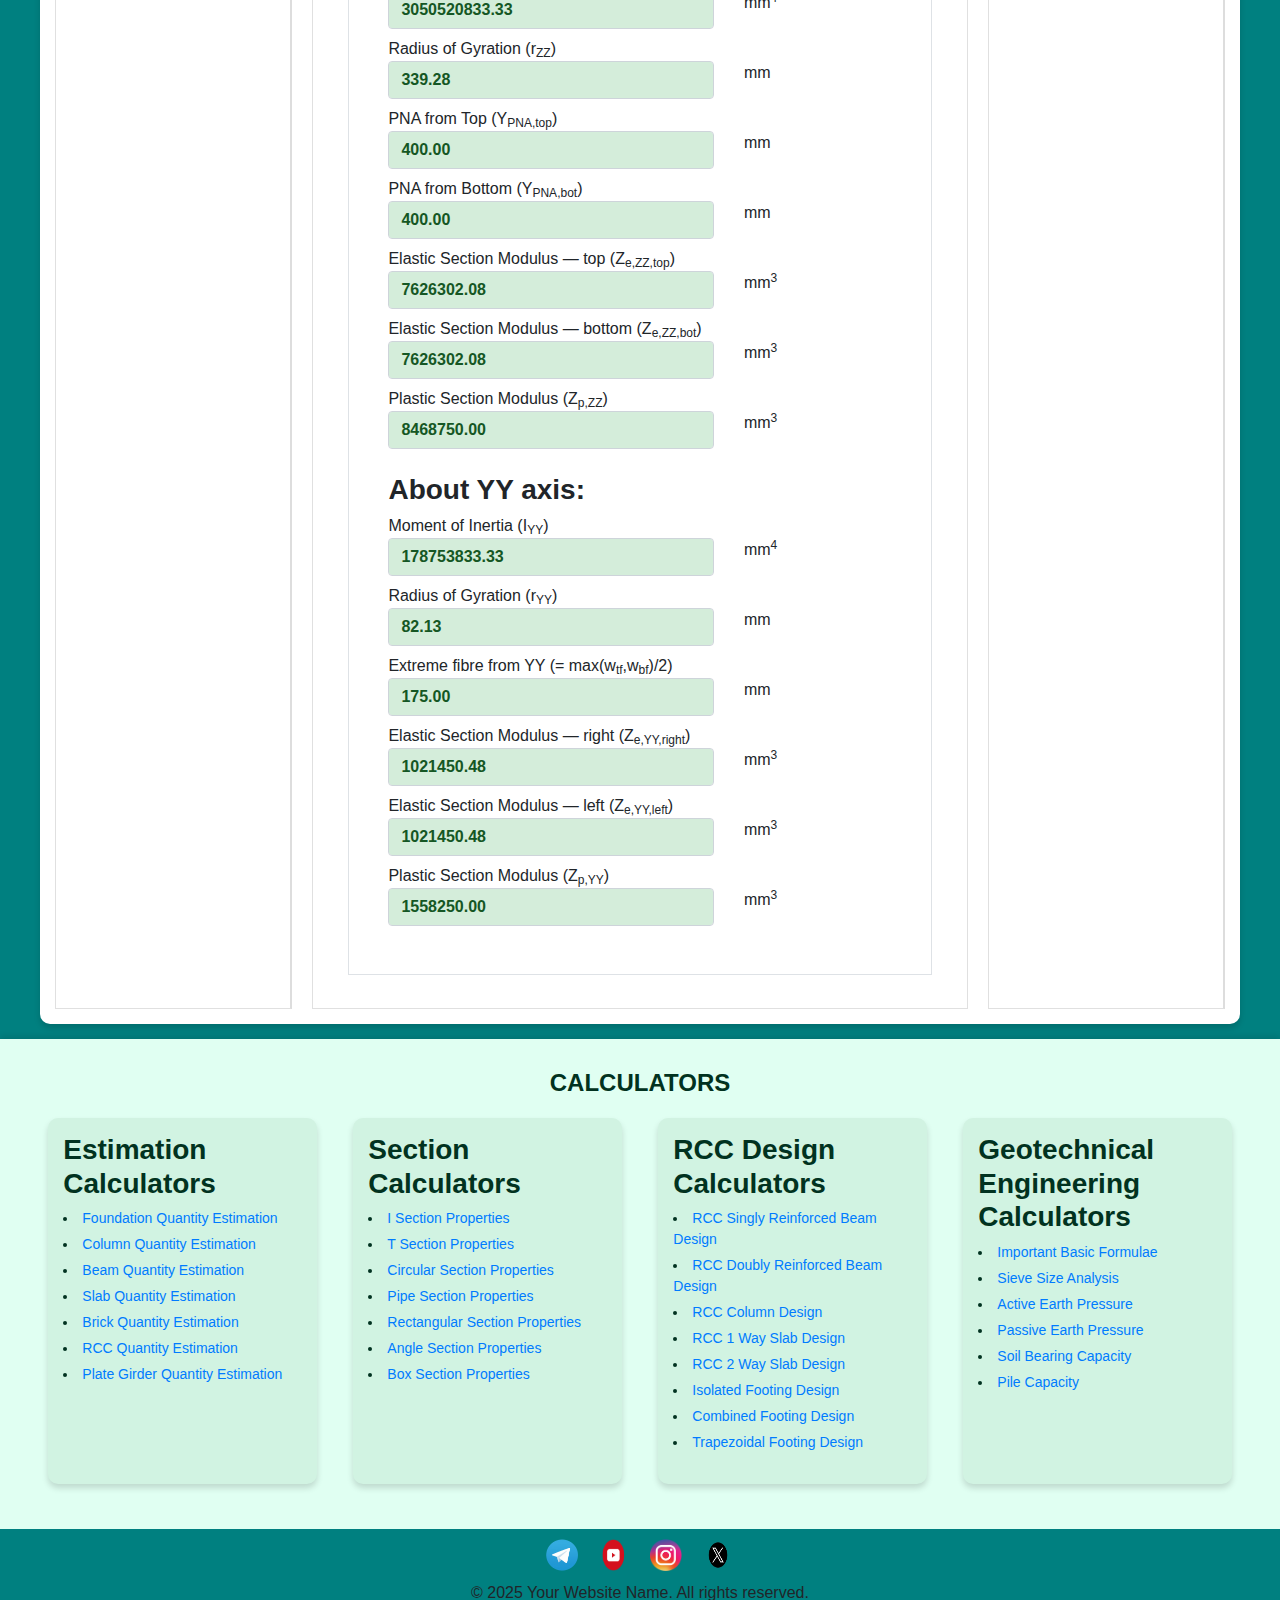
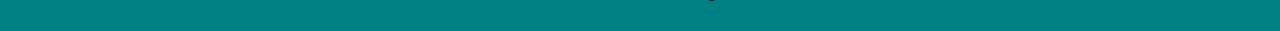
<file: Calculators/I_Section_Properties/index.html>
<!DOCTYPE html>
<html lang="en">
<head>
  <meta charset="UTF-8"/>
  <meta name="viewport" content="width=device-width, initial-scale=1"/>
  <title>I Section Properties | Construction-Calculator</title>
  <link href="https://maxcdn.bootstrapcdn.com/bootstrap/4.5.2/css/bootstrap.min.css" rel="stylesheet"/>
  <link rel="stylesheet" href="../../assets/css/main.css">
  <style>
    input.out-hi{background-color:#d4edda!important;font-weight:700!important;color:#155724!important;}
    #sketch{width:100%;max-width:420px;border:1px solid #dee2e6;border-radius:4px;background:#fff;display:block;margin-bottom:16px;}
  </style>
</head>
<body style="background-color:teal;">
<header>
  <div class="hamburger" onclick="toggleMenu()">☰</div>
  <div class="logo-container"><img src="../../assets/svg/logo.png" alt="Logo"><span>Construction-Calculator</span></div>
  <nav>
    <a href="https://abilassg.github.io/Construction-Calculator/">Home</a>
    <a href="https://abilassg.github.io/Construction-Calculator/Blogs">Blogs</a>
    <a href="https://abilassg.github.io/Construction-Calculator/Calculators" class="active">Calculator</a>
    <a href="https://abilassg.github.io/Construction-Calculator/About_us">About us</a>
    <a href="https://abilassg.github.io/Construction-Calculator/Contact_us">Contact us</a>
  </nav>
</header>
<div class="ad-block ad-top"><p>Advertisement - Top Banner</p></div>
<div class="e-con-inner">
  <div class="ad-side ad-block" aria-label="Primary Navigation">
    <h3>Section Properties Calculators</h3>
    <ul>
      <li><a href="https://abilassg.github.io/Construction-Calculator/Calculators/T_Section_Properties">T Section Properties</a></li>
      <li><a href="https://abilassg.github.io/Construction-Calculator/Calculators/I_Section_Properties" class="active">I Section Properties</a></li>
      <li><a href="https://abilassg.github.io/Construction-Calculator/Calculators/Rectangular_Section_Properties">Rectangular Section Properties</a></li>
      <li><a href="https://abilassg.github.io/Construction-Calculator/Calculators/Circular_Section_Properties">Circular Section Properties</a></li>
      <li><a href="https://abilassg.github.io/Construction-Calculator/Calculators/Pipe_Section_Properties">Pipe Section Properties</a></li>
      <li><a href="https://abilassg.github.io/Construction-Calculator/Calculators/Box_Section_Properties">Box Section Properties</a></li>
      <li><a href="https://abilassg.github.io/Construction-Calculator/Calculators/Angle_Section_Properties">Angle Section Properties</a></li>
    </ul>
  </div>
  <div class="content">
    <main id="main">
      <section id="Calculation">
        <div class="container"><div class="row"><div class="col-md-12">
          <div class="page-container p-4 my-2 border">
            <h3><strong>I Section Properties Calculator</strong></h3>
            <p class="text-muted mb-3" style="font-size:12.5px;">Doubly-symmetric or asymmetric I-section (plate girder). All flanges centred on the YY axis. ZZ = horizontal centroidal axis.</p>
            <canvas id="sketch" height="380"></canvas>
            <div class="container my-4">
              <h3><strong>Inputs:</strong></h3>
              <form id="calcForm">
                <div class="row my-2"><div class="col-12">Depth of Web (d)</div><div class="col-8"><input class="in form-control" style="background-color:LightBlue" type="number" id="F15" value="800" min="1" step="1"/></div><div class="col-4">mm</div></div>
                <div class="row my-2"><div class="col-12">Thickness of Web (t<sub>w</sub>)</div><div class="col-8"><input class="in form-control" style="background-color:LightBlue" type="number" id="F17" value="12" min="1" step="0.5"/></div><div class="col-4">mm</div></div>
                <div class="row my-2"><div class="col-12">Width of Top Flange (w<sub>tf</sub>)</div><div class="col-8"><input class="in form-control" style="background-color:LightBlue" type="number" id="F18" value="350" min="1" step="1"/></div><div class="col-4">mm</div></div>
                <div class="row my-2"><div class="col-12">Thickness of Top Flange (t<sub>tf</sub>)</div><div class="col-8"><input class="in form-control" style="background-color:LightBlue" type="number" id="F19" value="25" min="1" step="0.5"/></div><div class="col-4">mm</div></div>
                <div class="row my-2"><div class="col-12">Width of Bottom Flange (w<sub>bf</sub>)</div><div class="col-8"><input class="in form-control" style="background-color:LightBlue" type="number" id="F20" value="350" min="1" step="1"/></div><div class="col-4">mm</div></div>
                <div class="row my-2"><div class="col-12">Thickness of Bottom Flange (t<sub>bf</sub>)</div><div class="col-8"><input class="in form-control" style="background-color:LightBlue" type="number" id="F21" value="25" min="1" step="0.5"/></div><div class="col-4">mm</div></div>
              </form>
            </div>
            <hr/>
            <div class="container my-4">
              <h3><strong>Outputs:</strong></h3>
              <div class="row my-2"><div class="col-12">Area (A)</div><div class="col-8"><input id="F24" class="out form-control out-hi" type="text" readonly style="background-color:LightGray"/></div><div class="col-2">mm<sup>2</sup></div></div>
              <div class="row my-2"><div class="col-12">CG from Top (ȳ<sub>top</sub>)</div><div class="col-8"><input id="F25" class="out form-control out-hi" type="text" readonly style="background-color:LightGray"/></div><div class="col-2">mm</div></div>
              <div class="row my-2"><div class="col-12">CG from Bottom (ȳ<sub>bot</sub>)</div><div class="col-8"><input id="F26" class="out form-control out-hi" type="text" readonly style="background-color:LightGray"/></div><div class="col-2">mm</div></div>
              <div class="row my-2"><div class="col-12">C/C between flanges (h<sub>0</sub>)</div><div class="col-8"><input id="F27" class="out form-control out-hi" type="text" readonly style="background-color:LightGray"/></div><div class="col-2">mm</div></div>
              <h3 class="mt-4"><strong>About ZZ axis:</strong></h3>
              <div class="row my-2"><div class="col-12">Moment of Inertia (I<sub>ZZ</sub>)</div><div class="col-8"><input id="F28" class="out form-control out-hi" type="text" readonly style="background-color:LightGray"/></div><div class="col-2">mm<sup>4</sup></div></div>
              <div class="row my-2"><div class="col-12">Radius of Gyration (r<sub>ZZ</sub>)</div><div class="col-8"><input id="F29" class="out form-control out-hi" type="text" readonly style="background-color:LightGray"/></div><div class="col-2">mm</div></div>
              <div class="row my-2"><div class="col-12">PNA from Top (Y<sub>PNA,top</sub>)</div><div class="col-8"><input id="F30" class="out form-control out-hi" type="text" readonly style="background-color:LightGray"/></div><div class="col-2">mm</div></div>
              <div class="row my-2"><div class="col-12">PNA from Bottom (Y<sub>PNA,bot</sub>)</div><div class="col-8"><input id="F31" class="out form-control out-hi" type="text" readonly style="background-color:LightGray"/></div><div class="col-2">mm</div></div>
              <div class="row my-2"><div class="col-12">Elastic Section Modulus — top (Z<sub>e,ZZ,top</sub>)</div><div class="col-8"><input id="F32" class="out form-control out-hi" type="text" readonly style="background-color:LightGray"/></div><div class="col-2">mm<sup>3</sup></div></div>
              <div class="row my-2"><div class="col-12">Elastic Section Modulus — bottom (Z<sub>e,ZZ,bot</sub>)</div><div class="col-8"><input id="F33" class="out form-control out-hi" type="text" readonly style="background-color:LightGray"/></div><div class="col-2">mm<sup>3</sup></div></div>
              <div class="row my-2"><div class="col-12">Plastic Section Modulus (Z<sub>p,ZZ</sub>)</div><div class="col-8"><input id="F34" class="out form-control out-hi" type="text" readonly style="background-color:LightGray"/></div><div class="col-2">mm<sup>3</sup></div></div>
              <h3 class="mt-4"><strong>About YY axis:</strong></h3>
              <div class="row my-2"><div class="col-12">Moment of Inertia (I<sub>YY</sub>)</div><div class="col-8"><input id="F35" class="out form-control out-hi" type="text" readonly style="background-color:LightGray"/></div><div class="col-2">mm<sup>4</sup></div></div>
              <div class="row my-2"><div class="col-12">Radius of Gyration (r<sub>YY</sub>)</div><div class="col-8"><input id="F36" class="out form-control out-hi" type="text" readonly style="background-color:LightGray"/></div><div class="col-2">mm</div></div>
              <div class="row my-2"><div class="col-12">Extreme fibre from YY (= max(w<sub>tf</sub>,w<sub>bf</sub>)/2)</div><div class="col-8"><input id="F37" class="out form-control out-hi" type="text" readonly style="background-color:LightGray"/></div><div class="col-2">mm</div></div>
              <div class="row my-2"><div class="col-12">Elastic Section Modulus — right (Z<sub>e,YY,right</sub>)</div><div class="col-8"><input id="F39" class="out form-control out-hi" type="text" readonly style="background-color:LightGray"/></div><div class="col-2">mm<sup>3</sup></div></div>
              <div class="row my-2"><div class="col-12">Elastic Section Modulus — left (Z<sub>e,YY,left</sub>)</div><div class="col-8"><input id="F40" class="out form-control out-hi" type="text" readonly style="background-color:LightGray"/></div><div class="col-2">mm<sup>3</sup></div></div>
              <div class="row my-2"><div class="col-12">Plastic Section Modulus (Z<sub>p,YY</sub>)</div><div class="col-8"><input id="F41" class="out form-control out-hi" type="text" readonly style="background-color:LightGray"/></div><div class="col-2">mm<sup>3</sup></div></div>
            </div>
          </div>
        </div></div></div>
      </section>
    </main>
  </div>
  <div class="ad-side ad-block"><p>Advertisement - Sidebar</p></div>
</div>

<div class="subfooter-container"><h3 class="subfooter-title">CALCULATORS</h3><div class="subfooter">
  <div class="calculator-category"><h3>Estimation Calculators</h3><ul>
    <li><a href="https://abilassg.github.io/Construction-Calculator/Calculators/Foundation_Quantity_Estimation">Foundation Quantity Estimation</a></li>
    <li><a href="https://abilassg.github.io/Construction-Calculator/Calculators/Column_Quantity_Estimation">Column Quantity Estimation</a></li>
    <li><a href="https://abilassg.github.io/Construction-Calculator/Calculators/Beam_Quantity_Estimation">Beam Quantity Estimation</a></li>
    <li><a href="https://abilassg.github.io/Construction-Calculator/Calculators/Slab_Quantity_Estimation">Slab Quantity Estimation</a></li>
    <li><a href="https://abilassg.github.io/Construction-Calculator/Calculators/Brick_Quantity_Estimation">Brick Quantity Estimation</a></li>
    <li><a href="https://abilassg.github.io/Construction-Calculator/Calculators/RCC_Quantity_Estimation">RCC Quantity Estimation</a></li>
    <li><a href="https://abilassg.github.io/Construction-Calculator/Calculators/Plate_Girder_Quantity_Estimation">Plate Girder Quantity Estimation</a></li>
  </ul></div>
  <div class="calculator-category"><h3>Section Calculators</h3><ul>
    <li><a href="https://abilassg.github.io/Construction-Calculator/Calculators/I_Section_Properties">I Section Properties</a></li>
    <li><a href="https://abilassg.github.io/Construction-Calculator/Calculators/T_Section_Properties">T Section Properties</a></li>
    <li><a href="https://abilassg.github.io/Construction-Calculator/Calculators/Circular_Section_Properties">Circular Section Properties</a></li>
    <li><a href="https://abilassg.github.io/Construction-Calculator/Calculators/Pipe_Section_Properties">Pipe Section Properties</a></li>
    <li><a href="https://abilassg.github.io/Construction-Calculator/Calculators/Rectangular_Section_Properties">Rectangular Section Properties</a></li>
    <li><a href="https://abilassg.github.io/Construction-Calculator/Calculators/Angle_Section_Properties">Angle Section Properties</a></li>
    <li><a href="https://abilassg.github.io/Construction-Calculator/Calculators/Box_Section_Properties">Box Section Properties</a></li>
  </ul></div>
  <div class="calculator-category"><h3>RCC Design Calculators</h3><ul>
    <li><a href="https://abilassg.github.io/Construction-Calculator/Calculators/RCC_Doubly_Reinforced_Beam_Design">RCC Singly Reinforced Beam Design</a></li>
    <li><a href="https://abilassg.github.io/Construction-Calculator/Calculators/RCC_Doubly_Reinforced_Beam_Design">RCC Doubly Reinforced Beam Design</a></li>
    <li><a href="https://abilassg.github.io/Construction-Calculator/Calculators/RCC_Column_Design">RCC Column Design</a></li>
    <li><a href="https://abilassg.github.io/Construction-Calculator/Calculators/RCC_One_Way_Slab_Design">RCC 1 Way Slab Design</a></li>
    <li><a href="https://abilassg.github.io/Construction-Calculator/Calculators/RCC_Two_Way_Slab_Design">RCC 2 Way Slab Design</a></li>
    <li><a href="https://abilassg.github.io/Construction-Calculator/Calculators/Isolated_Footing_Design">Isolated Footing Design</a></li>
    <li><a href="https://abilassg.github.io/Construction-Calculator/Calculators/Combined_Footing_Design">Combined Footing Design</a></li>
    <li><a href="https://abilassg.github.io/Construction-Calculator/Calculators/Trapezoidal_Footing_Design">Trapezoidal Footing Design</a></li>
  </ul></div>
  <div class="calculator-category"><h3>Geotechnical Engineering Calculators</h3><ul>
    <li><a href="https://abilassg.github.io/Construction-Calculator/Calculators/Important_Basic_Formulae">Important Basic Formulae</a></li>
    <li><a href="https://abilassg.github.io/Construction-Calculator/Calculators/Seive_Size_Analysis">Sieve Size Analysis</a></li>
    <li><a href="https://abilassg.github.io/Construction-Calculator/Calculators/Active_Earth_Pressure">Active Earth Pressure</a></li>
    <li><a href="https://abilassg.github.io/Construction-Calculator/Calculators/Passive_Earth_Pressure">Passive Earth Pressure</a></li>
    <li><a href="https://abilassg.github.io/Construction-Calculator/Calculators/Soil_Bearing_Capacity">Soil Bearing Capacity</a></li>
    <li><a href="https://abilassg.github.io/Construction-Calculator/Calculators/Pile_Capacity">Pile Capacity</a></li>
  </ul></div>
</div></div>
<footer><div class="footer-container"><div class="footer-icons">
  <a href="#"><img src="../../assets/svg/telegram-favicon.png" alt="Telegram"></a>
  <a href="#"><img src="../../assets/svg/youtube-favicon.png" alt="YouTube"></a>
  <a href="#"><img src="../../assets/svg/instagram-favicon.png" alt="Instagram"></a>
  <a href="#"><img src="../../assets/svg/x-favicon.png" alt="X"></a>
</div><p>&copy; 2025 Your Website Name. All rights reserved.</p></div></footer>

<script>
/* ══ CALC ══
   Inputs: d=web depth, tw=web thick, wtf/ttf=top flange w/t, wbf/tbf=bot flange w/t
   Total section height H = d + ttf + tbf
   F16 = clear web = d - ttf - tbf  (used internally)

   FIXED: F37/F38 = max(wtf,wbf)/2  (extreme fibre from YY centroid)
          F39/F40 = Iyy / max_half  (elastic Ze_YY)
*/
function calculate(){
  const d  =parseFloat(document.getElementById('F15').value);
  const tw =parseFloat(document.getElementById('F17').value);
  const wtf=parseFloat(document.getElementById('F18').value);
  const ttf=parseFloat(document.getElementById('F19').value);
  const wbf=parseFloat(document.getElementById('F20').value);
  const tbf=parseFloat(document.getElementById('F21').value);
  const ids=['F24','F25','F26','F27','F28','F29','F30','F31','F32','F33','F34','F35','F36','F37','F39','F40','F41'];
  if([d,tw,wtf,ttf,wbf,tbf].some(v=>isNaN(v)||v<=0)){ids.forEach(id=>document.getElementById(id).value='');drawSketch(800,12,350,25,350,25);return;}

  const hw = d - ttf - tbf;  // clear web height

  /* Area */
  const A = hw*tw + wtf*ttf + wbf*tbf;

  /* CG from top */
  const yCG = (wtf*ttf*(ttf/2) + wbf*tbf*(d-tbf/2) + hw*tw*(ttf+hw/2)) / A;
  const yCG_bot = d - yCG;

  /* C/C flanges */
  const h0 = hw + ttf/2 + tbf/2;

  /* Izz */
  const Izz = (tw*Math.pow(hw,3)/12 + tw*hw*Math.pow(ttf+hw/2-yCG,2))
            + (wtf*Math.pow(ttf,3)/12 + wtf*ttf*Math.pow(yCG-ttf/2,2))
            + (wbf*Math.pow(tbf,3)/12 + wbf*tbf*Math.pow(d-tbf/2-yCG,2));
  const Rzz = Math.sqrt(Izz/A);

  /* PNA from top (assumes PNA in web: valid when A/2 > wtf*ttf) */
  const halfA = A/2;
  let pna_top;
  if(halfA <= wtf*ttf){
    pna_top = halfA/(wtf);  // PNA in top flange
  } else {
    pna_top = (halfA - wtf*ttf)/tw + ttf;
  }
  const pna_bot = d - pna_top;

  /* Ze ZZ */
  const ZeZZ_top = Izz / pna_top;
  const ZeZZ_bot = Izz / pna_bot;

  /* ZpZZ — first moments about PNA */
  const ZpZZ = tw*Math.pow(pna_top-ttf,2)/2
              + tw*Math.pow(d-tbf-pna_top,2)/2
              + wtf*ttf*(pna_top-ttf/2)
              + wbf*tbf*(d-tbf/2-pna_top);

  /* Iyy — each part about common YY centroid (all centred) */
  const Iyy = hw*Math.pow(tw,3)/12 + ttf*Math.pow(wtf,3)/12 + tbf*Math.pow(wbf,3)/12;
  const Ryy = Math.sqrt(Iyy/A);

  /* YY extreme fibre = max half-flange width  [FIXED] */
  const maxHalf = Math.max(wtf,wbf)/2;
  const ZeYY = Iyy/maxHalf;

  /* ZpYY */
  const ZpYY = tbf*Math.pow(wbf,2)/4 + ttf*Math.pow(wtf,2)/4 + hw*Math.pow(tw,2)/4;

  document.getElementById('F24').value=A.toFixed(2);
  document.getElementById('F25').value=yCG.toFixed(2);
  document.getElementById('F26').value=yCG_bot.toFixed(2);
  document.getElementById('F27').value=h0.toFixed(2);
  document.getElementById('F28').value=Izz.toFixed(2);
  document.getElementById('F29').value=Rzz.toFixed(2);
  document.getElementById('F30').value=pna_top.toFixed(2);
  document.getElementById('F31').value=pna_bot.toFixed(2);
  document.getElementById('F32').value=ZeZZ_top.toFixed(2);
  document.getElementById('F33').value=ZeZZ_bot.toFixed(2);
  document.getElementById('F34').value=ZpZZ.toFixed(2);
  document.getElementById('F35').value=Iyy.toFixed(2);
  document.getElementById('F36').value=Ryy.toFixed(2);
  document.getElementById('F37').value=maxHalf.toFixed(2);
  document.getElementById('F39').value=ZeYY.toFixed(2);
  document.getElementById('F40').value=ZeYY.toFixed(2);
  document.getElementById('F41').value=ZpYY.toFixed(2);
  drawSketch(d,tw,wtf,ttf,wbf,tbf);
}

/* ══ SKETCH — I-section ══
   Origin top-left. All dimension text horizontal.
   Zones: left(80px)=yCG bracket, right(110px)=d dim, top(44px)=wtf dim, bottom(48px)=wbf dim */
function drawSketch(d,tw,wtf,ttf,wbf,tbf){
  const canvas=document.getElementById('sketch');
  const CW=Math.min(canvas.parentElement.clientWidth-4,460);
  const CH=380;
  canvas.width=CW; canvas.height=CH;
  const ctx=canvas.getContext('2d');
  ctx.clearRect(0,0,CW,CH);

  const mL=82, mR=112, mT=44, mB=54;
  const maxW=Math.max(wtf,wbf);
  const H=d;
  const sc=Math.min((CW-mL-mR)/maxW,(CH-mT-mB)/H);

  const pxWtf=wtf*sc, pxWbf=wbf*sc, pxTw=tw*sc;
  const pxTtf=ttf*sc, pxTbf=tbf*sc, pxHw=(d-ttf-tbf)*sc, pxH=H*sc;
  const pxMaxW=maxW*sc;

  // Centre horizontally on max flange
  const ox=mL+(CW-mL-mR-pxMaxW)/2;
  const oy=mT;
  const midX=ox+pxMaxW/2; // YY axis

  const tfL=midX-pxWtf/2, tfR=midX+pxWtf/2;
  const bfL=midX-pxWbf/2, bfR=midX+pxWbf/2;
  const wL=midX-pxTw/2,   wR=midX+pxTw/2;

  /* Fill I-shape */
  ctx.fillStyle='#cfe2ff'; ctx.strokeStyle='#343a40'; ctx.lineWidth=2;
  ctx.beginPath();
  ctx.moveTo(tfL,oy);
  ctx.lineTo(tfR,oy);
  ctx.lineTo(tfR,oy+pxTtf);
  ctx.lineTo(wR,oy+pxTtf);
  ctx.lineTo(wR,oy+pxTtf+pxHw);
  ctx.lineTo(bfR,oy+pxTtf+pxHw);
  ctx.lineTo(bfR,oy+pxH);
  ctx.lineTo(bfL,oy+pxH);
  ctx.lineTo(bfL,oy+pxTtf+pxHw);
  ctx.lineTo(wL,oy+pxTtf+pxHw);
  ctx.lineTo(wL,oy+pxTtf);
  ctx.lineTo(tfL,oy+pxTtf);
  ctx.closePath();
  ctx.fill(); ctx.stroke();

  /* yCG computed for sketch */
  const hw=d-ttf-tbf;
  const A=hw*tw+wtf*ttf+wbf*tbf;
  const yCG_mm=(wtf*ttf*(ttf/2)+wbf*tbf*(d-tbf/2)+hw*tw*(ttf+hw/2))/A;
  const cgY_px=oy+yCG_mm*sc;

  /* Axes */
  ctx.strokeStyle='#dc3545'; ctx.lineWidth=1.2; ctx.setLineDash([5,4]);
  ctx.beginPath(); ctx.moveTo(ox-10,cgY_px); ctx.lineTo(ox+pxMaxW+10,cgY_px); ctx.stroke(); // ZZ
  ctx.beginPath(); ctx.moveTo(midX,oy-10); ctx.lineTo(midX,oy+pxH+10); ctx.stroke();        // YY
  ctx.setLineDash([]);

  /* centroid cross */
  ctx.strokeStyle='#dc3545'; ctx.lineWidth=2;
  ctx.beginPath(); ctx.moveTo(midX-7,cgY_px); ctx.lineTo(midX+7,cgY_px); ctx.moveTo(midX,cgY_px-7); ctx.lineTo(midX,cgY_px+7); ctx.stroke();

  /* axis labels */
  ctx.font='bold 10px sans-serif'; ctx.fillStyle='#dc3545';
  ctx.textAlign='right'; ctx.fillText('ZZ',ox-12,cgY_px+4);
  ctx.textAlign='center'; ctx.fillText('YY',midX,oy-5);

  /* d dimension — right side */
  const dimX=ox+pxMaxW+28;
  ctx.strokeStyle='#495057'; ctx.fillStyle='#495057'; ctx.lineWidth=1;
  ctx.beginPath();
  ctx.moveTo(dimX-5,oy); ctx.lineTo(dimX+5,oy);
  ctx.moveTo(dimX-5,oy+pxH); ctx.lineTo(dimX+5,oy+pxH);
  ctx.moveTo(dimX,oy); ctx.lineTo(dimX,oy+pxH);
  ctx.stroke();
  tip(ctx,dimX,oy,'up'); tip(ctx,dimX,oy+pxH,'down');
  ctx.font='bold 10px sans-serif'; ctx.textAlign='left';
  ctx.fillText(`d = ${d} mm`,dimX+8,oy+pxH/2+4);

  /* wtf dimension — above top flange */
  const wtfY=oy-20;
  ctx.strokeStyle='#495057'; ctx.fillStyle='#495057'; ctx.lineWidth=1;
  ctx.beginPath();
  ctx.moveTo(tfL,wtfY-5); ctx.lineTo(tfL,wtfY+5);
  ctx.moveTo(tfR,wtfY-5); ctx.lineTo(tfR,wtfY+5);
  ctx.moveTo(tfL,wtfY); ctx.lineTo(tfR,wtfY);
  ctx.stroke();
  tip(ctx,tfL,wtfY,'left'); tip(ctx,tfR,wtfY,'right');
  ctx.textAlign='center'; ctx.fillText(`w_tf = ${wtf} mm`,midX,wtfY-5);

  /* wbf dimension — below bottom flange */
  const wbfY=oy+pxH+28;
  ctx.beginPath();
  ctx.moveTo(bfL,wbfY-5); ctx.lineTo(bfL,wbfY+5);
  ctx.moveTo(bfR,wbfY-5); ctx.lineTo(bfR,wbfY+5);
  ctx.moveTo(bfL,wbfY); ctx.lineTo(bfR,wbfY);
  ctx.stroke();
  tip(ctx,bfL,wbfY,'left'); tip(ctx,bfR,wbfY,'right');
  ctx.textAlign='center'; ctx.fillText(`w_bf = ${wbf} mm`,midX,wbfY+14);

  /* tw label inside web */
  ctx.fillStyle='#0d6efd'; ctx.font='bold 10px sans-serif'; ctx.textAlign='center';
  ctx.fillText(`t_w=${tw}`,midX,oy+pxTtf+pxHw/2+4);

  /* ttf label */
  ctx.fillStyle='#0d6efd';
  ctx.fillText(`t_tf=${ttf}`,midX,oy+pxTtf/2+4);

  /* tbf label */
  ctx.fillText(`t_bf=${tbf}`,midX,oy+pxTtf+pxHw+pxTbf/2+4);

  /* yCG bracket — left margin */
  const vbX=ox-22;
  ctx.strokeStyle='#198754'; ctx.fillStyle='#198754'; ctx.lineWidth=1;
  ctx.beginPath(); ctx.moveTo(vbX+5,oy); ctx.lineTo(vbX,oy); ctx.lineTo(vbX,cgY_px); ctx.lineTo(vbX+5,cgY_px); ctx.stroke();
  ctx.font='bold 10px sans-serif'; ctx.textAlign='right';
  ctx.fillText(`ȳ=${yCG_mm.toFixed(1)} mm`,vbX-3,(oy+cgY_px)/2+4);
}

function tip(ctx,x,y,dir){
  ctx.fillStyle='#495057'; ctx.beginPath();
  if(dir==='up')  {ctx.moveTo(x,y);ctx.lineTo(x-4,y+8);ctx.lineTo(x+4,y+8);}
  if(dir==='down'){ctx.moveTo(x,y);ctx.lineTo(x-4,y-8);ctx.lineTo(x+4,y-8);}
  if(dir==='left'){ctx.moveTo(x,y);ctx.lineTo(x+8,y-4);ctx.lineTo(x+8,y+4);}
  if(dir==='right'){ctx.moveTo(x,y);ctx.lineTo(x-8,y-4);ctx.lineTo(x-8,y+4);}
  ctx.closePath();ctx.fill();
}

function toggleMenu(){document.querySelector('header nav').classList.toggle('show');}
document.querySelectorAll('#calcForm input').forEach(el=>el.addEventListener('input',calculate));
window.addEventListener('resize',()=>{
  const d=parseFloat(document.getElementById('F15').value)||800;
  const tw=parseFloat(document.getElementById('F17').value)||12;
  const wtf=parseFloat(document.getElementById('F18').value)||350;
  const ttf=parseFloat(document.getElementById('F19').value)||25;
  const wbf=parseFloat(document.getElementById('F20').value)||350;
  const tbf=parseFloat(document.getElementById('F21').value)||25;
  drawSketch(d,tw,wtf,ttf,wbf,tbf);
});
window.onload=calculate;
</script>
</body>
</html>
</file>
<file: assets/css/main.css>
/* Reset and Base Styles */
  body {
    margin: 0;
    font-family: Arial, sans-serif;
    background-color: #e0fff2;
  }

  a {
    color: #007bff;
    text-decoration: none;
  }

section {
  width: 100%;
  margin: 0 auto;
  padding-bottom: 5px;
  box-sizing: border-box;
}



  hr {
    margin-top: 5px;
    margin-bottom: 5px;
  }

  /* Header/Navbar */
  header {
    display: flex;
    align-items: center;
    justify-content: space-between;
    padding: 10px 40px;
    background-color: teal;
    flex-wrap: wrap;
  }

  .logo-container {
    display: flex;
    align-items: center;
  }

  .logo-container img {
    height: 50px;
    margin-right: 10px;
  }

  .logo-container span {
    font-size: 24px;
    font-weight: bold;
    color: #013220;
  }

  nav {
    display: flex;
    gap: 15px;
  }

  nav a {
    color: #ffffff;
    font-size: 16px;
    font-weight: 500;
    transition: color 0.3s ease-in-out;
  }

  nav a:hover {
    color: #FFD700;
  }

  nav a.active {
    color: #4CAF50;
  }

  .hamburger {
    display: none;
    font-size: 28px;
    cursor: pointer;
    color: #ffffff;
  }

  /* Content and Ads */
  .e-con-inner {
    display: flex;
    max-width: 1200px;
    margin: 20px auto;
    gap: 20px;
    border-radius: 10px;
    padding: 15px;
    background-color: #ffffff;
    box-shadow: 0 4px 6px rgba(0, 0, 0, 0.15);
    margin-bottom: 15px;
  }

  .content {
    flex: 3;
    padding: 20px;
    border: 1px solid #e0e0e0;
    background-color: #ffffff;
  }

  .ad-block {
    background-color: #ffffff;
    padding: 10px;
    text-align: center;
    font-size: 0.9em;
    color: #555555;
    border: 1px solid #e0e0e0;
  }

  .ad-side {
    background-color: #ffffff;
    flex: 1;
    width: 250px;
    padding: 15px;
    border-right: 2px solid #ddd;
  }

  .ad-side h3 {
    color: #333;
    font-size: 18px;
    font-weight: bold;
    margin-bottom: 10px;
  }

  .ad-side ul {
    list-style: none;
    padding: 0;
  }

  .ad-side ul li {
    margin-bottom: 8px;
  }

  .ad-side ul li a {
    display: block;
    color: #007bff;
    font-size: 16px;
    font-weight: 500;
    padding: 8px 12px;
    transition: background-color 0.3s ease, color 0.3s ease;
  }

  .ad-side ul li a:hover {
    background-color: #007bff;
    color: white;
    border-radius: 4px;
  }

  .ad-side ul li a.active {
    background-color: #4CAF50;
    color: white;
    font-weight: bold;
    border-radius: 4px;
  }

  /* Subfooter */
  .subfooter-container {
    background-color: #e0fff2;
    padding: 30px;
    box-shadow: 0 -3px 6px rgba(0, 0, 0, 0.1);
  }

  .subfooter-title {
    text-align: center;
    color: #013220;
    font-size: 24px;
    margin-bottom: 20px;
    font-weight: bold;
  }

  .subfooter {
    display: flex;
    justify-content: space-around;
    flex-wrap: wrap;
  }

  .calculator-category {
    background: #d1f3e2;
    border-radius: 10px;
    padding: 15px;
    width: 22%;
    box-shadow: 0 4px 6px rgba(0, 0, 0, 0.15);
    margin-bottom: 15px;
  }

  .calculator-category h3 {
    margin-top: 0;
    color: #013220;
    font-weight: bold;
  }

  .calculator-category ul {
    list-style: disc inside;
    padding: 0;
  }

  .calculator-category li {
    margin-bottom: 5px;
    color: #013220;
    font-size: 14px;
  }

  /* Calculator Grid */
  .content-block {
    padding: 20px;
    background-color: #f0f8ff;
    display: flex;
    flex-wrap: wrap;
    justify-content: center;
  }

  .section {
    width: 100%;
    margin-bottom: 20px;
    border: 1px dashed #000;
    background-color: #ffffff;
    padding: 10px;
  }

  h2 {
    color: #1e90ff;
    text-align: center;
  }

  .calculator-container {
    display: grid;
    grid-template-columns: repeat(3, 1fr);
    gap: 15px;
    justify-content: center;
  }

  .calculator-button {
    text-align: center;
    background-color: #e0ffff;
    padding: 10px;
    border-radius: 5px;
    box-shadow: 0 0 10px rgba(0, 0, 0, 0.1);
  }

  .calculator-button span {
    display: block;
    font-size: 16px;
    font-weight: bold;
    margin-bottom: 5px;
  }

  .calculator-button button {
    background-color: #32cd32;
    color: #fff;
    border: none;
    padding: 10px 20px;
    border-radius: 5px;
    cursor: pointer;
  }

  .calculator-button button:hover {
    background-color: #228b22;
  }

  /* Footer */
  footer {
    display: flex;
    align-items: center;
    justify-content: space-between;
    padding: 10px 40px;
    background-color: teal;
    width: 100%;
    flex-wrap: wrap;
  }

  .footer-container {
    max-width: 1200px;
    margin: auto;
  }

  .footer-icons {
    display: flex;
    justify-content: center;
    gap: 20px;
    margin-bottom: 10px;
  }

  .footer-icons a img {
    width: 32px;
    height: 32px;
    transition: transform 0.3s ease;
  }

  .footer-icons a img:hover {
    transform: scale(1.2);
  }

  /* Responsive Breakpoints */
  @media (max-width: 768px) {
    .e-con-inner {
      flex-direction: column;
    }

    .ad-side {
      order: 2;
      width: 100%;
    }

    .calculator-container {
      grid-template-columns: repeat(1, 1fr);
    }

    .calculator-category {
      width: 90%;
    }

    footer {
      flex-direction: column;
      align-items: center;
      text-align: center;
      padding: 20px 10px;
    }

    .footer-icons {
      flex-wrap: wrap;
      gap: 10px;
    }

    header {
      padding: 10px 20px;
    }

    .hamburger {
      display: block;
    }

    nav {
      display: none;
      flex-direction: column;
      width: 100%;
      margin-top: 10px;
    }

    nav a {
      margin: 8px 0;
      padding: 10px;
      background-color: #006666;
      border-radius: 4px;
      text-align: left;
    }

    nav.show {
      display: flex;
    }
  }
</file>
